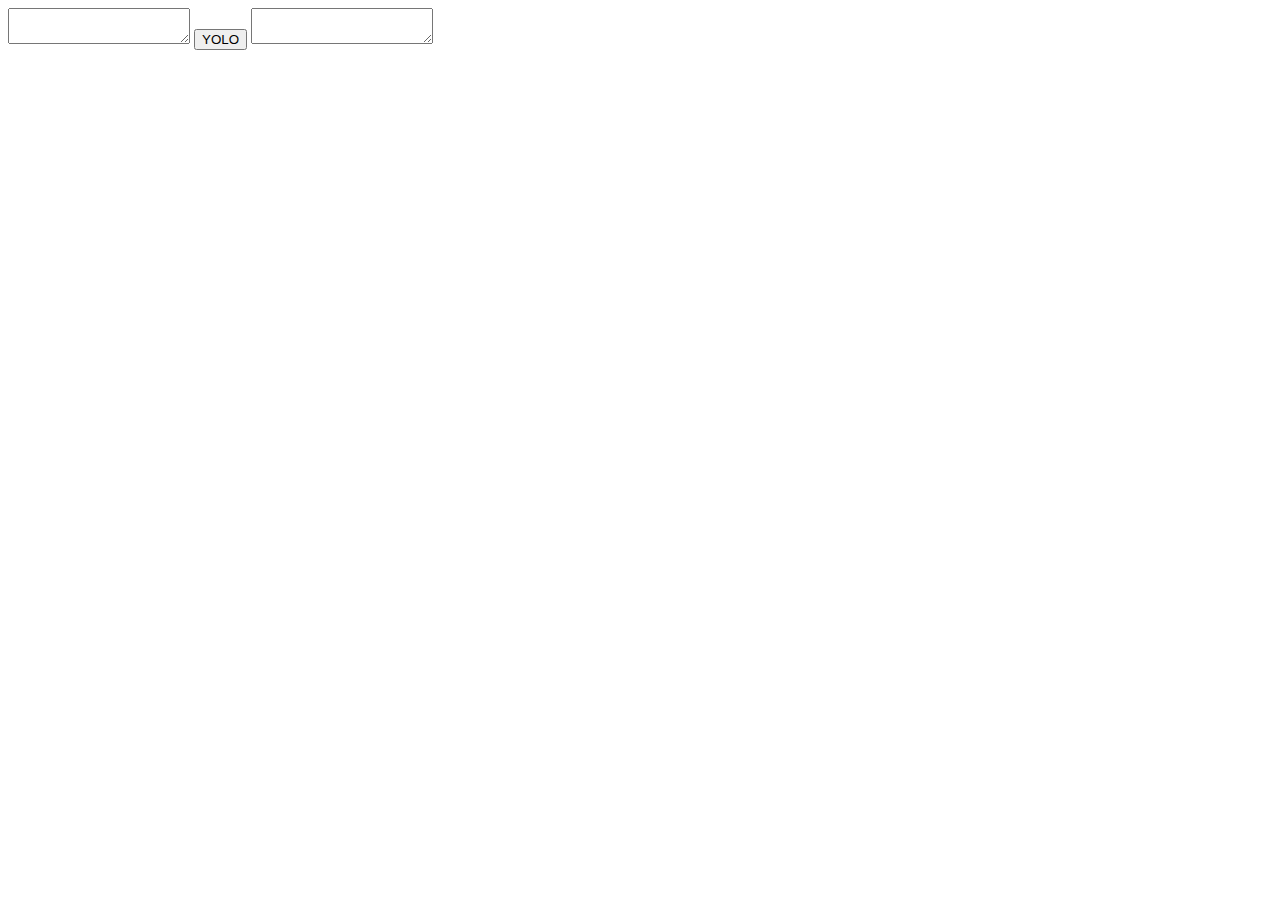
<file: ConverterTool/index.html>
<html>
<head>
	<title>Converter</title>
	<script type="text/javascript" src="../js/jquery.js"></script>
	<script type="text/javascript" src="jack.js"></script>
</head>
<body>
	<textarea id="theSwag1">

	</textarea>

	<button id="YOLOPAD">
		YOLO
	</button>

	<textarea id="theSwag2">

	</textarea>

</body>
</html>
</file>
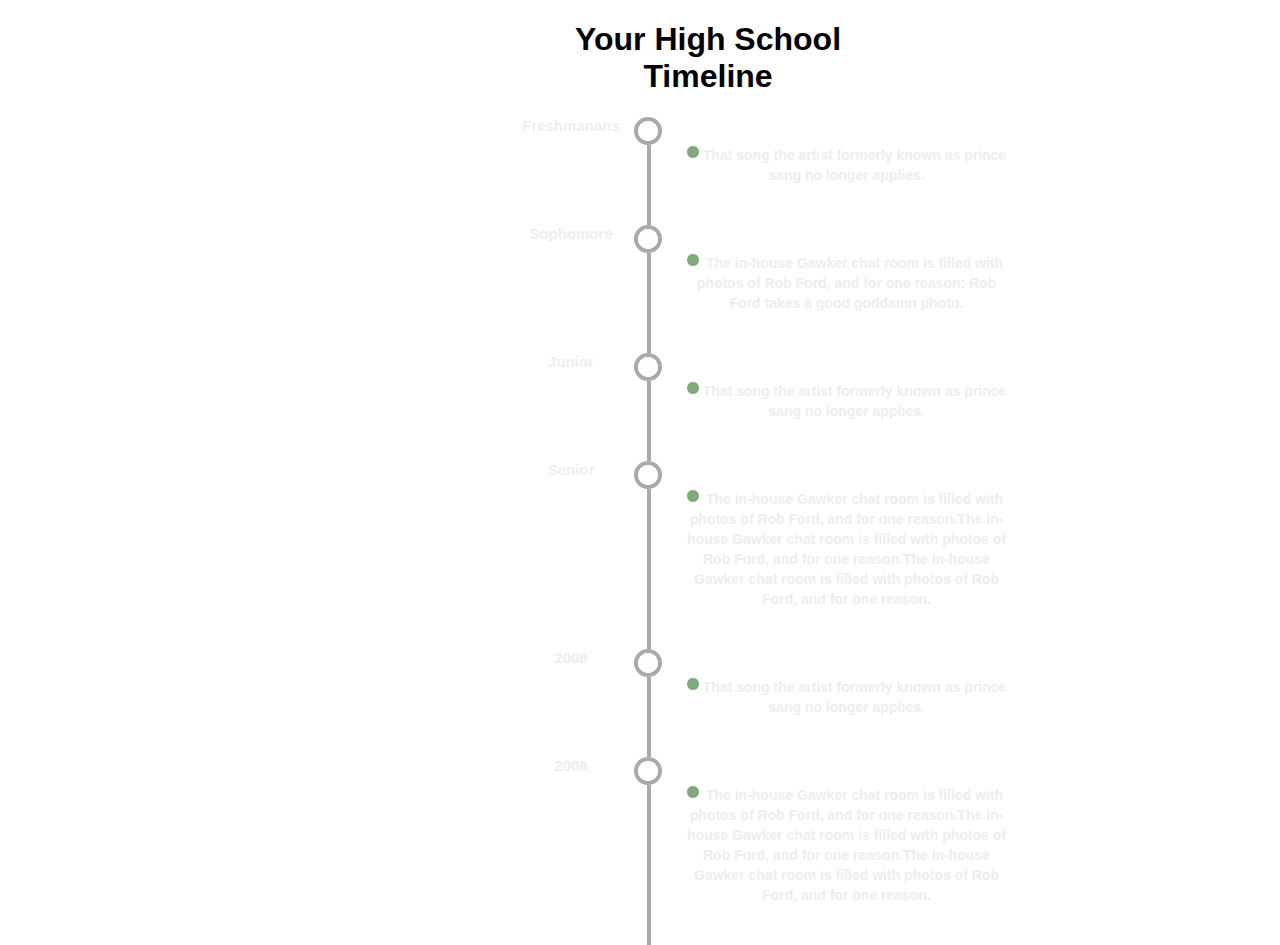
<file: Resources/timeline.html>
<!DOCTYPE html>
<html>

<body>

<style>
div {
    font-family: Helvetica, Arial, sans-serif;
    box-sizing: border-box;
}
.timeline {
    width: 400px;
}
.timeline .timeline-item {
    width: 100%;
}
.timeline .timeline-item .info, .timeline .timeline-item .year {
    color: #eee;
    float:left;
    -webkit-transition: all 1s ease;
    -moz-transition: all 1s ease;
    transition: all 1s ease;
}
.timeline .timeline-item.close .info, .timeline .timeline-item.close .year {
    color: #ccc;
    -webkit-transition: all 1s ease;
    -moz-transition: all 1s ease;
    transition: all 1s ease;
}
.timeline .timeline-item .year {
    font-size: 15px;
    font-weight: bold;
    width: 35%;
}

.timeline .timeline-item .info {
    width: 100%;
    width: 90%;
    margin-left: 139px;
    padding: 0 0 40px 35px;
    border-left: 4px solid #aaa;
    font-size: 14px;
    line-height: 20px;
}
.timeline .timeline-item .marker {
    background-color: #fff;
    border: 4px solid #aaa;
    height: 20px;
    width: 20px;
    border-radius: 100px;
    float: right;
    margin-right: -14px;
    z-index: 2000;
    position: relative;
}
.timeline .timeline-item.active .info, .timeline .timeline-item:hover .info {
    color: #444;
    -webkit-transition: all 1s ease;
    -moz-transition: all 1s ease;
    transition: all 1s ease;
}
.timeline .timeline-item.active .year, .timeline .timeline-item:hover .year {
    color: #c83d34;
}
.timeline .timeline-item .marker .dot {
    background-color: white;
    -webkit-transition: all 1s ease;
    -moz-transition: all 1s ease;
    transition: all 1s ease;
    border: 4px solid white;
    height: 12px;
    width: 12px;
    border-radius: 100px;
    float: right;
    z-index: 2000;
}

.timeline .badge {
    background-color: #5F955F;
    border: 1px solid white;
    height: 12px;
    width: 12px;
    border-radius: 100px;
    margin-right: 2px;
    float: left;
    z-index: 3;
    opacity: 0.8;
}



.timeline .timeline-item.active .marker .dot, .timeline .timeline-item:hover .marker .dot {
    -webkit-transition: all 1s ease;
    -moz-transition: all 1s ease;
    transition: all 1s ease;
    background-color: #c83d34;
    box-shadow: inset 1px 1px 2px rgba(0, 0, 0, 0.2);
}
.center {
    margin: auto;
}
html, body {
    height: 0;
    width: 0;
    text-align: center;
}
h1 {
    text-align: center;
}
</style>


<script>
$(".timeline-item").hover(function () {
    $(".timeline-item").removeClass("active");
    $(this).toggleClass("active");
    $(this).prev(".timeline-item").toggleClass("close");
    $(this).next(".timeline-item").toggleClass("close");
});
</script>


<div class="timeline" style="margin-left: 500px; margin-right:auto;">
<h1>Your High School Timeline<h1>
    <div class="timeline-item ">
        <div class="year">Freshmanans<span class="marker"><span class="dot"></span></span>
        </div>
        <div class="info"><span class="badge" style="color:blue"></span>That song the artist formerly known as prince sang no longer applies.</div>
    </div>
    <div class="timeline-item">
        <div class="year">Sophomore<span class="marker"><span class="dot"></span></span>
        </div>
        <div class="info"><span class="badge" style="color:#00B8E6"></span>The in-house Gawker chat room is filled with photos of Rob Ford, and for one reason: Rob Ford takes a good goddamn photo.</div>
    </div>
    <div class="timeline-item">
        <div class="year">Junior<span class="marker"><span class="dot"></span></span>
        </div>
        <div class="info"><span class="badge" style="color:#B80000"></span>That song the artist formerly known as prince sang no longer applies.</div>
    </div>
    <div class="timeline-item">
        <div class="year">Senior<span class="marker"><span class="dot"></span></span>
        </div>
        <div class="info"><span class="badge" style="color:#E66916"></span>The in-house Gawker chat room is filled with photos of Rob Ford, and for one reason.The in-house Gawker chat room is filled with photos of Rob Ford, and for one reason.The in-house Gawker chat room is filled with photos of Rob Ford, and for one reason.</div>
    </div>
    <div class="timeline-item">
        <div class="year">2008 <span class="marker"><span class="dot"></span></span>
        </div>
        <div class="info"><span class="badge" style="color:#FFDB4D"></span>That song the artist formerly known as prince sang no longer applies.</div>
    </div>
    <div class="timeline-item">
        <div class="year">2008 <span class="marker"><span class="dot"></span></span>
        </div>
        <div class="info"><span class="badge" style="color:#f56773 "></span>The in-house Gawker chat room is filled with photos of Rob Ford, and for one reason.The in-house Gawker chat room is filled with photos of Rob Ford, and for one reason.The in-house Gawker chat room is filled with photos of Rob Ford, and for one reason.</div>
    </div>
</div>

</body>
</html>
</file>
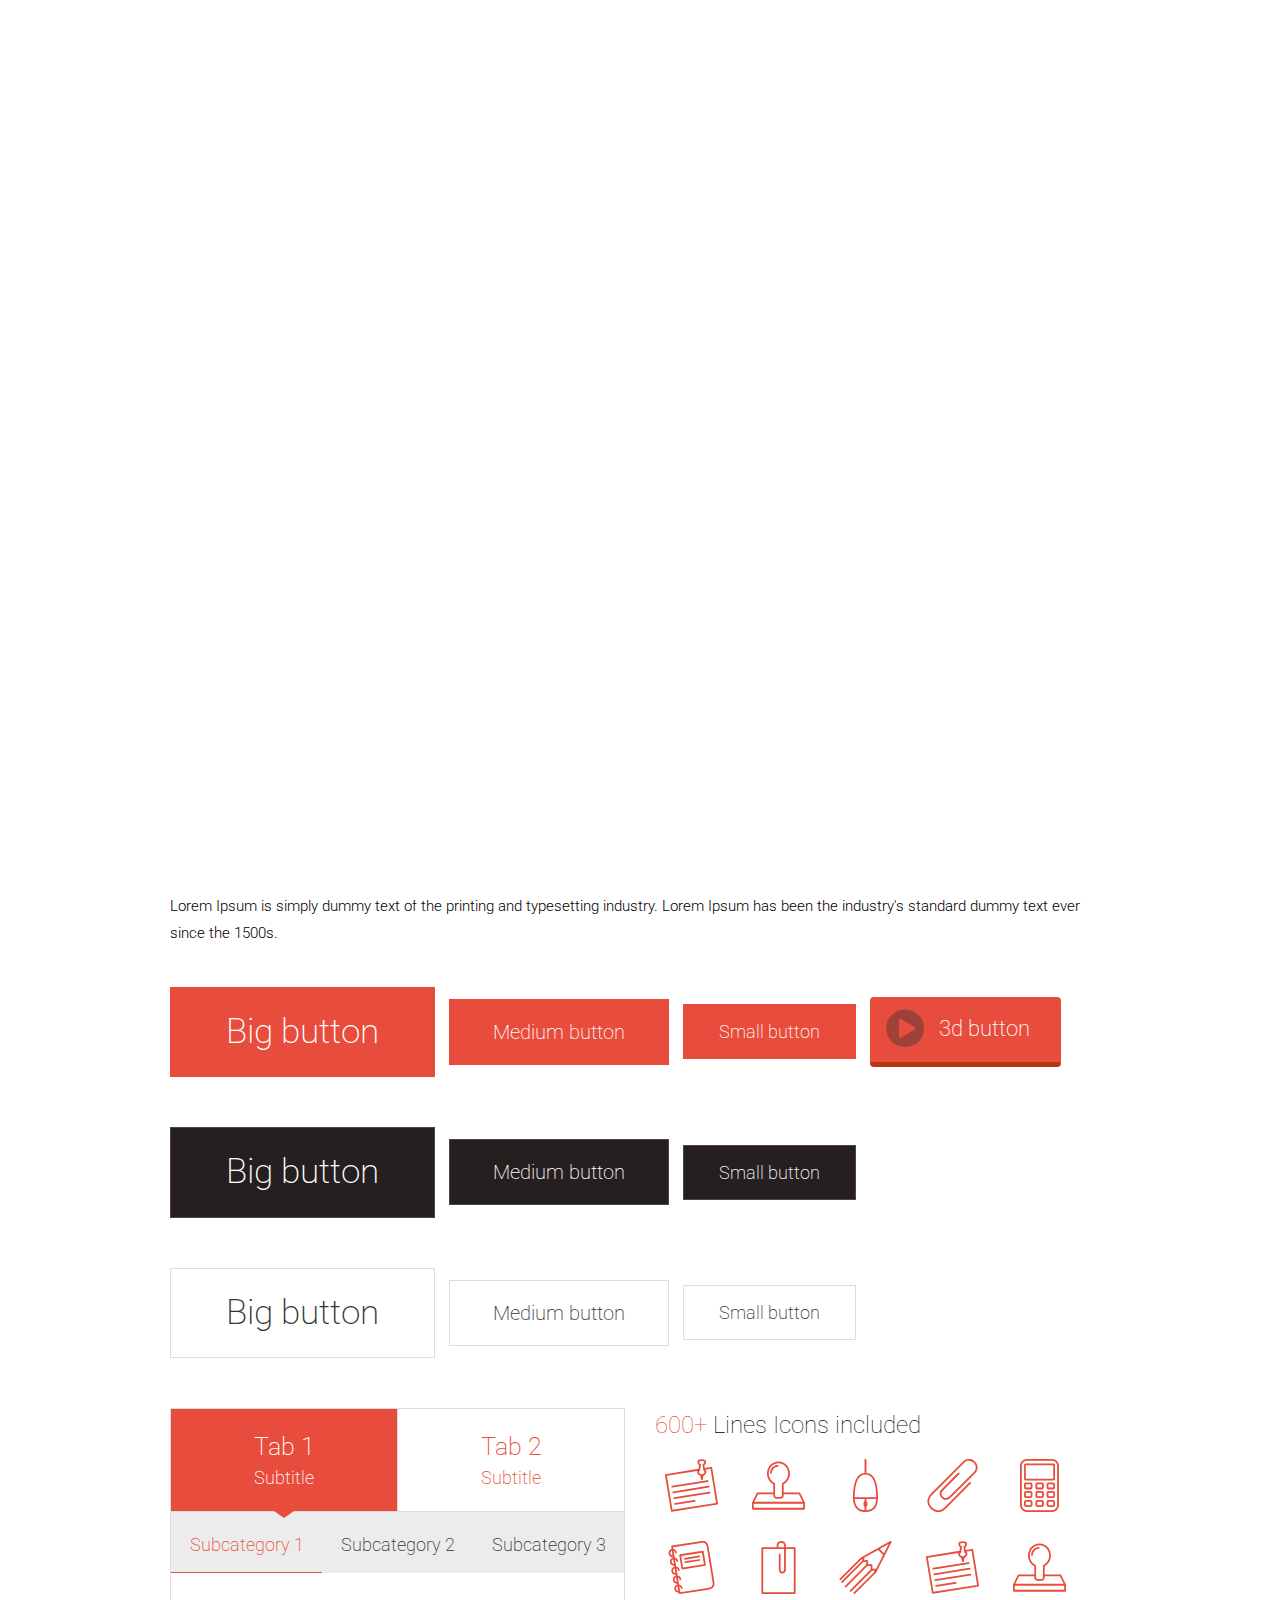
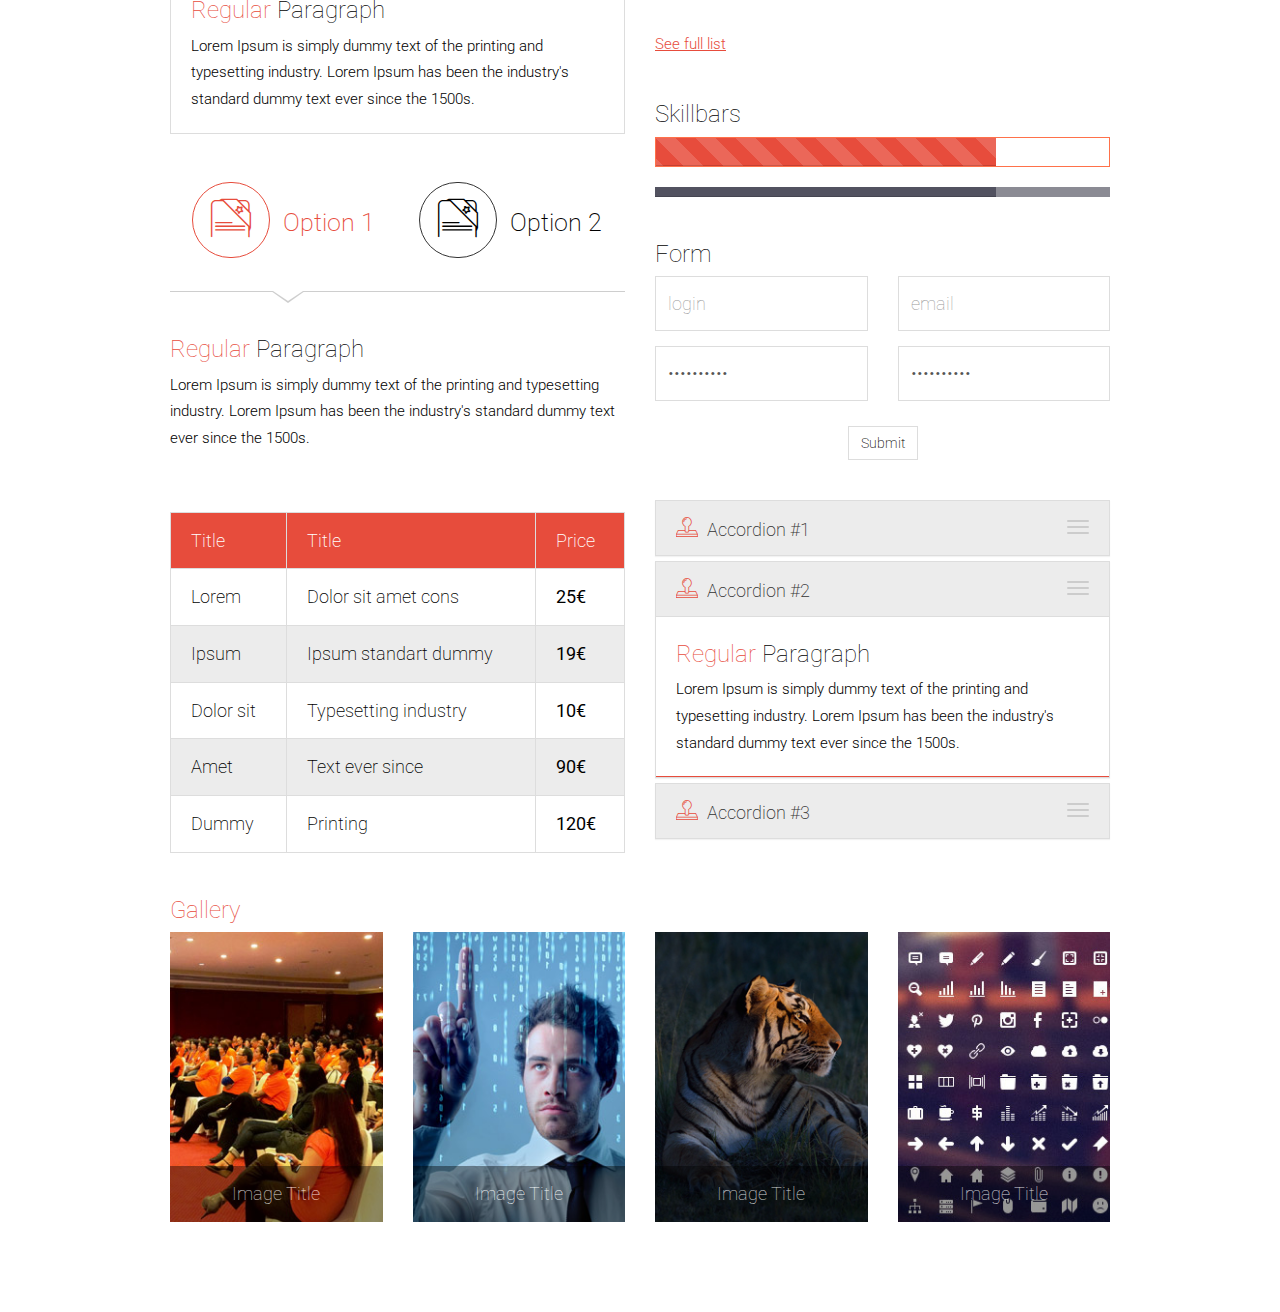
<file: Resources/PioneerHacks-gh-pages 2/elements.html>
<!doctype html>
<html lang="en">
<head>

    <meta charset="utf-8">
    <!--[if IE]><meta http-equiv="X-UA-Compatible" content="IE=edge"><![endif]-->
    <meta name="viewport" content="width=device-width, initial-scale=1.0, maximum-scale=1.0, user-scalable=0" />
    <title>Home</title>
    <meta name="description" content="PSD to HTML5+CSS3 conversion.">
    <meta name="keywords" content="PSD, HTML5, CSS3">
    <meta name="author" content="Erwin Kaddy">

    <link rel="shortcut icon" href="assets/img/favicon.ico">
    <link rel="apple-touch-icon" href="assets/img/apple-touch-icon.jpg">
    <link rel="apple-touch-icon" sizes="72x72" href="assets/img/apple-touch-icon-72x72.jpg">
    <link rel="apple-touch-icon" sizes="114x114" href="assets/img/apple-touch-icon-114x114.jpg">

    <link href='http://fonts.googleapis.com/css?family=Ubuntu:700' rel='stylesheet' type='text/css'>
    <link href='http://fonts.googleapis.com/css?family=Roboto:100,300,700' rel='stylesheet' type='text/css'>
    
    <link rel="stylesheet" href="assets/css/bootstrap.min.css" type="text/css" media="all" />
    <link rel="stylesheet" href="assets/css/animate.css" type="text/css" media="all" />
    <link rel="stylesheet" href="assets/css/font-awesome.min.css" type="text/css" media="all" />
    <link rel="stylesheet" href="assets/css/font-lineicons.css" type="text/css" media="all" />
    <link rel="stylesheet" href="assets/css/jquery.fancybox.css" type="text/css" media="all" />
    <link rel="stylesheet" href="assets/css/style.css" type="text/css" media="all" />
    
    <!--[if lt IE 9]>
        <script src="assets/js/html5.js"></script>
        <script src="assets/js/respond.min.js"></script>
    <![endif]-->
</head>

<body id="index">
    <!-- Preloader -->
    <div id="mask">
        <div id="loader"></div>
    </div>
    <header id="mobileheader" class="navigation-bar-header light visible-xs"></header>
   
    <!-- Element Section -->
    <section id="elements" class="section dark">
      <div class="container">
        <section class="vc-example text-center">
          <h1>H1 <span class="highlight">Highlighted</span> text</h1>
          <h2>H2 <span class="highlight">Highlighted</span> text</h2>
          <h3>H3 <span class="highlight">Highlighted</span> text</h3>
          <h4>H4 <span class="highlight">Highlighted</span> text</h4>
          <h5>H5 <span class="highlight">Highlighted</span> text</h5>
          <h6>H6 <span class="highlight">Highlighted</span> text</h6>
          <div class="h7">H7 <span class="highlight">Highlighted</span> text</div>
          <div class="h8">H8 <span class="highlight">Highlighted</span> text</div>
        </section>
        
        <section class="vc-example">
          <article class="article-big">
            <h5>Big <span class="highlight">Paragraph</span></h5>
            <p class="big">Lorem Ipsum is simply dummy text of the <strong>printing and typesetting</strong> industry. Lorem Ipsum has been the industry's standard dummy text <a href="#">ever since</a> the 1500s, when an unknown printer took a galley of type and scrambled it to make a type specimen book.</p>
          </article>
        </section>
        
        <section class="vc-example">
          <article>
            <div class="h7"><span class="highlight">Regular</span> Paragraph</div>
            <p>Lorem Ipsum is simply dummy text of the printing and typesetting industry. Lorem Ipsum has been the industry's standard dummy text ever since the 1500s.</p>
          </article>
        </section>
        
		<section class="vc-example">
          <ul class="buttons list-inline">
            <li>
              <a href="#" class="btn btn-lg btn-primary">Big button</a>
            </li>
            <li>
              <a href="#" class="btn btn-sm btn-primary">Medium button</a>
            </li>
            <li>
              <a href="#" class="btn btn-xs btn-primary">Small button</a>
            </li>
			<li>
              <a href="#" class="btn btn-sm btn-3d"><i class="fa fa-play-circle fa-2x"></i> <span>3d button</span></a>
            </li>
          </ul>
        </section>	
		
		<section class="vc-example">
          <ul class="buttons list-inline">
            <li>
              <a href="#" class="btn btn-lg btn-secondary">Big button</a>
            </li>
            <li>
              <a href="#" class="btn btn-sm btn-secondary">Medium button</a>
            </li>
            <li>
              <a href="#" class="btn btn-xs btn-secondary">Small button</a>
            </li>
          </ul>
        </section>
		
		<section class="vc-example">
          <ul class="buttons list-inline">
            <li>
              <a href="#" class="btn btn-lg btn-default">Big button</a>
            </li>
            <li>
              <a href="#" class="btn btn-sm btn-default">Medium button</a>
            </li>
            <li>
              <a href="#" class="btn btn-xs btn-default">Small button</a>
            </li>
          </ul>
        </section>     
        
        <div class="row">
          <div class="col-md-6 col-sm-6 col-xs-12">
          
            <section class="vc-example nav-tabs-default hidden-xs">
              <!-- Parent Nav Tabs -->
              <ul class="nav nav-tabs nav-justified">
                <li class="active"><a href="#tab-1" data-toggle="tab">
                  <div class="title">Tab 1</div>
                  <div class="subtitle">Subtitle</div>
                </a></li>
                <li><a href="#tab-2" data-toggle="tab">
                  <div class="title">Tab 2</div>
                  <div class="subtitle">Subtitle</div>
                </a></li>
              </ul>
              
              <!-- Parent Tab panes -->
              <div class="tab-content">
                <div class="tab-pane fade in active" id="tab-1">
                    
                    <!-- Child 1 Nav Tabs -->
                    <ul class="nav nav-tabs nav-justified">
                      <li class="active"><a href="#tab-1-1" data-toggle="tab">Subcategory 1</a></li>
                      <li><a href="#tab-1-2" data-toggle="tab">Subcategory 2</a></li>
                      <li><a href="#tab-1-3" data-toggle="tab">Subcategory 3</a></li>
                    </ul>
                    
                    <!-- Child 1 Tab panes -->
                    <div class="tab-content">
                      <div class="tab-pane fade in active" id="tab-1-1">
                        <article>
                          <div class="h7"><span class="highlight">Regular</span> Paragraph</div>
                          <p>Lorem Ipsum is simply dummy text of the printing and typesetting industry. Lorem Ipsum has been the industry's standard dummy text ever since the 1500s.</p>
                        </article>
                      </div>
                      <div class="tab-pane fade" id="tab-1-2">
                        <article>
                          <div class="h7"><span class="highlight">Regular</span> Paragraph</div>
                          <p>Lorem Ipsum is simply dummy text of the printing and typesetting industry. Lorem Ipsum has been the industry's standard dummy text ever since the 1500s.</p>
                        </article>
                      </div>
                      <div class="tab-pane fade" id="tab-1-3">
                        <article>
                          <div class="h7"><span class="highlight">Regular</span> Paragraph</div>
                          <p>Lorem Ipsum is simply dummy text of the printing and typesetting industry. Lorem Ipsum has been the industry's standard dummy text ever since the 1500s.</p>
                        </article>
                      </div>
                    </div>
                    
                </div>
                <div class="tab-pane fade" id="tab-2">
                  
                    <!-- Child 2 Nav Tabs -->
                    <ul class="nav nav-tabs nav-justified">
                      <li class="active"><a href="#tab-2-1" data-toggle="tab">Home</a></li>
                      <li><a href="#tab-2-2" data-toggle="tab">Profile</a></li>
                      <li><a href="#tab-2-3" data-toggle="tab">Profile</a></li>
                    </ul>
                    
                    <!-- Child 2 Tab panes -->
                    <div class="tab-content">
                      <div class="tab-pane fade in active" id="tab-2-1">
                        <article>
                          <div class="h7"><span class="highlight">Regular</span> Paragraph</div>
                          <p>Lorem Ipsum is simply dummy text of the printing and typesetting industry. Lorem Ipsum has been the industry's standard dummy text ever since the 1500s.</p>
                        </article>
                      </div>
                      <div class="tab-pane fade" id="tab-2-2">
                        <article>
                          <div class="h7"><span class="highlight">Regular</span> Paragraph</div>
                          <p>Lorem Ipsum is simply dummy text of the printing and typesetting industry. Lorem Ipsum has been the industry's standard dummy text ever since the 1500s.</p>
                        </article>
                      </div>
                      <div class="tab-pane fade" id="tab-2-3">
                        <article>
                          <div class="h7"><span class="highlight">Regular</span> Paragraph</div>
                          <p>Lorem Ipsum is simply dummy text of the printing and typesetting industry. Lorem Ipsum has been the industry's standard dummy text ever since the 1500s.</p>
                        </article>
                      </div>
                    </div>
                  
                </div>
              </div>
            </section>
            
            <section class="vc-example nav-tabs-simple">
              <!-- Nav tabs -->
              <ul class="nav nav-tabs nav-justified">
                <li class="active"><a href="#simple-tab-1" data-toggle="tab"><i class="icon icon-documents-bookmarks-16"></i> Option 1</a></li>
                <li><a href="#simple-tab-2" data-toggle="tab"><i class="icon icon-documents-bookmarks-16"></i> Option 2</a></li>
              </ul>
              
              <!-- Tab panes -->
              <div class="tab-content">
                <div class="tab-pane fade in active" id="simple-tab-1">
                  <article>
                    <div class="h7"><span class="highlight">Regular</span> Paragraph</div>
                    <p>Lorem Ipsum is simply dummy text of the printing and typesetting industry. Lorem Ipsum has been the industry's standard dummy text ever since the 1500s.</p>
                  </article>
                </div>
                <div class="tab-pane fade" id="simple-tab-2">
                  <article>
                    <div class="h7"><span class="highlight">Regular</span> Paragraph</div>
                    <p>Lorem Ipsum is simply dummy text of the printing and typesetting industry. Lorem Ipsum has been the industry's standard dummy text ever since the 1500s.</p>
                  </article>
                </div>
              </div>
            </section>
            
            <section class="vc-example">
              <table class="table table-striped table-bordered">
                <thead>
                  <tr>
                    <th>Title</th>
                    <th>Title</th>
                    <th>Price</th>
                  </tr>
                </thead>
                <tbody>
                  <tr>
                    <td>Lorem</td>
                    <td>Dolor sit amet cons</td>
                    <td><strong>25&euro;</strong></td>
                  </tr>
                  <tr>
                    <td>Ipsum</td>
                    <td>Ipsum standart dummy</td>
                    <td><strong>19&euro;</strong></td>
                  </tr>
                  <tr>
                    <td>Dolor sit</td>
                    <td>Typesetting industry</td>
                    <td><strong>10&euro;</strong></td>
                  </tr>
                  <tr>
                    <td>Amet</td>
                    <td>Text ever since</td>
                    <td><strong>90&euro;</strong></td>
                  </tr>
                  <tr>
                    <td>Dummy</td>
                    <td>Printing</td>
                    <td><strong>120&euro;</strong></td>
                  </tr>
                </tbody>
              </table>
            </section>
            
          </div>
          
          <div class="col-md-6 col-sm-6 col-xs-12">
            <section class="vc-example icon-example">
              <div class="h7"><span class="highlight">600+</span> Lines Icons included</div>
              <ul class="list-inline">
                <li><i class="icon icon-office-04 icon-active"></i></li>
                <li><i class="icon icon-office-11 icon-active"></i></li>
                <li><i class="icon icon-office-10 icon-active"></i></li>
                <li><i class="icon icon-office-09 icon-active"></i></li>
                <li><i class="icon icon-office-08 icon-active"></i></li>
                <li><i class="icon icon-office-07 icon-active"></i></li>
                <li><i class="icon icon-office-06 icon-active"></i></li>
                <li><i class="icon icon-office-05 icon-active"></i></li>
                <li><i class="icon icon-office-04 icon-active"></i></li>
                <li><i class="icon icon-office-11 icon-active"></i></li>
              </ul>
              <p><a href="icons-reference.html">See full list</a></p>
            </section>
            
            <section class="vc-example">
              <div class="h7">Skillbars</div>
              <div class="progress progress-striped active">
                <div class="progress-bar" role="progressbar" aria-valuenow="75" aria-valuemin="0" aria-valuemax="100" style="width: 75%">
                  <span class="sr-only">75% Complete (success)</span>
                </div>
              </div>
              
              <div class="progress progress-small">
                <div class="progress-bar" role="progressbar" aria-valuenow="75" aria-valuemin="0" aria-valuemax="100" style="width: 75%">
                  <span class="sr-only">75% Complete (success)</span>
                </div>
              </div>
            </section>
            
            <section class="vc-example">
              <div class="h7">Form</div>
              <form class="form">
                <div class="form-group row">
                  <div class="col-xs-6">
                    <input type="text" class="form-control col-md-6" placeholder="login" />
                  </div>
                  <div class="col-xs-6">
                    <input type="email" class="form-control col-md-6" placeholder="email" />
                  </div>
                </div>
                <div class="form-group row">
                  <div class="col-xs-6">
                    <input type="password" class="form-control" value="samplepass" />
                  </div>
                  <div class="col-xs-6">
                    <input type="password" class="form-control" value="samplepass" />
                  </div>
                </div>
                <div class="text-center">
                  <input type="button" class="btn" value="Submit" />
                </div>
              </form>
            </section>
        
            <section class="vc-example"> 
              <div class="panel-group" id="accordion">
                <div class="panel panel-default">
                  <div class="panel-heading">
                    <h4 class="panel-title">
                      <a data-toggle="collapse" data-parent="#accordion" href="#collapseOne">
                        <i class="icon icon-office-11 icon-active"></i> Accordion #1
                      </a>
                      <a data-toggle="collapse" data-parent="#accordion" href="#collapseOne" class="icon-bars pull-right">
                        <span class="icon-bar"></span>
                        <span class="icon-bar"></span>
                        <span class="icon-bar"></span>
                      </a>
                    </h4>
                  </div>
                  <div id="collapseOne" class="panel-collapse collapse">
                    <div class="panel-body">
                      <article>
                        <div class="h7"><span class="highlight">Regular</span> Paragraph</div>
                        <p>Lorem Ipsum is simply dummy text of the printing and typesetting industry. Lorem Ipsum has been the industry's standard dummy text ever since the 1500s.</p>
                      </article>
                    </div>
                  </div>
                </div>
                <div class="panel panel-default">
                  <div class="panel-heading">
                    <h4 class="panel-title">
                      <a data-toggle="collapse" data-parent="#accordion" href="#collapseTwo">
                        <i class="icon icon-office-11 icon-active"></i> Accordion #2
                      </a>
                      <a data-toggle="collapse" data-parent="#accordion" href="#collapseTwo" class="icon-bars pull-right">
                        <span class="icon-bar"></span>
                        <span class="icon-bar"></span>
                        <span class="icon-bar"></span>
                      </a>
                    </h4>
                  </div>
                  <div id="collapseTwo" class="panel-collapse collapse in">
                    <div class="panel-body">
                      <article>
                        <div class="h7"><span class="highlight">Regular</span> Paragraph</div>
                        <p>Lorem Ipsum is simply dummy text of the printing and typesetting industry. Lorem Ipsum has been the industry's standard dummy text ever since the 1500s.</p>
                      </article>
                    </div>
                  </div>
                </div>
                <div class="panel panel-default">
                  <div class="panel-heading">
                    <h4 class="panel-title">
                      <a data-toggle="collapse" data-parent="#accordion" href="#collapseThree">
                        <i class="icon icon-office-11 icon-active"></i> Accordion #3
                      </a>
                      <a data-toggle="collapse" data-parent="#accordion" href="#collapseThree" class="icon-bars pull-right">
                        <span class="icon-bar"></span>
                        <span class="icon-bar"></span>
                        <span class="icon-bar"></span>
                      </a>
                    </h4>
                  </div>
                  <div id="collapseThree" class="panel-collapse collapse">
                    <div class="panel-body">
                      <article>
                        <div class="h7"><span class="highlight">Regular</span> Paragraph</div>
                        <p>Lorem Ipsum is simply dummy text of the printing and typesetting industry. Lorem Ipsum has been the industry's standard dummy text ever since the 1500s.</p>
                      </article>
                    </div>
                  </div>
                </div>
              </div>
            </section>
            
          </div>
        </div>
        
        <section class="vc-example"> 
          <div class="h7"><span class="highlight">Gallery</span></div>
          <div class="row">
            <div class="col-md-3 col-sm-3 col-xs-6">
              <a href="assets/img/gallery/thumb-1.jpg" class="thumb-wrapper fancybox" data-fancybox-group="gallery">
                <div class="overlay">Image Title</div>
                <img src="assets/img/gallery/thumb-1.jpg" class="img-responsive" alt="thumb-1" />
              </a>
            </div>
            <div class="col-md-3 col-sm-3 col-xs-6">
              <a href="assets/img/gallery/thumb-2.jpg" class="thumb-wrapper fancybox" data-fancybox-group="gallery">
                <div class="overlay">Image Title</div>
                <img src="assets/img/gallery/thumb-2.jpg" class="img-responsive" alt="thumb-2" />
              </a>
            </div>
            <div class="col-md-3 col-sm-3 col-xs-6">
              <a href="assets/img/gallery/thumb-3.jpg" class="thumb-wrapper fancybox" data-fancybox-group="gallery">
                <div class="overlay">Image Title</div>
                <img src="assets/img/gallery/thumb-3.jpg" class="img-responsive" alt="thumb-3" />
              </a>
            </div>
            <div class="col-md-3 col-sm-3 col-xs-6">
              <a href="assets/img/gallery/thumb-4.jpg" class="thumb-wrapper fancybox" data-fancybox-group="gallery">
                <div class="overlay">Image Title</div>
                <img src="assets/img/gallery/thumb-4.jpg" class="img-responsive" alt="thumb-4" />
              </a>
            </div>
          </div>
        </section>
        
      </div>
    </section>
    <!-- End Elements Section -->
    
    <div class="back-to-top"><i class="fa fa-angle-up fa-3x"></i></div>

    <!--[if lt IE 9]>
        <script type="text/javascript" src="assets/js/jquery-1.11.0.min.js?ver=1"></script>
    <![endif]-->  
    <!--[if (gte IE 9) | (!IE)]><!-->  
        <script type="text/javascript" src="assets/js/jquery-2.1.0.min.js?ver=1"></script>
    <!--<![endif]-->  
    
    <script type="text/javascript" src="assets/js/bootstrap.min.js"></script>
    <script type="text/javascript" src="assets/js/jquery.nav.js"></script>
    <script type="text/javascript" src="assets/js/jquery.appear.js"></script>
    <script type="text/javascript" src="assets/js/jquery.countTo.js"></script>
    <script type="text/javascript" src="assets/js/waypoints.min.js"></script>
    <script type="text/javascript" src="assets/js/waypoints-sticky.min.js"></script>
    <script type="text/javascript" src="assets/js/jquery.validate.js"></script>
    <script type="text/javascript" src="assets/js/jquery.fancybox.js"></script>
    <script type="text/javascript" src="assets/js/scripts.js"></script>

</body>
</html>
<!-- Localized -->
</file>
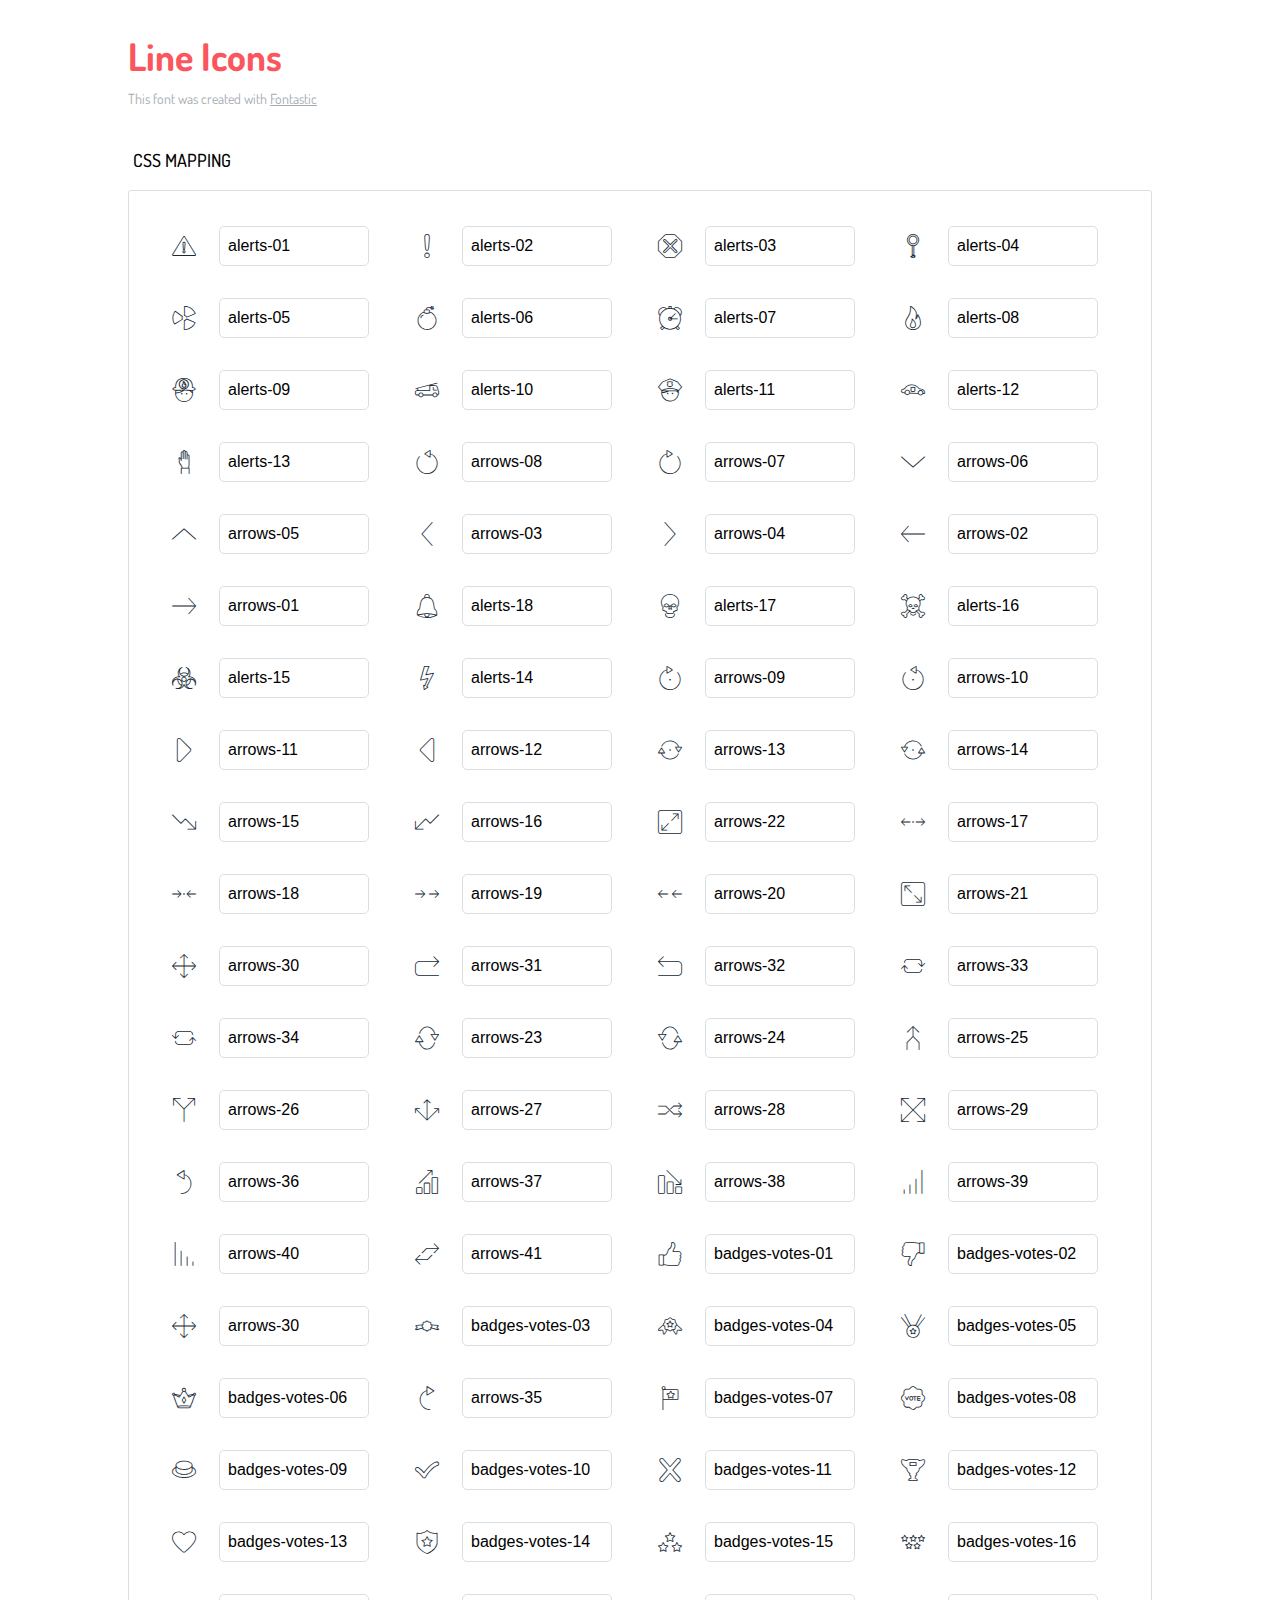
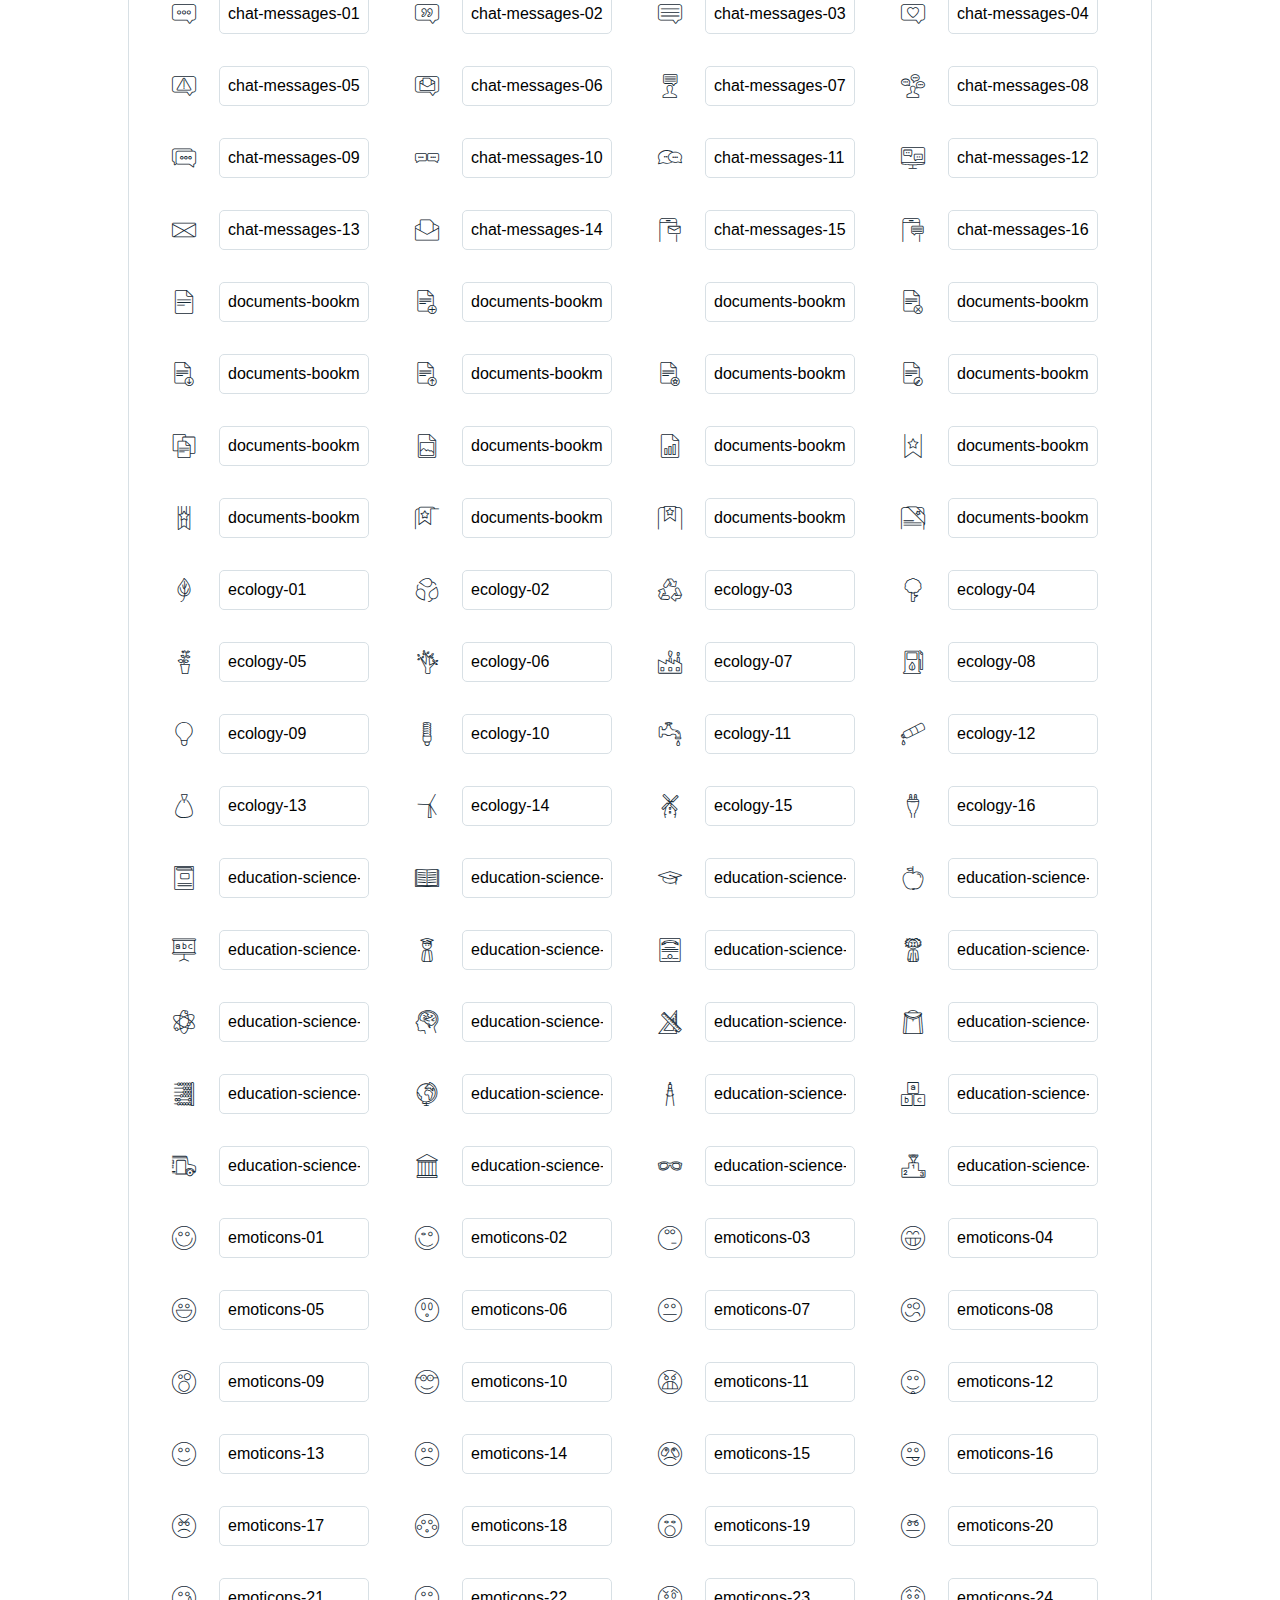
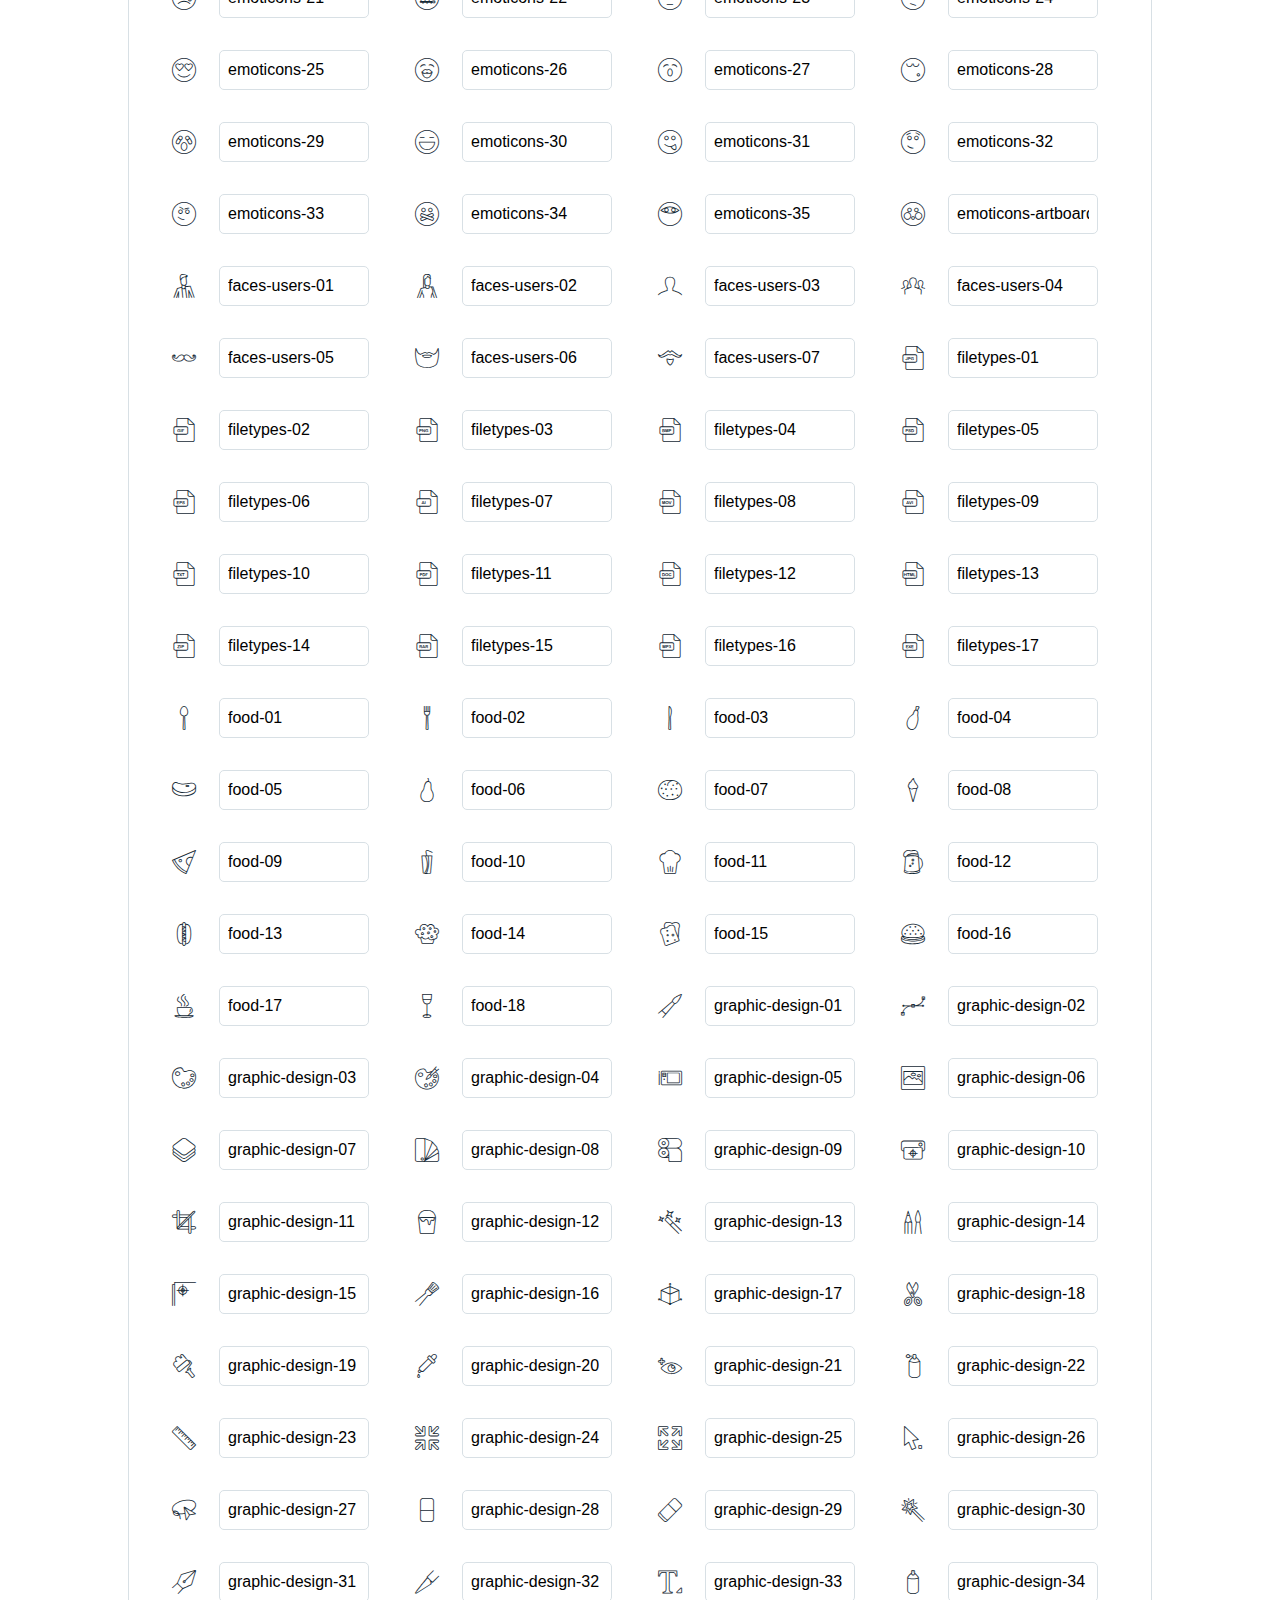
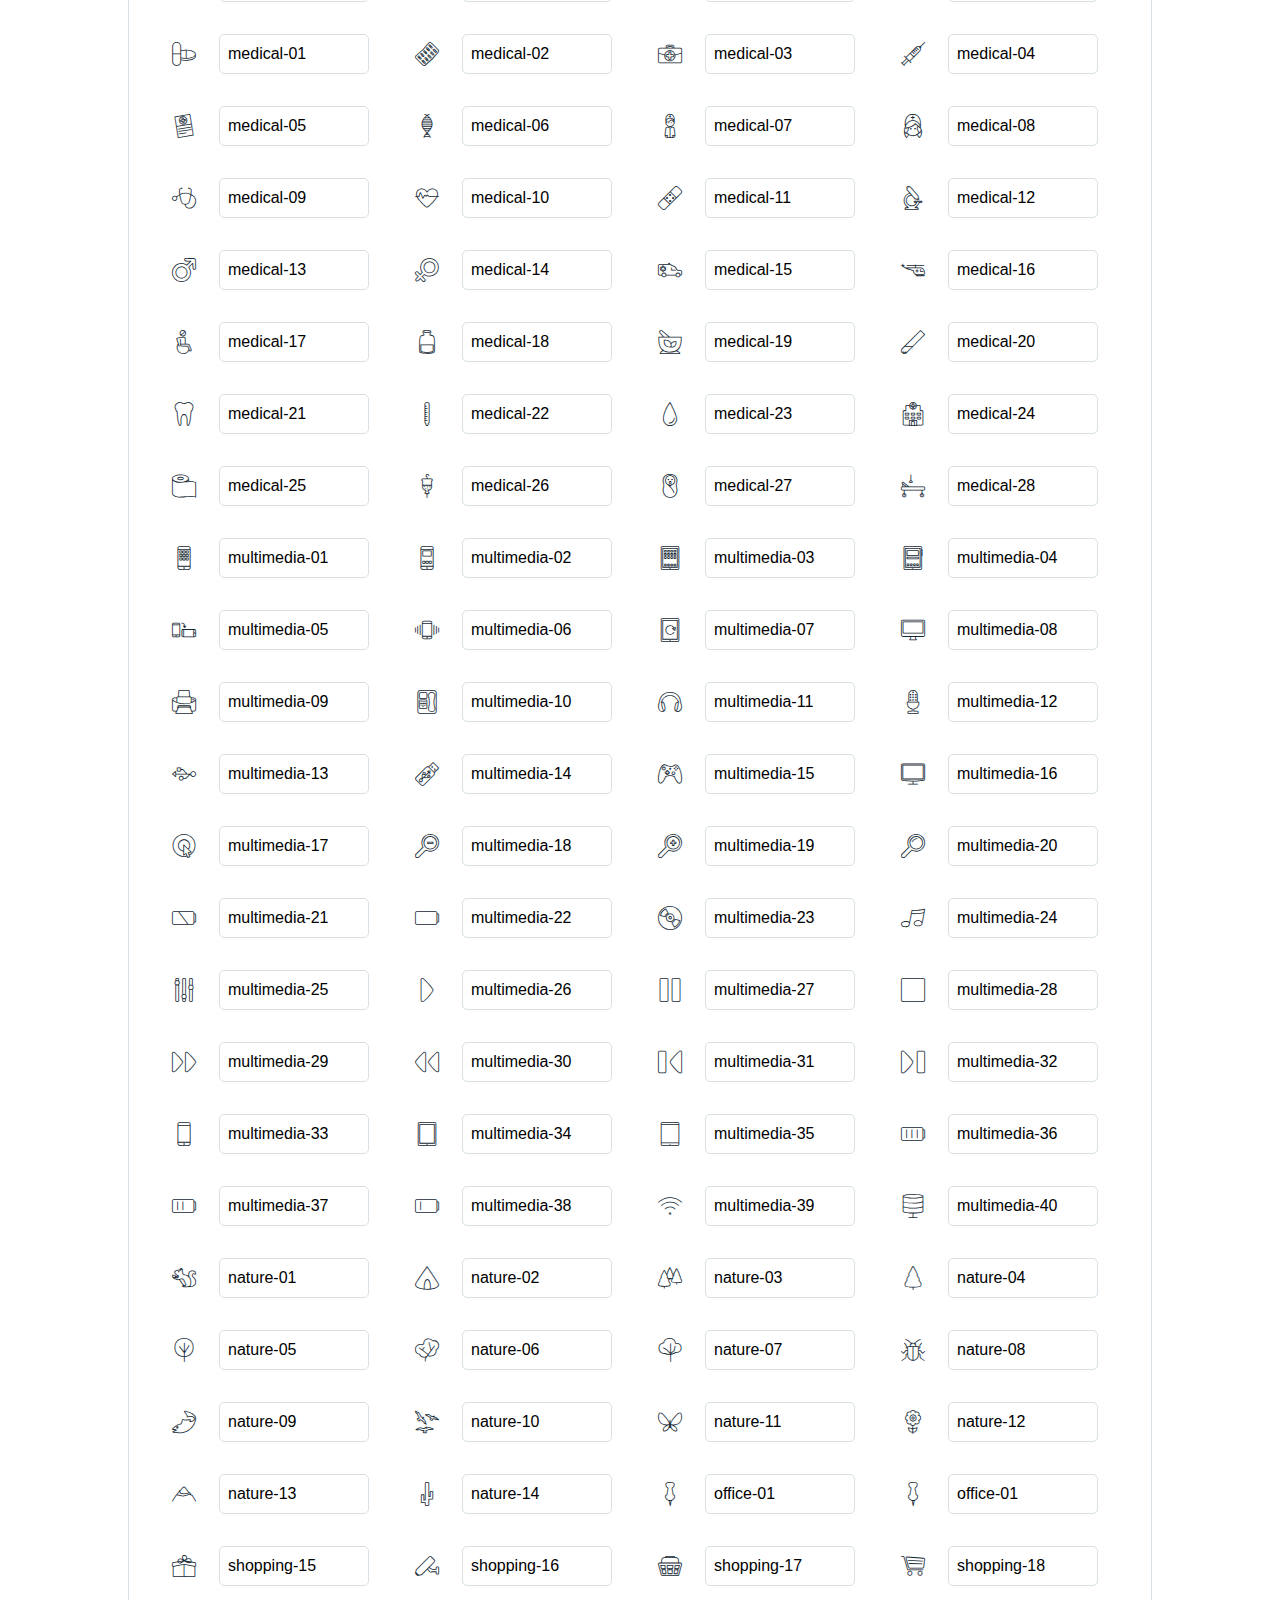
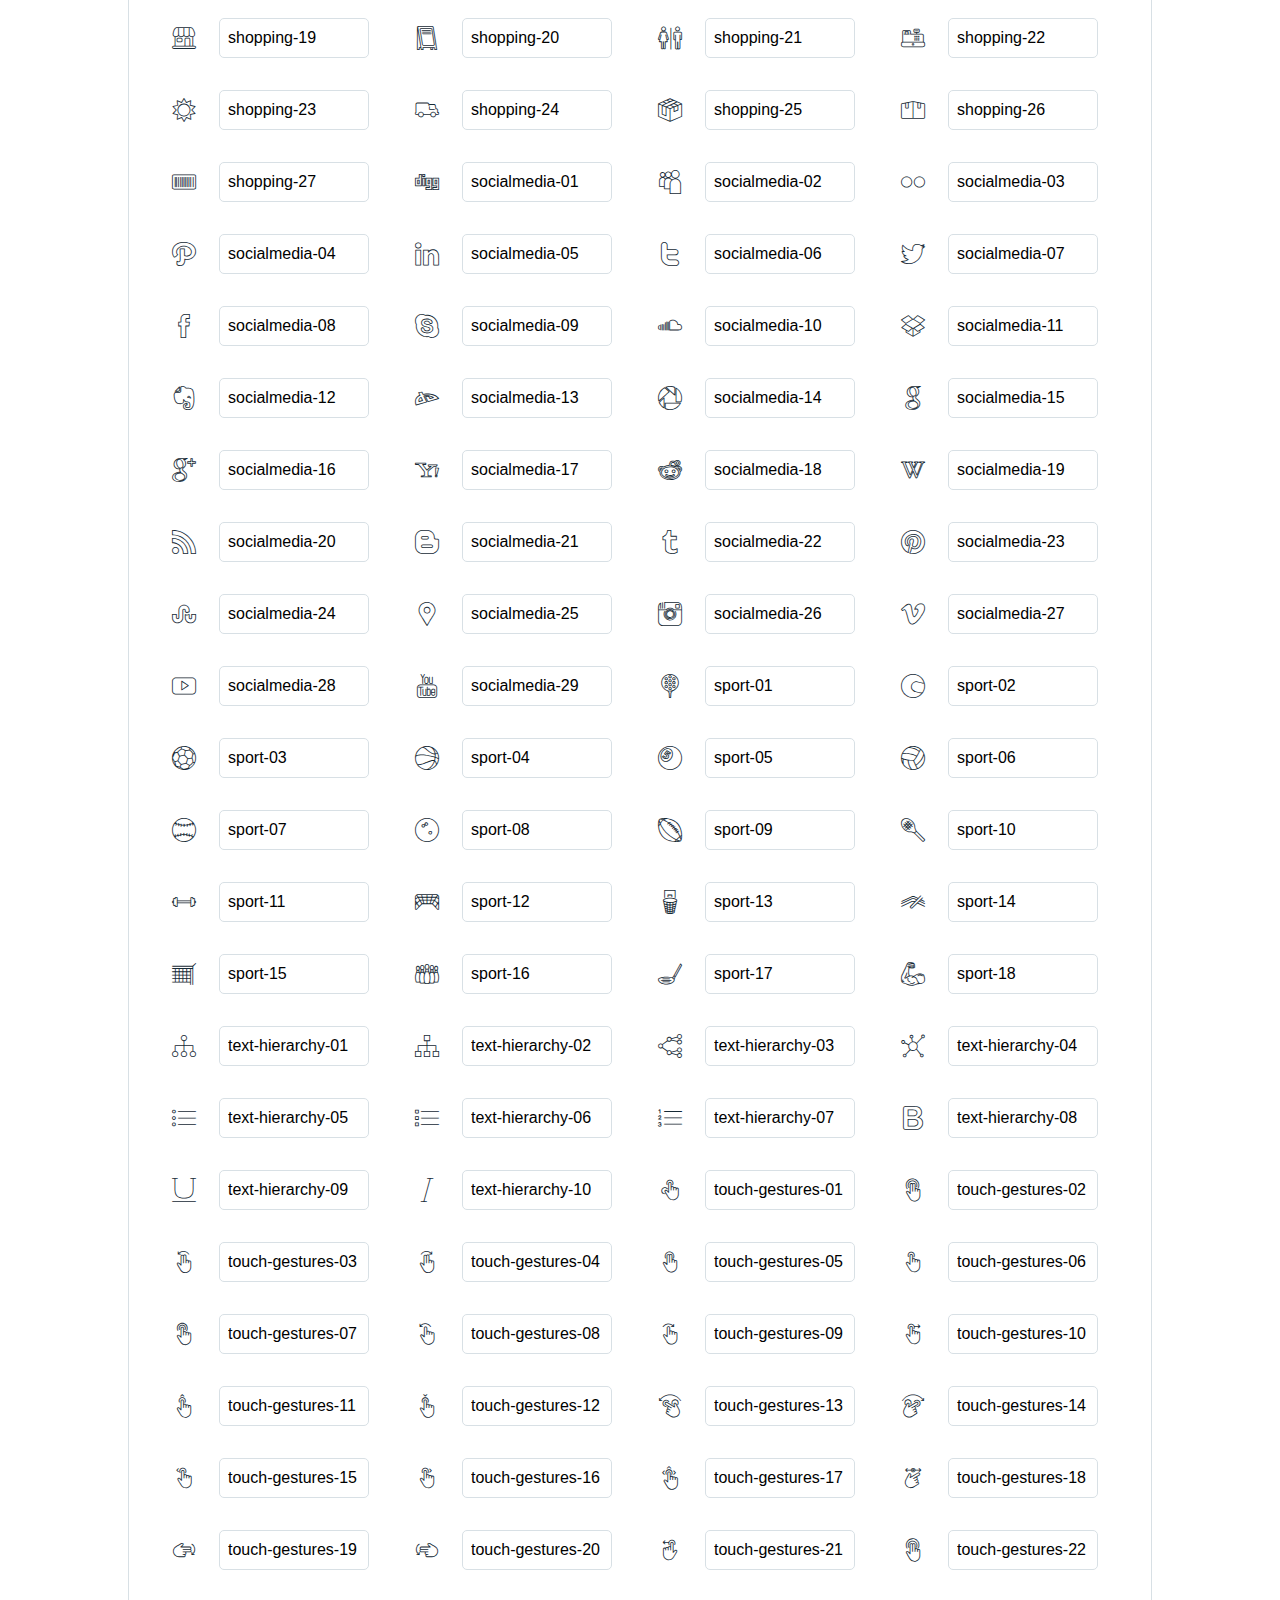
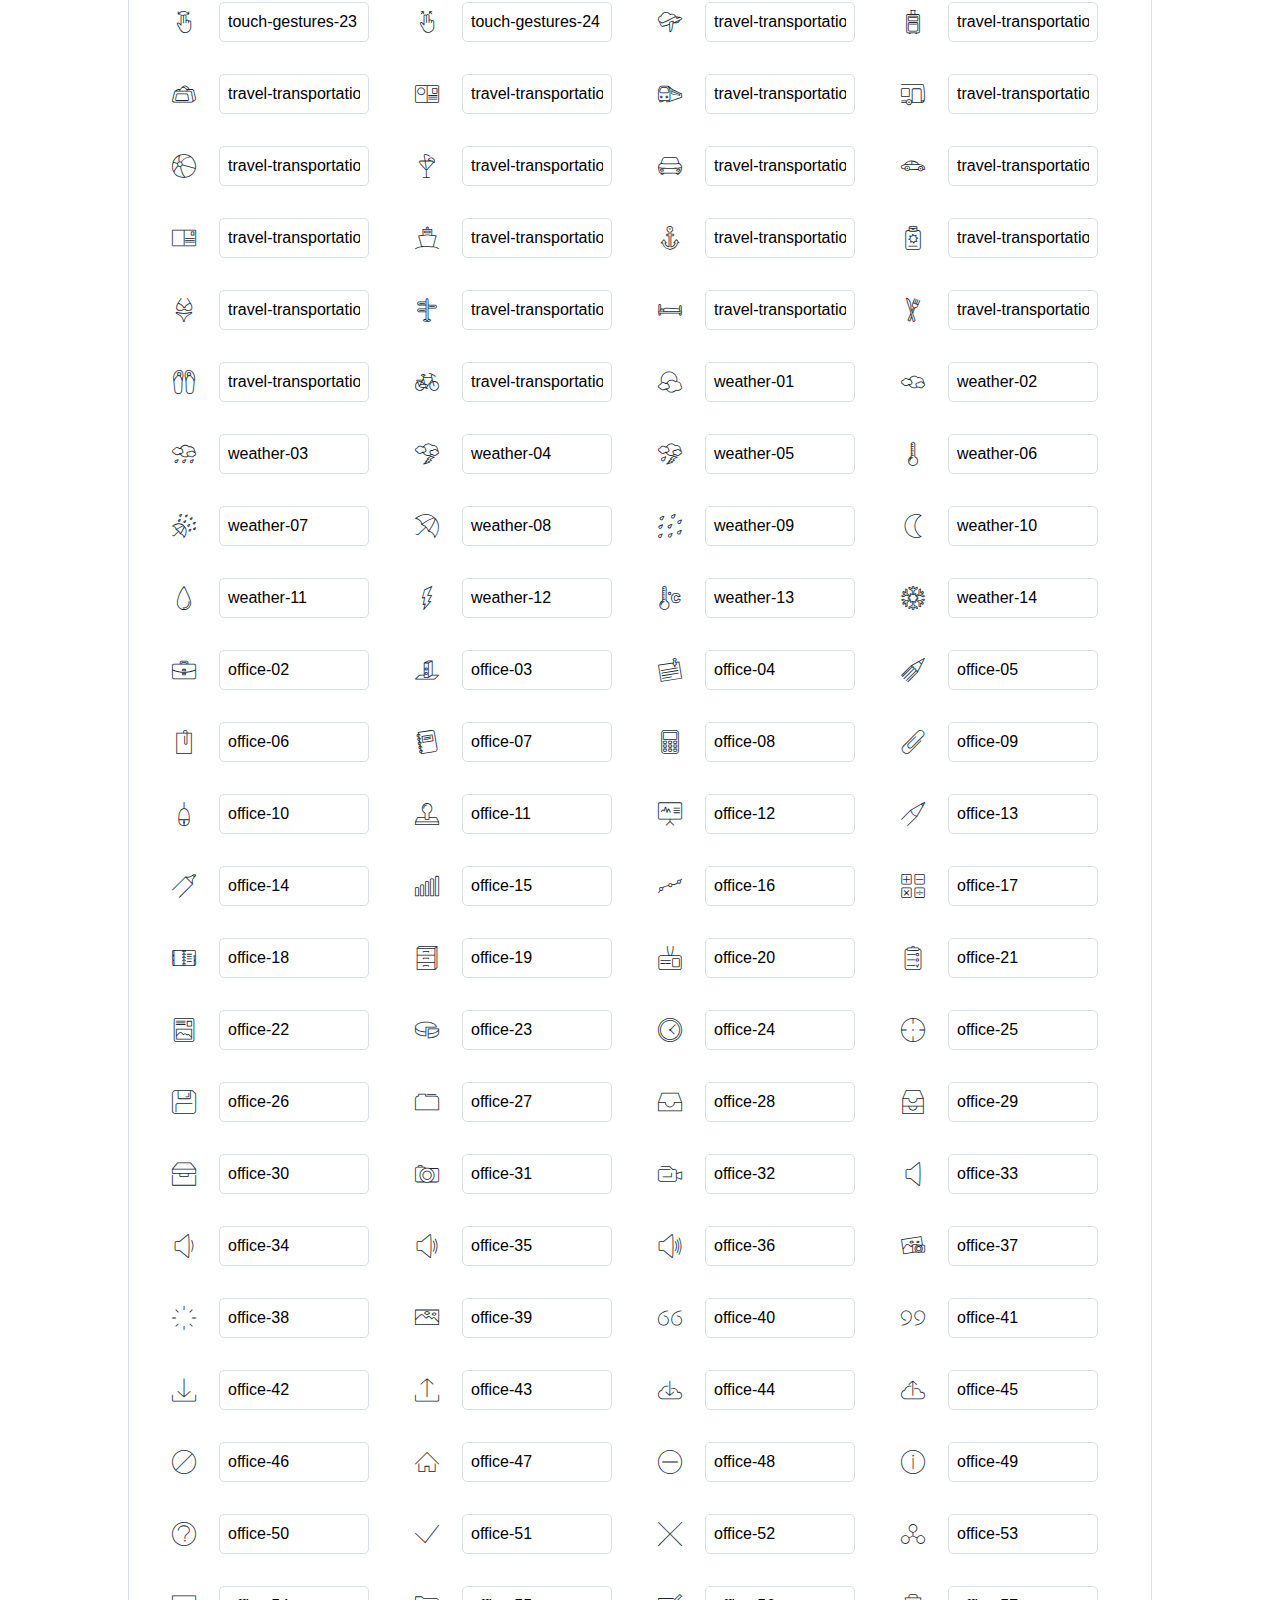
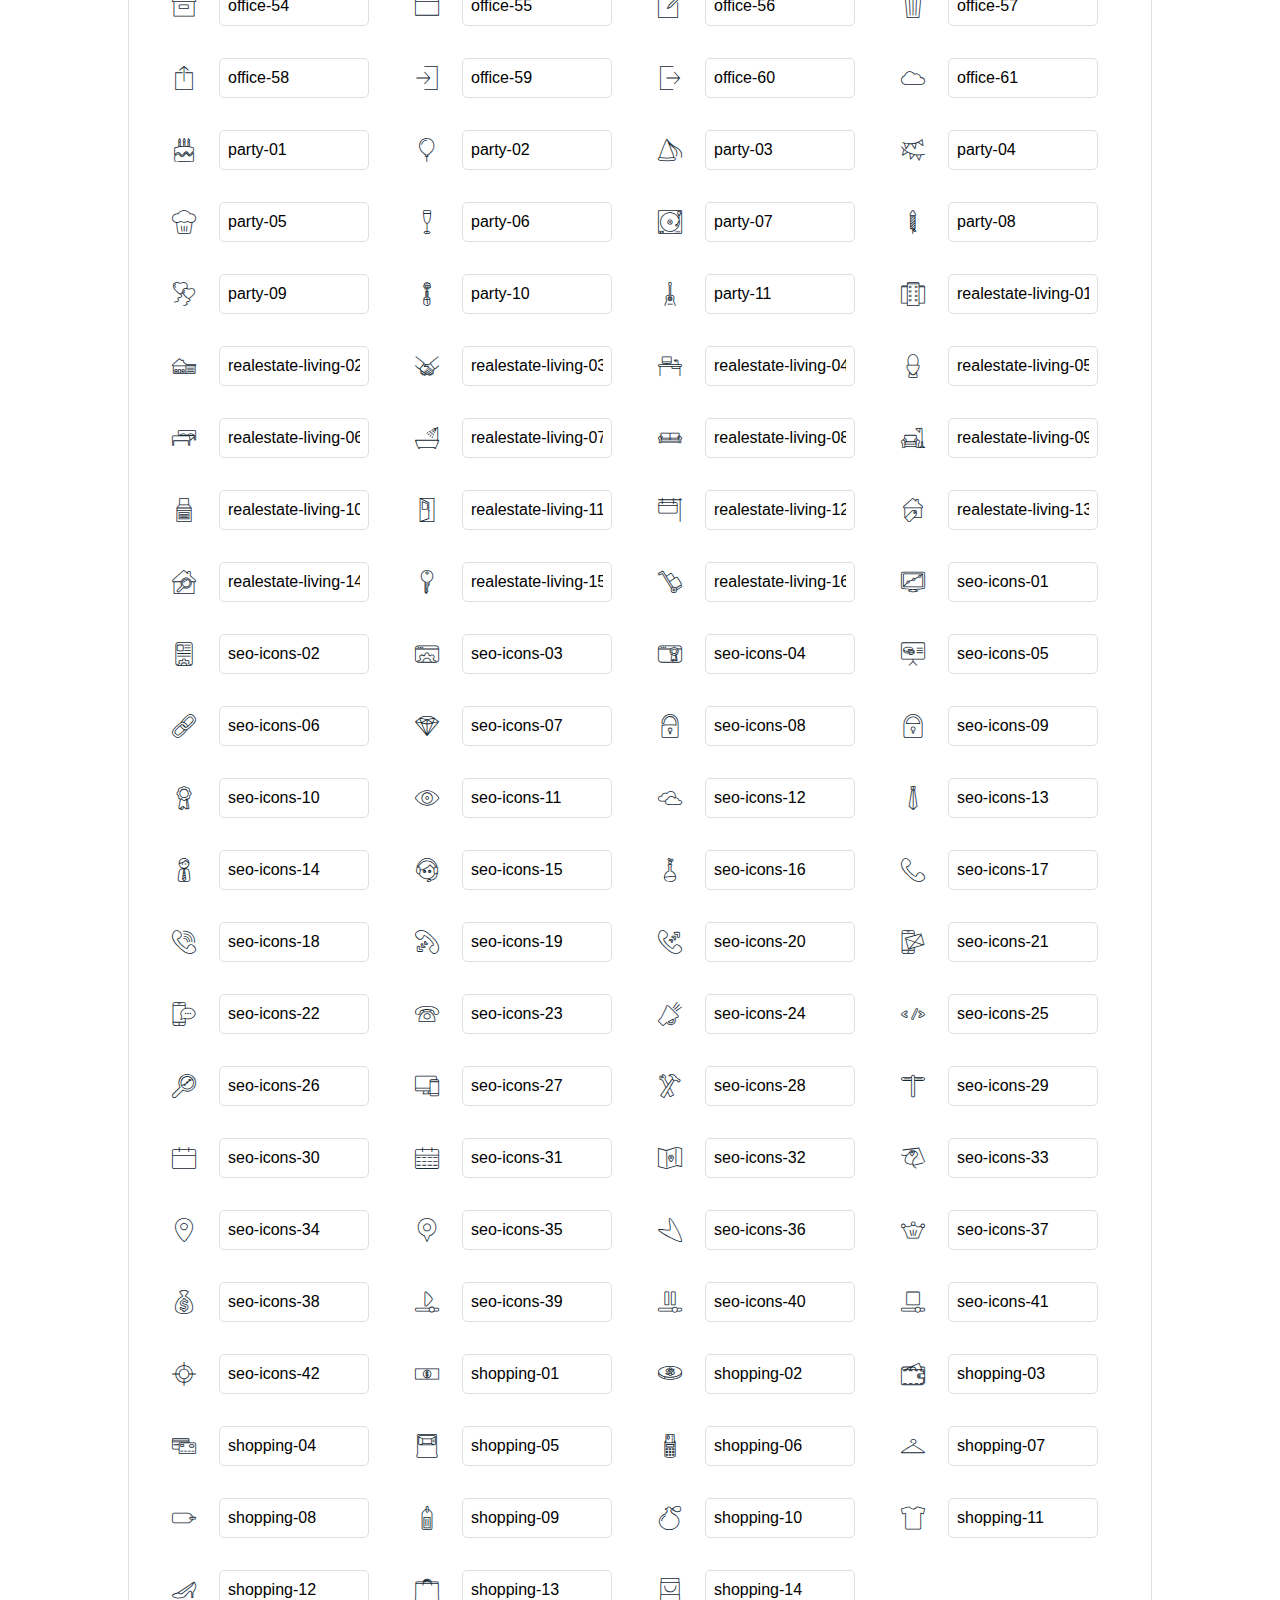
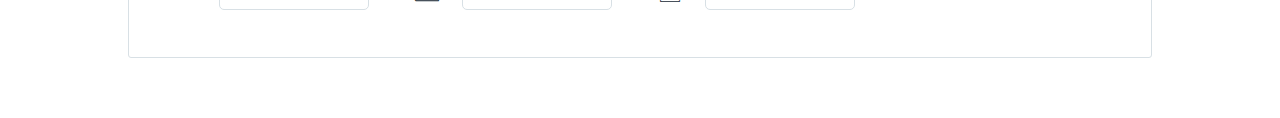
<file: Resources/PioneerHacks-gh-pages 2/icons-reference.html>
<!DOCTYPE html>
<html lang="en">
  <head>
    <meta charset="utf-8">
    <meta http-equiv="X-UA-Compatible" content="IE=edge,chrome=1">
    <meta name="viewport" content="width=device-width,initial-scale=1">
    <title>Font Reference - Line Icons </title>
    <link href="http://fonts.googleapis.com/css?family=Dosis:400,500,700" rel="stylesheet" type="text/css">
    <link rel="stylesheet" href="assets/fonts/styles.css">
    <style type="text/css">
      html,body,div,span,applet,object,iframe,h1,h2,h3,h4,h5,h6,p,blockquote,pre,a,abbr,acronym,address,big,cite,code,del,dfn,em,img,ins,kbd,q,s,samp,small,strike,strong,sub,sup,tt,var,dl,dt,dd,ol,ul,li,fieldset,form,label,legend,table,caption,tbody,tfoot,thead,tr,th,td{margin:0;padding:0;border:0;outline:0;font-weight:inherit;font-style:inherit;font-family:inherit;font-size:100%;vertical-align:baseline}
body{line-height:1;color:#000;background:#fff}
ol,ul{list-style:none}
table{border-collapse:separate;border-spacing:0;vertical-align:middle}
caption,th,td{text-align:left;font-weight:normal;vertical-align:middle}
a img{border:none}
*{-webkit-box-sizing:border-box;-moz-box-sizing:border-box;box-sizing:border-box}
body{font-family:'Dosis','Tahoma',sans-serif}
.container{margin:15px auto;width:80%}
h1{margin:40px 0 20px;font-weight:700;font-size:38px;line-height:32px;color:#fb565e}
h2{font-size:18px;padding:0 0 21px 5px;margin:45px 0 0 0;text-transform:uppercase;font-weight:500}
.small{font-size:14px;color:#a5adb4;}
.small a{color:#a5adb4;}
.small a:hover{color:#fb565e}
.glyphs.character-mapping{margin:0 0 20px 0;padding:20px 0 20px 30px;color:rgba(0,0,0,0.5);border:1px solid #d8e0e5;-webkit-border-radius:3px;border-radius:3px;}
.glyphs.character-mapping li{margin:0 30px 20px 0;display:inline-block;width:90px}
.glyphs.character-mapping .icon{margin:10px 0 10px 15px;padding:15px;position:relative;width:55px;height:55px;color:#162a36 !important;overflow:hidden;-webkit-border-radius:3px;border-radius:3px;font-size:32px;}
.glyphs.character-mapping .icon svg{fill:#000}
.glyphs.character-mapping input{margin:0;padding:5px 0;line-height:12px;font-size:12px;display:block;width:100%;border:1px solid #d8e0e5;-webkit-border-radius:5px;border-radius:5px;text-align:center;outline:0;}
.glyphs.character-mapping input:focus{border:1px solid #fbde4a;-webkit-box-shadow:inset 0 0 3px #fbde4a;box-shadow:inset 0 0 3px #fbde4a}
.glyphs.character-mapping input:hover{-webkit-box-shadow:inset 0 0 3px #fbde4a;box-shadow:inset 0 0 3px #fbde4a}
.glyphs.css-mapping{margin:0 0 60px 0;padding:30px 0 20px 30px;color:rgba(0,0,0,0.5);border:1px solid #d8e0e5;-webkit-border-radius:3px;border-radius:3px;}
.glyphs.css-mapping li{margin:0 30px 20px 0;padding:0;display:inline-block;overflow:hidden}
.glyphs.css-mapping .icon{margin:0;margin-right:10px;padding:13px;height:50px;width:50px;color:#162a36 !important;overflow:hidden;float:left;font-size:24px}
.glyphs.css-mapping input{margin:0;margin-top:5px;padding:8px;line-height:16px;font-size:16px;display:block;width:150px;height:40px;border:1px solid #d8e0e5;-webkit-border-radius:5px;border-radius:5px;background:#fff;outline:0;float:right;}
.glyphs.css-mapping input:focus{border:1px solid #fbde4a;-webkit-box-shadow:inset 0 0 3px #fbde4a;box-shadow:inset 0 0 3px #fbde4a}
.glyphs.css-mapping input:hover{-webkit-box-shadow:inset 0 0 3px #fbde4a;box-shadow:inset 0 0 3px #fbde4a}

      
    </style>
  </head>
  <body>
    <div class="container">
      <h1>Line Icons</h1>
      <p class="small">This font was created with <a href="http://fontastic.me/">Fontastic</a></p>
      <h2>CSS mapping</h2>
      <ul class="glyphs css-mapping">
        <li>
          <div class="icon icon-alerts-01"></div>
          <input type="text" readonly="readonly" value="alerts-01">
        </li>
        <li>
          <div class="icon icon-alerts-02"></div>
          <input type="text" readonly="readonly" value="alerts-02">
        </li>
        <li>
          <div class="icon icon-alerts-03"></div>
          <input type="text" readonly="readonly" value="alerts-03">
        </li>
        <li>
          <div class="icon icon-alerts-04"></div>
          <input type="text" readonly="readonly" value="alerts-04">
        </li>
        <li>
          <div class="icon icon-alerts-05"></div>
          <input type="text" readonly="readonly" value="alerts-05">
        </li>
        <li>
          <div class="icon icon-alerts-06"></div>
          <input type="text" readonly="readonly" value="alerts-06">
        </li>
        <li>
          <div class="icon icon-alerts-07"></div>
          <input type="text" readonly="readonly" value="alerts-07">
        </li>
        <li>
          <div class="icon icon-alerts-08"></div>
          <input type="text" readonly="readonly" value="alerts-08">
        </li>
        <li>
          <div class="icon icon-alerts-09"></div>
          <input type="text" readonly="readonly" value="alerts-09">
        </li>
        <li>
          <div class="icon icon-alerts-10"></div>
          <input type="text" readonly="readonly" value="alerts-10">
        </li>
        <li>
          <div class="icon icon-alerts-11"></div>
          <input type="text" readonly="readonly" value="alerts-11">
        </li>
        <li>
          <div class="icon icon-alerts-12"></div>
          <input type="text" readonly="readonly" value="alerts-12">
        </li>
        <li>
          <div class="icon icon-alerts-13"></div>
          <input type="text" readonly="readonly" value="alerts-13">
        </li>
        <li>
          <div class="icon icon-arrows-08"></div>
          <input type="text" readonly="readonly" value="arrows-08">
        </li>
        <li>
          <div class="icon icon-arrows-07"></div>
          <input type="text" readonly="readonly" value="arrows-07">
        </li>
        <li>
          <div class="icon icon-arrows-06"></div>
          <input type="text" readonly="readonly" value="arrows-06">
        </li>
        <li>
          <div class="icon icon-arrows-05"></div>
          <input type="text" readonly="readonly" value="arrows-05">
        </li>
        <li>
          <div class="icon icon-arrows-03"></div>
          <input type="text" readonly="readonly" value="arrows-03">
        </li>
        <li>
          <div class="icon icon-arrows-04"></div>
          <input type="text" readonly="readonly" value="arrows-04">
        </li>
        <li>
          <div class="icon icon-arrows-02"></div>
          <input type="text" readonly="readonly" value="arrows-02">
        </li>
        <li>
          <div class="icon icon-arrows-01"></div>
          <input type="text" readonly="readonly" value="arrows-01">
        </li>
        <li>
          <div class="icon icon-alerts-18"></div>
          <input type="text" readonly="readonly" value="alerts-18">
        </li>
        <li>
          <div class="icon icon-alerts-17"></div>
          <input type="text" readonly="readonly" value="alerts-17">
        </li>
        <li>
          <div class="icon icon-alerts-16"></div>
          <input type="text" readonly="readonly" value="alerts-16">
        </li>
        <li>
          <div class="icon icon-alerts-15"></div>
          <input type="text" readonly="readonly" value="alerts-15">
        </li>
        <li>
          <div class="icon icon-alerts-14"></div>
          <input type="text" readonly="readonly" value="alerts-14">
        </li>
        <li>
          <div class="icon icon-arrows-09"></div>
          <input type="text" readonly="readonly" value="arrows-09">
        </li>
        <li>
          <div class="icon icon-arrows-10"></div>
          <input type="text" readonly="readonly" value="arrows-10">
        </li>
        <li>
          <div class="icon icon-arrows-11"></div>
          <input type="text" readonly="readonly" value="arrows-11">
        </li>
        <li>
          <div class="icon icon-arrows-12"></div>
          <input type="text" readonly="readonly" value="arrows-12">
        </li>
        <li>
          <div class="icon icon-arrows-13"></div>
          <input type="text" readonly="readonly" value="arrows-13">
        </li>
        <li>
          <div class="icon icon-arrows-14"></div>
          <input type="text" readonly="readonly" value="arrows-14">
        </li>
        <li>
          <div class="icon icon-arrows-15"></div>
          <input type="text" readonly="readonly" value="arrows-15">
        </li>
        <li>
          <div class="icon icon-arrows-16"></div>
          <input type="text" readonly="readonly" value="arrows-16">
        </li>
        <li>
          <div class="icon icon-arrows-22"></div>
          <input type="text" readonly="readonly" value="arrows-22">
        </li>
        <li>
          <div class="icon icon-arrows-17"></div>
          <input type="text" readonly="readonly" value="arrows-17">
        </li>
        <li>
          <div class="icon icon-arrows-18"></div>
          <input type="text" readonly="readonly" value="arrows-18">
        </li>
        <li>
          <div class="icon icon-arrows-19"></div>
          <input type="text" readonly="readonly" value="arrows-19">
        </li>
        <li>
          <div class="icon icon-arrows-20"></div>
          <input type="text" readonly="readonly" value="arrows-20">
        </li>
        <li>
          <div class="icon icon-arrows-21"></div>
          <input type="text" readonly="readonly" value="arrows-21">
        </li>
        <li>
          <div class="icon icon-arrows-30"></div>
          <input type="text" readonly="readonly" value="arrows-30">
        </li>
        <li>
          <div class="icon icon-arrows-31"></div>
          <input type="text" readonly="readonly" value="arrows-31">
        </li>
        <li>
          <div class="icon icon-arrows-32"></div>
          <input type="text" readonly="readonly" value="arrows-32">
        </li>
        <li>
          <div class="icon icon-arrows-33"></div>
          <input type="text" readonly="readonly" value="arrows-33">
        </li>
        <li>
          <div class="icon icon-arrows-34"></div>
          <input type="text" readonly="readonly" value="arrows-34">
        </li>
        <li>
          <div class="icon icon-arrows-23"></div>
          <input type="text" readonly="readonly" value="arrows-23">
        </li>
        <li>
          <div class="icon icon-arrows-24"></div>
          <input type="text" readonly="readonly" value="arrows-24">
        </li>
        <li>
          <div class="icon icon-arrows-25"></div>
          <input type="text" readonly="readonly" value="arrows-25">
        </li>
        <li>
          <div class="icon icon-arrows-26"></div>
          <input type="text" readonly="readonly" value="arrows-26">
        </li>
        <li>
          <div class="icon icon-arrows-27"></div>
          <input type="text" readonly="readonly" value="arrows-27">
        </li>
        <li>
          <div class="icon icon-arrows-28"></div>
          <input type="text" readonly="readonly" value="arrows-28">
        </li>
        <li>
          <div class="icon icon-arrows-29"></div>
          <input type="text" readonly="readonly" value="arrows-29">
        </li>
        <li>
          <div class="icon icon-arrows-36"></div>
          <input type="text" readonly="readonly" value="arrows-36">
        </li>
        <li>
          <div class="icon icon-arrows-37"></div>
          <input type="text" readonly="readonly" value="arrows-37">
        </li>
        <li>
          <div class="icon icon-arrows-38"></div>
          <input type="text" readonly="readonly" value="arrows-38">
        </li>
        <li>
          <div class="icon icon-arrows-39"></div>
          <input type="text" readonly="readonly" value="arrows-39">
        </li>
        <li>
          <div class="icon icon-arrows-40"></div>
          <input type="text" readonly="readonly" value="arrows-40">
        </li>
        <li>
          <div class="icon icon-arrows-41"></div>
          <input type="text" readonly="readonly" value="arrows-41">
        </li>
        <li>
          <div class="icon icon-badges-votes-01"></div>
          <input type="text" readonly="readonly" value="badges-votes-01">
        </li>
        <li>
          <div class="icon icon-badges-votes-02"></div>
          <input type="text" readonly="readonly" value="badges-votes-02">
        </li>
        <li>
          <div class="icon icon-arrows-30"></div>
          <input type="text" readonly="readonly" value="arrows-30">
        </li>
        <li>
          <div class="icon icon-badges-votes-03"></div>
          <input type="text" readonly="readonly" value="badges-votes-03">
        </li>
        <li>
          <div class="icon icon-badges-votes-04"></div>
          <input type="text" readonly="readonly" value="badges-votes-04">
        </li>
        <li>
          <div class="icon icon-badges-votes-05"></div>
          <input type="text" readonly="readonly" value="badges-votes-05">
        </li>
        <li>
          <div class="icon icon-badges-votes-06"></div>
          <input type="text" readonly="readonly" value="badges-votes-06">
        </li>
        <li>
          <div class="icon icon-arrows-35"></div>
          <input type="text" readonly="readonly" value="arrows-35">
        </li>
        <li>
          <div class="icon icon-badges-votes-07"></div>
          <input type="text" readonly="readonly" value="badges-votes-07">
        </li>
        <li>
          <div class="icon icon-badges-votes-08"></div>
          <input type="text" readonly="readonly" value="badges-votes-08">
        </li>
        <li>
          <div class="icon icon-badges-votes-09"></div>
          <input type="text" readonly="readonly" value="badges-votes-09">
        </li>
        <li>
          <div class="icon icon-badges-votes-10"></div>
          <input type="text" readonly="readonly" value="badges-votes-10">
        </li>
        <li>
          <div class="icon icon-badges-votes-11"></div>
          <input type="text" readonly="readonly" value="badges-votes-11">
        </li>
        <li>
          <div class="icon icon-badges-votes-12"></div>
          <input type="text" readonly="readonly" value="badges-votes-12">
        </li>
        <li>
          <div class="icon icon-badges-votes-13"></div>
          <input type="text" readonly="readonly" value="badges-votes-13">
        </li>
        <li>
          <div class="icon icon-badges-votes-14"></div>
          <input type="text" readonly="readonly" value="badges-votes-14">
        </li>
        <li>
          <div class="icon icon-badges-votes-15"></div>
          <input type="text" readonly="readonly" value="badges-votes-15">
        </li>
        <li>
          <div class="icon icon-badges-votes-16"></div>
          <input type="text" readonly="readonly" value="badges-votes-16">
        </li>
        <li>
          <div class="icon icon-chat-messages-01"></div>
          <input type="text" readonly="readonly" value="chat-messages-01">
        </li>
        <li>
          <div class="icon icon-chat-messages-02"></div>
          <input type="text" readonly="readonly" value="chat-messages-02">
        </li>
        <li>
          <div class="icon icon-chat-messages-03"></div>
          <input type="text" readonly="readonly" value="chat-messages-03">
        </li>
        <li>
          <div class="icon icon-chat-messages-04"></div>
          <input type="text" readonly="readonly" value="chat-messages-04">
        </li>
        <li>
          <div class="icon icon-chat-messages-05"></div>
          <input type="text" readonly="readonly" value="chat-messages-05">
        </li>
        <li>
          <div class="icon icon-chat-messages-06"></div>
          <input type="text" readonly="readonly" value="chat-messages-06">
        </li>
        <li>
          <div class="icon icon-chat-messages-07"></div>
          <input type="text" readonly="readonly" value="chat-messages-07">
        </li>
        <li>
          <div class="icon icon-chat-messages-08"></div>
          <input type="text" readonly="readonly" value="chat-messages-08">
        </li>
        <li>
          <div class="icon icon-chat-messages-09"></div>
          <input type="text" readonly="readonly" value="chat-messages-09">
        </li>
        <li>
          <div class="icon icon-chat-messages-10"></div>
          <input type="text" readonly="readonly" value="chat-messages-10">
        </li>
        <li>
          <div class="icon icon-chat-messages-11"></div>
          <input type="text" readonly="readonly" value="chat-messages-11">
        </li>
        <li>
          <div class="icon icon-chat-messages-12"></div>
          <input type="text" readonly="readonly" value="chat-messages-12">
        </li>
        <li>
          <div class="icon icon-chat-messages-13"></div>
          <input type="text" readonly="readonly" value="chat-messages-13">
        </li>
        <li>
          <div class="icon icon-chat-messages-14"></div>
          <input type="text" readonly="readonly" value="chat-messages-14">
        </li>
        <li>
          <div class="icon icon-chat-messages-15"></div>
          <input type="text" readonly="readonly" value="chat-messages-15">
        </li>
        <li>
          <div class="icon icon-chat-messages-16"></div>
          <input type="text" readonly="readonly" value="chat-messages-16">
        </li>
        <li>
          <div class="icon icon-documents-bookmarks-01"></div>
          <input type="text" readonly="readonly" value="documents-bookmarks-01">
        </li>
        <li>
          <div class="icon icon-documents-bookmarks-02"></div>
          <input type="text" readonly="readonly" value="documents-bookmarks-02">
        </li>
        <li>
          <div class="icon icon-documents-bookmarks-03"></div>
          <input type="text" readonly="readonly" value="documents-bookmarks-03">
        </li>
        <li>
          <div class="icon icon-documents-bookmarks-04"></div>
          <input type="text" readonly="readonly" value="documents-bookmarks-04">
        </li>
        <li>
          <div class="icon icon-documents-bookmarks-05"></div>
          <input type="text" readonly="readonly" value="documents-bookmarks-05">
        </li>
        <li>
          <div class="icon icon-documents-bookmarks-06"></div>
          <input type="text" readonly="readonly" value="documents-bookmarks-06">
        </li>
        <li>
          <div class="icon icon-documents-bookmarks-07"></div>
          <input type="text" readonly="readonly" value="documents-bookmarks-07">
        </li>
        <li>
          <div class="icon icon-documents-bookmarks-08"></div>
          <input type="text" readonly="readonly" value="documents-bookmarks-08">
        </li>
        <li>
          <div class="icon icon-documents-bookmarks-09"></div>
          <input type="text" readonly="readonly" value="documents-bookmarks-09">
        </li>
        <li>
          <div class="icon icon-documents-bookmarks-10"></div>
          <input type="text" readonly="readonly" value="documents-bookmarks-10">
        </li>
        <li>
          <div class="icon icon-documents-bookmarks-11"></div>
          <input type="text" readonly="readonly" value="documents-bookmarks-11">
        </li>
        <li>
          <div class="icon icon-documents-bookmarks-12"></div>
          <input type="text" readonly="readonly" value="documents-bookmarks-12">
        </li>
        <li>
          <div class="icon icon-documents-bookmarks-13"></div>
          <input type="text" readonly="readonly" value="documents-bookmarks-13">
        </li>
        <li>
          <div class="icon icon-documents-bookmarks-14"></div>
          <input type="text" readonly="readonly" value="documents-bookmarks-14">
        </li>
        <li>
          <div class="icon icon-documents-bookmarks-15"></div>
          <input type="text" readonly="readonly" value="documents-bookmarks-15">
        </li>
        <li>
          <div class="icon icon-documents-bookmarks-16"></div>
          <input type="text" readonly="readonly" value="documents-bookmarks-16">
        </li>
        <li>
          <div class="icon icon-ecology-01"></div>
          <input type="text" readonly="readonly" value="ecology-01">
        </li>
        <li>
          <div class="icon icon-ecology-02"></div>
          <input type="text" readonly="readonly" value="ecology-02">
        </li>
        <li>
          <div class="icon icon-ecology-03"></div>
          <input type="text" readonly="readonly" value="ecology-03">
        </li>
        <li>
          <div class="icon icon-ecology-04"></div>
          <input type="text" readonly="readonly" value="ecology-04">
        </li>
        <li>
          <div class="icon icon-ecology-05"></div>
          <input type="text" readonly="readonly" value="ecology-05">
        </li>
        <li>
          <div class="icon icon-ecology-06"></div>
          <input type="text" readonly="readonly" value="ecology-06">
        </li>
        <li>
          <div class="icon icon-ecology-07"></div>
          <input type="text" readonly="readonly" value="ecology-07">
        </li>
        <li>
          <div class="icon icon-ecology-08"></div>
          <input type="text" readonly="readonly" value="ecology-08">
        </li>
        <li>
          <div class="icon icon-ecology-09"></div>
          <input type="text" readonly="readonly" value="ecology-09">
        </li>
        <li>
          <div class="icon icon-ecology-10"></div>
          <input type="text" readonly="readonly" value="ecology-10">
        </li>
        <li>
          <div class="icon icon-ecology-11"></div>
          <input type="text" readonly="readonly" value="ecology-11">
        </li>
        <li>
          <div class="icon icon-ecology-12"></div>
          <input type="text" readonly="readonly" value="ecology-12">
        </li>
        <li>
          <div class="icon icon-ecology-13"></div>
          <input type="text" readonly="readonly" value="ecology-13">
        </li>
        <li>
          <div class="icon icon-ecology-14"></div>
          <input type="text" readonly="readonly" value="ecology-14">
        </li>
        <li>
          <div class="icon icon-ecology-15"></div>
          <input type="text" readonly="readonly" value="ecology-15">
        </li>
        <li>
          <div class="icon icon-ecology-16"></div>
          <input type="text" readonly="readonly" value="ecology-16">
        </li>
        <li>
          <div class="icon icon-education-science-01"></div>
          <input type="text" readonly="readonly" value="education-science-01">
        </li>
        <li>
          <div class="icon icon-education-science-02"></div>
          <input type="text" readonly="readonly" value="education-science-02">
        </li>
        <li>
          <div class="icon icon-education-science-03"></div>
          <input type="text" readonly="readonly" value="education-science-03">
        </li>
        <li>
          <div class="icon icon-education-science-04"></div>
          <input type="text" readonly="readonly" value="education-science-04">
        </li>
        <li>
          <div class="icon icon-education-science-05"></div>
          <input type="text" readonly="readonly" value="education-science-05">
        </li>
        <li>
          <div class="icon icon-education-science-06"></div>
          <input type="text" readonly="readonly" value="education-science-06">
        </li>
        <li>
          <div class="icon icon-education-science-07"></div>
          <input type="text" readonly="readonly" value="education-science-07">
        </li>
        <li>
          <div class="icon icon-education-science-08"></div>
          <input type="text" readonly="readonly" value="education-science-08">
        </li>
        <li>
          <div class="icon icon-education-science-09"></div>
          <input type="text" readonly="readonly" value="education-science-09">
        </li>
        <li>
          <div class="icon icon-education-science-10"></div>
          <input type="text" readonly="readonly" value="education-science-10">
        </li>
        <li>
          <div class="icon icon-education-science-11"></div>
          <input type="text" readonly="readonly" value="education-science-11">
        </li>
        <li>
          <div class="icon icon-education-science-12"></div>
          <input type="text" readonly="readonly" value="education-science-12">
        </li>
        <li>
          <div class="icon icon-education-science-13"></div>
          <input type="text" readonly="readonly" value="education-science-13">
        </li>
        <li>
          <div class="icon icon-education-science-14"></div>
          <input type="text" readonly="readonly" value="education-science-14">
        </li>
        <li>
          <div class="icon icon-education-science-15"></div>
          <input type="text" readonly="readonly" value="education-science-15">
        </li>
        <li>
          <div class="icon icon-education-science-16"></div>
          <input type="text" readonly="readonly" value="education-science-16">
        </li>
        <li>
          <div class="icon icon-education-science-17"></div>
          <input type="text" readonly="readonly" value="education-science-17">
        </li>
        <li>
          <div class="icon icon-education-science-18"></div>
          <input type="text" readonly="readonly" value="education-science-18">
        </li>
        <li>
          <div class="icon icon-education-science-19"></div>
          <input type="text" readonly="readonly" value="education-science-19">
        </li>
        <li>
          <div class="icon icon-education-science-20"></div>
          <input type="text" readonly="readonly" value="education-science-20">
        </li>
        <li>
          <div class="icon icon-emoticons-01"></div>
          <input type="text" readonly="readonly" value="emoticons-01">
        </li>
        <li>
          <div class="icon icon-emoticons-02"></div>
          <input type="text" readonly="readonly" value="emoticons-02">
        </li>
        <li>
          <div class="icon icon-emoticons-03"></div>
          <input type="text" readonly="readonly" value="emoticons-03">
        </li>
        <li>
          <div class="icon icon-emoticons-04"></div>
          <input type="text" readonly="readonly" value="emoticons-04">
        </li>
        <li>
          <div class="icon icon-emoticons-05"></div>
          <input type="text" readonly="readonly" value="emoticons-05">
        </li>
        <li>
          <div class="icon icon-emoticons-06"></div>
          <input type="text" readonly="readonly" value="emoticons-06">
        </li>
        <li>
          <div class="icon icon-emoticons-07"></div>
          <input type="text" readonly="readonly" value="emoticons-07">
        </li>
        <li>
          <div class="icon icon-emoticons-08"></div>
          <input type="text" readonly="readonly" value="emoticons-08">
        </li>
        <li>
          <div class="icon icon-emoticons-09"></div>
          <input type="text" readonly="readonly" value="emoticons-09">
        </li>
        <li>
          <div class="icon icon-emoticons-10"></div>
          <input type="text" readonly="readonly" value="emoticons-10">
        </li>
        <li>
          <div class="icon icon-emoticons-11"></div>
          <input type="text" readonly="readonly" value="emoticons-11">
        </li>
        <li>
          <div class="icon icon-emoticons-12"></div>
          <input type="text" readonly="readonly" value="emoticons-12">
        </li>
        <li>
          <div class="icon icon-emoticons-13"></div>
          <input type="text" readonly="readonly" value="emoticons-13">
        </li>
        <li>
          <div class="icon icon-emoticons-14"></div>
          <input type="text" readonly="readonly" value="emoticons-14">
        </li>
        <li>
          <div class="icon icon-emoticons-15"></div>
          <input type="text" readonly="readonly" value="emoticons-15">
        </li>
        <li>
          <div class="icon icon-emoticons-16"></div>
          <input type="text" readonly="readonly" value="emoticons-16">
        </li>
        <li>
          <div class="icon icon-emoticons-17"></div>
          <input type="text" readonly="readonly" value="emoticons-17">
        </li>
        <li>
          <div class="icon icon-emoticons-18"></div>
          <input type="text" readonly="readonly" value="emoticons-18">
        </li>
        <li>
          <div class="icon icon-emoticons-19"></div>
          <input type="text" readonly="readonly" value="emoticons-19">
        </li>
        <li>
          <div class="icon icon-emoticons-20"></div>
          <input type="text" readonly="readonly" value="emoticons-20">
        </li>
        <li>
          <div class="icon icon-emoticons-21"></div>
          <input type="text" readonly="readonly" value="emoticons-21">
        </li>
        <li>
          <div class="icon icon-emoticons-22"></div>
          <input type="text" readonly="readonly" value="emoticons-22">
        </li>
        <li>
          <div class="icon icon-emoticons-23"></div>
          <input type="text" readonly="readonly" value="emoticons-23">
        </li>
        <li>
          <div class="icon icon-emoticons-24"></div>
          <input type="text" readonly="readonly" value="emoticons-24">
        </li>
        <li>
          <div class="icon icon-emoticons-25"></div>
          <input type="text" readonly="readonly" value="emoticons-25">
        </li>
        <li>
          <div class="icon icon-emoticons-26"></div>
          <input type="text" readonly="readonly" value="emoticons-26">
        </li>
        <li>
          <div class="icon icon-emoticons-27"></div>
          <input type="text" readonly="readonly" value="emoticons-27">
        </li>
        <li>
          <div class="icon icon-emoticons-28"></div>
          <input type="text" readonly="readonly" value="emoticons-28">
        </li>
        <li>
          <div class="icon icon-emoticons-29"></div>
          <input type="text" readonly="readonly" value="emoticons-29">
        </li>
        <li>
          <div class="icon icon-emoticons-30"></div>
          <input type="text" readonly="readonly" value="emoticons-30">
        </li>
        <li>
          <div class="icon icon-emoticons-31"></div>
          <input type="text" readonly="readonly" value="emoticons-31">
        </li>
        <li>
          <div class="icon icon-emoticons-32"></div>
          <input type="text" readonly="readonly" value="emoticons-32">
        </li>
        <li>
          <div class="icon icon-emoticons-33"></div>
          <input type="text" readonly="readonly" value="emoticons-33">
        </li>
        <li>
          <div class="icon icon-emoticons-34"></div>
          <input type="text" readonly="readonly" value="emoticons-34">
        </li>
        <li>
          <div class="icon icon-emoticons-35"></div>
          <input type="text" readonly="readonly" value="emoticons-35">
        </li>
        <li>
          <div class="icon icon-emoticons-artboard-80"></div>
          <input type="text" readonly="readonly" value="emoticons-artboard-80">
        </li>
        <li>
          <div class="icon icon-faces-users-01"></div>
          <input type="text" readonly="readonly" value="faces-users-01">
        </li>
        <li>
          <div class="icon icon-faces-users-02"></div>
          <input type="text" readonly="readonly" value="faces-users-02">
        </li>
        <li>
          <div class="icon icon-faces-users-03"></div>
          <input type="text" readonly="readonly" value="faces-users-03">
        </li>
        <li>
          <div class="icon icon-faces-users-04"></div>
          <input type="text" readonly="readonly" value="faces-users-04">
        </li>
        <li>
          <div class="icon icon-faces-users-05"></div>
          <input type="text" readonly="readonly" value="faces-users-05">
        </li>
        <li>
          <div class="icon icon-faces-users-06"></div>
          <input type="text" readonly="readonly" value="faces-users-06">
        </li>
        <li>
          <div class="icon icon-faces-users-07"></div>
          <input type="text" readonly="readonly" value="faces-users-07">
        </li>
        <li>
          <div class="icon icon-filetypes-01"></div>
          <input type="text" readonly="readonly" value="filetypes-01">
        </li>
        <li>
          <div class="icon icon-filetypes-02"></div>
          <input type="text" readonly="readonly" value="filetypes-02">
        </li>
        <li>
          <div class="icon icon-filetypes-03"></div>
          <input type="text" readonly="readonly" value="filetypes-03">
        </li>
        <li>
          <div class="icon icon-filetypes-04"></div>
          <input type="text" readonly="readonly" value="filetypes-04">
        </li>
        <li>
          <div class="icon icon-filetypes-05"></div>
          <input type="text" readonly="readonly" value="filetypes-05">
        </li>
        <li>
          <div class="icon icon-filetypes-06"></div>
          <input type="text" readonly="readonly" value="filetypes-06">
        </li>
        <li>
          <div class="icon icon-filetypes-07"></div>
          <input type="text" readonly="readonly" value="filetypes-07">
        </li>
        <li>
          <div class="icon icon-filetypes-08"></div>
          <input type="text" readonly="readonly" value="filetypes-08">
        </li>
        <li>
          <div class="icon icon-filetypes-09"></div>
          <input type="text" readonly="readonly" value="filetypes-09">
        </li>
        <li>
          <div class="icon icon-filetypes-10"></div>
          <input type="text" readonly="readonly" value="filetypes-10">
        </li>
        <li>
          <div class="icon icon-filetypes-11"></div>
          <input type="text" readonly="readonly" value="filetypes-11">
        </li>
        <li>
          <div class="icon icon-filetypes-12"></div>
          <input type="text" readonly="readonly" value="filetypes-12">
        </li>
        <li>
          <div class="icon icon-filetypes-13"></div>
          <input type="text" readonly="readonly" value="filetypes-13">
        </li>
        <li>
          <div class="icon icon-filetypes-14"></div>
          <input type="text" readonly="readonly" value="filetypes-14">
        </li>
        <li>
          <div class="icon icon-filetypes-15"></div>
          <input type="text" readonly="readonly" value="filetypes-15">
        </li>
        <li>
          <div class="icon icon-filetypes-16"></div>
          <input type="text" readonly="readonly" value="filetypes-16">
        </li>
        <li>
          <div class="icon icon-filetypes-17"></div>
          <input type="text" readonly="readonly" value="filetypes-17">
        </li>
        <li>
          <div class="icon icon-food-01"></div>
          <input type="text" readonly="readonly" value="food-01">
        </li>
        <li>
          <div class="icon icon-food-02"></div>
          <input type="text" readonly="readonly" value="food-02">
        </li>
        <li>
          <div class="icon icon-food-03"></div>
          <input type="text" readonly="readonly" value="food-03">
        </li>
        <li>
          <div class="icon icon-food-04"></div>
          <input type="text" readonly="readonly" value="food-04">
        </li>
        <li>
          <div class="icon icon-food-05"></div>
          <input type="text" readonly="readonly" value="food-05">
        </li>
        <li>
          <div class="icon icon-food-06"></div>
          <input type="text" readonly="readonly" value="food-06">
        </li>
        <li>
          <div class="icon icon-food-07"></div>
          <input type="text" readonly="readonly" value="food-07">
        </li>
        <li>
          <div class="icon icon-food-08"></div>
          <input type="text" readonly="readonly" value="food-08">
        </li>
        <li>
          <div class="icon icon-food-09"></div>
          <input type="text" readonly="readonly" value="food-09">
        </li>
        <li>
          <div class="icon icon-food-10"></div>
          <input type="text" readonly="readonly" value="food-10">
        </li>
        <li>
          <div class="icon icon-food-11"></div>
          <input type="text" readonly="readonly" value="food-11">
        </li>
        <li>
          <div class="icon icon-food-12"></div>
          <input type="text" readonly="readonly" value="food-12">
        </li>
        <li>
          <div class="icon icon-food-13"></div>
          <input type="text" readonly="readonly" value="food-13">
        </li>
        <li>
          <div class="icon icon-food-14"></div>
          <input type="text" readonly="readonly" value="food-14">
        </li>
        <li>
          <div class="icon icon-food-15"></div>
          <input type="text" readonly="readonly" value="food-15">
        </li>
        <li>
          <div class="icon icon-food-16"></div>
          <input type="text" readonly="readonly" value="food-16">
        </li>
        <li>
          <div class="icon icon-food-17"></div>
          <input type="text" readonly="readonly" value="food-17">
        </li>
        <li>
          <div class="icon icon-food-18"></div>
          <input type="text" readonly="readonly" value="food-18">
        </li>
        <li>
          <div class="icon icon-graphic-design-01"></div>
          <input type="text" readonly="readonly" value="graphic-design-01">
        </li>
        <li>
          <div class="icon icon-graphic-design-02"></div>
          <input type="text" readonly="readonly" value="graphic-design-02">
        </li>
        <li>
          <div class="icon icon-graphic-design-03"></div>
          <input type="text" readonly="readonly" value="graphic-design-03">
        </li>
        <li>
          <div class="icon icon-graphic-design-04"></div>
          <input type="text" readonly="readonly" value="graphic-design-04">
        </li>
        <li>
          <div class="icon icon-graphic-design-05"></div>
          <input type="text" readonly="readonly" value="graphic-design-05">
        </li>
        <li>
          <div class="icon icon-graphic-design-06"></div>
          <input type="text" readonly="readonly" value="graphic-design-06">
        </li>
        <li>
          <div class="icon icon-graphic-design-07"></div>
          <input type="text" readonly="readonly" value="graphic-design-07">
        </li>
        <li>
          <div class="icon icon-graphic-design-08"></div>
          <input type="text" readonly="readonly" value="graphic-design-08">
        </li>
        <li>
          <div class="icon icon-graphic-design-09"></div>
          <input type="text" readonly="readonly" value="graphic-design-09">
        </li>
        <li>
          <div class="icon icon-graphic-design-10"></div>
          <input type="text" readonly="readonly" value="graphic-design-10">
        </li>
        <li>
          <div class="icon icon-graphic-design-11"></div>
          <input type="text" readonly="readonly" value="graphic-design-11">
        </li>
        <li>
          <div class="icon icon-graphic-design-12"></div>
          <input type="text" readonly="readonly" value="graphic-design-12">
        </li>
        <li>
          <div class="icon icon-graphic-design-13"></div>
          <input type="text" readonly="readonly" value="graphic-design-13">
        </li>
        <li>
          <div class="icon icon-graphic-design-14"></div>
          <input type="text" readonly="readonly" value="graphic-design-14">
        </li>
        <li>
          <div class="icon icon-graphic-design-15"></div>
          <input type="text" readonly="readonly" value="graphic-design-15">
        </li>
        <li>
          <div class="icon icon-graphic-design-16"></div>
          <input type="text" readonly="readonly" value="graphic-design-16">
        </li>
        <li>
          <div class="icon icon-graphic-design-17"></div>
          <input type="text" readonly="readonly" value="graphic-design-17">
        </li>
        <li>
          <div class="icon icon-graphic-design-18"></div>
          <input type="text" readonly="readonly" value="graphic-design-18">
        </li>
        <li>
          <div class="icon icon-graphic-design-19"></div>
          <input type="text" readonly="readonly" value="graphic-design-19">
        </li>
        <li>
          <div class="icon icon-graphic-design-20"></div>
          <input type="text" readonly="readonly" value="graphic-design-20">
        </li>
        <li>
          <div class="icon icon-graphic-design-21"></div>
          <input type="text" readonly="readonly" value="graphic-design-21">
        </li>
        <li>
          <div class="icon icon-graphic-design-22"></div>
          <input type="text" readonly="readonly" value="graphic-design-22">
        </li>
        <li>
          <div class="icon icon-graphic-design-23"></div>
          <input type="text" readonly="readonly" value="graphic-design-23">
        </li>
        <li>
          <div class="icon icon-graphic-design-24"></div>
          <input type="text" readonly="readonly" value="graphic-design-24">
        </li>
        <li>
          <div class="icon icon-graphic-design-25"></div>
          <input type="text" readonly="readonly" value="graphic-design-25">
        </li>
        <li>
          <div class="icon icon-graphic-design-26"></div>
          <input type="text" readonly="readonly" value="graphic-design-26">
        </li>
        <li>
          <div class="icon icon-graphic-design-27"></div>
          <input type="text" readonly="readonly" value="graphic-design-27">
        </li>
        <li>
          <div class="icon icon-graphic-design-28"></div>
          <input type="text" readonly="readonly" value="graphic-design-28">
        </li>
        <li>
          <div class="icon icon-graphic-design-29"></div>
          <input type="text" readonly="readonly" value="graphic-design-29">
        </li>
        <li>
          <div class="icon icon-graphic-design-30"></div>
          <input type="text" readonly="readonly" value="graphic-design-30">
        </li>
        <li>
          <div class="icon icon-graphic-design-31"></div>
          <input type="text" readonly="readonly" value="graphic-design-31">
        </li>
        <li>
          <div class="icon icon-graphic-design-32"></div>
          <input type="text" readonly="readonly" value="graphic-design-32">
        </li>
        <li>
          <div class="icon icon-graphic-design-33"></div>
          <input type="text" readonly="readonly" value="graphic-design-33">
        </li>
        <li>
          <div class="icon icon-graphic-design-34"></div>
          <input type="text" readonly="readonly" value="graphic-design-34">
        </li>
        <li>
          <div class="icon icon-medical-01"></div>
          <input type="text" readonly="readonly" value="medical-01">
        </li>
        <li>
          <div class="icon icon-medical-02"></div>
          <input type="text" readonly="readonly" value="medical-02">
        </li>
        <li>
          <div class="icon icon-medical-03"></div>
          <input type="text" readonly="readonly" value="medical-03">
        </li>
        <li>
          <div class="icon icon-medical-04"></div>
          <input type="text" readonly="readonly" value="medical-04">
        </li>
        <li>
          <div class="icon icon-medical-05"></div>
          <input type="text" readonly="readonly" value="medical-05">
        </li>
        <li>
          <div class="icon icon-medical-06"></div>
          <input type="text" readonly="readonly" value="medical-06">
        </li>
        <li>
          <div class="icon icon-medical-07"></div>
          <input type="text" readonly="readonly" value="medical-07">
        </li>
        <li>
          <div class="icon icon-medical-08"></div>
          <input type="text" readonly="readonly" value="medical-08">
        </li>
        <li>
          <div class="icon icon-medical-09"></div>
          <input type="text" readonly="readonly" value="medical-09">
        </li>
        <li>
          <div class="icon icon-medical-10"></div>
          <input type="text" readonly="readonly" value="medical-10">
        </li>
        <li>
          <div class="icon icon-medical-11"></div>
          <input type="text" readonly="readonly" value="medical-11">
        </li>
        <li>
          <div class="icon icon-medical-12"></div>
          <input type="text" readonly="readonly" value="medical-12">
        </li>
        <li>
          <div class="icon icon-medical-13"></div>
          <input type="text" readonly="readonly" value="medical-13">
        </li>
        <li>
          <div class="icon icon-medical-14"></div>
          <input type="text" readonly="readonly" value="medical-14">
        </li>
        <li>
          <div class="icon icon-medical-15"></div>
          <input type="text" readonly="readonly" value="medical-15">
        </li>
        <li>
          <div class="icon icon-medical-16"></div>
          <input type="text" readonly="readonly" value="medical-16">
        </li>
        <li>
          <div class="icon icon-medical-17"></div>
          <input type="text" readonly="readonly" value="medical-17">
        </li>
        <li>
          <div class="icon icon-medical-18"></div>
          <input type="text" readonly="readonly" value="medical-18">
        </li>
        <li>
          <div class="icon icon-medical-19"></div>
          <input type="text" readonly="readonly" value="medical-19">
        </li>
        <li>
          <div class="icon icon-medical-20"></div>
          <input type="text" readonly="readonly" value="medical-20">
        </li>
        <li>
          <div class="icon icon-medical-21"></div>
          <input type="text" readonly="readonly" value="medical-21">
        </li>
        <li>
          <div class="icon icon-medical-22"></div>
          <input type="text" readonly="readonly" value="medical-22">
        </li>
        <li>
          <div class="icon icon-medical-23"></div>
          <input type="text" readonly="readonly" value="medical-23">
        </li>
        <li>
          <div class="icon icon-medical-24"></div>
          <input type="text" readonly="readonly" value="medical-24">
        </li>
        <li>
          <div class="icon icon-medical-25"></div>
          <input type="text" readonly="readonly" value="medical-25">
        </li>
        <li>
          <div class="icon icon-medical-26"></div>
          <input type="text" readonly="readonly" value="medical-26">
        </li>
        <li>
          <div class="icon icon-medical-27"></div>
          <input type="text" readonly="readonly" value="medical-27">
        </li>
        <li>
          <div class="icon icon-medical-28"></div>
          <input type="text" readonly="readonly" value="medical-28">
        </li>
        <li>
          <div class="icon icon-multimedia-01"></div>
          <input type="text" readonly="readonly" value="multimedia-01">
        </li>
        <li>
          <div class="icon icon-multimedia-02"></div>
          <input type="text" readonly="readonly" value="multimedia-02">
        </li>
        <li>
          <div class="icon icon-multimedia-03"></div>
          <input type="text" readonly="readonly" value="multimedia-03">
        </li>
        <li>
          <div class="icon icon-multimedia-04"></div>
          <input type="text" readonly="readonly" value="multimedia-04">
        </li>
        <li>
          <div class="icon icon-multimedia-05"></div>
          <input type="text" readonly="readonly" value="multimedia-05">
        </li>
        <li>
          <div class="icon icon-multimedia-06"></div>
          <input type="text" readonly="readonly" value="multimedia-06">
        </li>
        <li>
          <div class="icon icon-multimedia-07"></div>
          <input type="text" readonly="readonly" value="multimedia-07">
        </li>
        <li>
          <div class="icon icon-multimedia-08"></div>
          <input type="text" readonly="readonly" value="multimedia-08">
        </li>
        <li>
          <div class="icon icon-multimedia-09"></div>
          <input type="text" readonly="readonly" value="multimedia-09">
        </li>
        <li>
          <div class="icon icon-multimedia-10"></div>
          <input type="text" readonly="readonly" value="multimedia-10">
        </li>
        <li>
          <div class="icon icon-multimedia-11"></div>
          <input type="text" readonly="readonly" value="multimedia-11">
        </li>
        <li>
          <div class="icon icon-multimedia-12"></div>
          <input type="text" readonly="readonly" value="multimedia-12">
        </li>
        <li>
          <div class="icon icon-multimedia-13"></div>
          <input type="text" readonly="readonly" value="multimedia-13">
        </li>
        <li>
          <div class="icon icon-multimedia-14"></div>
          <input type="text" readonly="readonly" value="multimedia-14">
        </li>
        <li>
          <div class="icon icon-multimedia-15"></div>
          <input type="text" readonly="readonly" value="multimedia-15">
        </li>
        <li>
          <div class="icon icon-multimedia-16"></div>
          <input type="text" readonly="readonly" value="multimedia-16">
        </li>
        <li>
          <div class="icon icon-multimedia-17"></div>
          <input type="text" readonly="readonly" value="multimedia-17">
        </li>
        <li>
          <div class="icon icon-multimedia-18"></div>
          <input type="text" readonly="readonly" value="multimedia-18">
        </li>
        <li>
          <div class="icon icon-multimedia-19"></div>
          <input type="text" readonly="readonly" value="multimedia-19">
        </li>
        <li>
          <div class="icon icon-multimedia-20"></div>
          <input type="text" readonly="readonly" value="multimedia-20">
        </li>
        <li>
          <div class="icon icon-multimedia-21"></div>
          <input type="text" readonly="readonly" value="multimedia-21">
        </li>
        <li>
          <div class="icon icon-multimedia-22"></div>
          <input type="text" readonly="readonly" value="multimedia-22">
        </li>
        <li>
          <div class="icon icon-multimedia-23"></div>
          <input type="text" readonly="readonly" value="multimedia-23">
        </li>
        <li>
          <div class="icon icon-multimedia-24"></div>
          <input type="text" readonly="readonly" value="multimedia-24">
        </li>
        <li>
          <div class="icon icon-multimedia-25"></div>
          <input type="text" readonly="readonly" value="multimedia-25">
        </li>
        <li>
          <div class="icon icon-multimedia-26"></div>
          <input type="text" readonly="readonly" value="multimedia-26">
        </li>
        <li>
          <div class="icon icon-multimedia-27"></div>
          <input type="text" readonly="readonly" value="multimedia-27">
        </li>
        <li>
          <div class="icon icon-multimedia-28"></div>
          <input type="text" readonly="readonly" value="multimedia-28">
        </li>
        <li>
          <div class="icon icon-multimedia-29"></div>
          <input type="text" readonly="readonly" value="multimedia-29">
        </li>
        <li>
          <div class="icon icon-multimedia-30"></div>
          <input type="text" readonly="readonly" value="multimedia-30">
        </li>
        <li>
          <div class="icon icon-multimedia-31"></div>
          <input type="text" readonly="readonly" value="multimedia-31">
        </li>
        <li>
          <div class="icon icon-multimedia-32"></div>
          <input type="text" readonly="readonly" value="multimedia-32">
        </li>
        <li>
          <div class="icon icon-multimedia-33"></div>
          <input type="text" readonly="readonly" value="multimedia-33">
        </li>
        <li>
          <div class="icon icon-multimedia-34"></div>
          <input type="text" readonly="readonly" value="multimedia-34">
        </li>
        <li>
          <div class="icon icon-multimedia-35"></div>
          <input type="text" readonly="readonly" value="multimedia-35">
        </li>
        <li>
          <div class="icon icon-multimedia-36"></div>
          <input type="text" readonly="readonly" value="multimedia-36">
        </li>
        <li>
          <div class="icon icon-multimedia-37"></div>
          <input type="text" readonly="readonly" value="multimedia-37">
        </li>
        <li>
          <div class="icon icon-multimedia-38"></div>
          <input type="text" readonly="readonly" value="multimedia-38">
        </li>
        <li>
          <div class="icon icon-multimedia-39"></div>
          <input type="text" readonly="readonly" value="multimedia-39">
        </li>
        <li>
          <div class="icon icon-multimedia-40"></div>
          <input type="text" readonly="readonly" value="multimedia-40">
        </li>
        <li>
          <div class="icon icon-nature-01"></div>
          <input type="text" readonly="readonly" value="nature-01">
        </li>
        <li>
          <div class="icon icon-nature-02"></div>
          <input type="text" readonly="readonly" value="nature-02">
        </li>
        <li>
          <div class="icon icon-nature-03"></div>
          <input type="text" readonly="readonly" value="nature-03">
        </li>
        <li>
          <div class="icon icon-nature-04"></div>
          <input type="text" readonly="readonly" value="nature-04">
        </li>
        <li>
          <div class="icon icon-nature-05"></div>
          <input type="text" readonly="readonly" value="nature-05">
        </li>
        <li>
          <div class="icon icon-nature-06"></div>
          <input type="text" readonly="readonly" value="nature-06">
        </li>
        <li>
          <div class="icon icon-nature-07"></div>
          <input type="text" readonly="readonly" value="nature-07">
        </li>
        <li>
          <div class="icon icon-nature-08"></div>
          <input type="text" readonly="readonly" value="nature-08">
        </li>
        <li>
          <div class="icon icon-nature-09"></div>
          <input type="text" readonly="readonly" value="nature-09">
        </li>
        <li>
          <div class="icon icon-nature-10"></div>
          <input type="text" readonly="readonly" value="nature-10">
        </li>
        <li>
          <div class="icon icon-nature-11"></div>
          <input type="text" readonly="readonly" value="nature-11">
        </li>
        <li>
          <div class="icon icon-nature-12"></div>
          <input type="text" readonly="readonly" value="nature-12">
        </li>
        <li>
          <div class="icon icon-nature-13"></div>
          <input type="text" readonly="readonly" value="nature-13">
        </li>
        <li>
          <div class="icon icon-nature-14"></div>
          <input type="text" readonly="readonly" value="nature-14">
        </li>
        <li>
          <div class="icon icon-office-01"></div>
          <input type="text" readonly="readonly" value="office-01">
        </li>
        <li>
          <div class="icon icon-office-01"></div>
          <input type="text" readonly="readonly" value="office-01">
        </li>
        <li>
          <div class="icon icon-shopping-15"></div>
          <input type="text" readonly="readonly" value="shopping-15">
        </li>
        <li>
          <div class="icon icon-shopping-16"></div>
          <input type="text" readonly="readonly" value="shopping-16">
        </li>
        <li>
          <div class="icon icon-shopping-17"></div>
          <input type="text" readonly="readonly" value="shopping-17">
        </li>
        <li>
          <div class="icon icon-shopping-18"></div>
          <input type="text" readonly="readonly" value="shopping-18">
        </li>
        <li>
          <div class="icon icon-shopping-19"></div>
          <input type="text" readonly="readonly" value="shopping-19">
        </li>
        <li>
          <div class="icon icon-shopping-20"></div>
          <input type="text" readonly="readonly" value="shopping-20">
        </li>
        <li>
          <div class="icon icon-shopping-21"></div>
          <input type="text" readonly="readonly" value="shopping-21">
        </li>
        <li>
          <div class="icon icon-shopping-22"></div>
          <input type="text" readonly="readonly" value="shopping-22">
        </li>
        <li>
          <div class="icon icon-shopping-23"></div>
          <input type="text" readonly="readonly" value="shopping-23">
        </li>
        <li>
          <div class="icon icon-shopping-24"></div>
          <input type="text" readonly="readonly" value="shopping-24">
        </li>
        <li>
          <div class="icon icon-shopping-25"></div>
          <input type="text" readonly="readonly" value="shopping-25">
        </li>
        <li>
          <div class="icon icon-shopping-26"></div>
          <input type="text" readonly="readonly" value="shopping-26">
        </li>
        <li>
          <div class="icon icon-shopping-27"></div>
          <input type="text" readonly="readonly" value="shopping-27">
        </li>
        <li>
          <div class="icon icon-socialmedia-01"></div>
          <input type="text" readonly="readonly" value="socialmedia-01">
        </li>
        <li>
          <div class="icon icon-socialmedia-02"></div>
          <input type="text" readonly="readonly" value="socialmedia-02">
        </li>
        <li>
          <div class="icon icon-socialmedia-03"></div>
          <input type="text" readonly="readonly" value="socialmedia-03">
        </li>
        <li>
          <div class="icon icon-socialmedia-04"></div>
          <input type="text" readonly="readonly" value="socialmedia-04">
        </li>
        <li>
          <div class="icon icon-socialmedia-05"></div>
          <input type="text" readonly="readonly" value="socialmedia-05">
        </li>
        <li>
          <div class="icon icon-socialmedia-06"></div>
          <input type="text" readonly="readonly" value="socialmedia-06">
        </li>
        <li>
          <div class="icon icon-socialmedia-07"></div>
          <input type="text" readonly="readonly" value="socialmedia-07">
        </li>
        <li>
          <div class="icon icon-socialmedia-08"></div>
          <input type="text" readonly="readonly" value="socialmedia-08">
        </li>
        <li>
          <div class="icon icon-socialmedia-09"></div>
          <input type="text" readonly="readonly" value="socialmedia-09">
        </li>
        <li>
          <div class="icon icon-socialmedia-10"></div>
          <input type="text" readonly="readonly" value="socialmedia-10">
        </li>
        <li>
          <div class="icon icon-socialmedia-11"></div>
          <input type="text" readonly="readonly" value="socialmedia-11">
        </li>
        <li>
          <div class="icon icon-socialmedia-12"></div>
          <input type="text" readonly="readonly" value="socialmedia-12">
        </li>
        <li>
          <div class="icon icon-socialmedia-13"></div>
          <input type="text" readonly="readonly" value="socialmedia-13">
        </li>
        <li>
          <div class="icon icon-socialmedia-14"></div>
          <input type="text" readonly="readonly" value="socialmedia-14">
        </li>
        <li>
          <div class="icon icon-socialmedia-15"></div>
          <input type="text" readonly="readonly" value="socialmedia-15">
        </li>
        <li>
          <div class="icon icon-socialmedia-16"></div>
          <input type="text" readonly="readonly" value="socialmedia-16">
        </li>
        <li>
          <div class="icon icon-socialmedia-17"></div>
          <input type="text" readonly="readonly" value="socialmedia-17">
        </li>
        <li>
          <div class="icon icon-socialmedia-18"></div>
          <input type="text" readonly="readonly" value="socialmedia-18">
        </li>
        <li>
          <div class="icon icon-socialmedia-19"></div>
          <input type="text" readonly="readonly" value="socialmedia-19">
        </li>
        <li>
          <div class="icon icon-socialmedia-20"></div>
          <input type="text" readonly="readonly" value="socialmedia-20">
        </li>
        <li>
          <div class="icon icon-socialmedia-21"></div>
          <input type="text" readonly="readonly" value="socialmedia-21">
        </li>
        <li>
          <div class="icon icon-socialmedia-22"></div>
          <input type="text" readonly="readonly" value="socialmedia-22">
        </li>
        <li>
          <div class="icon icon-socialmedia-23"></div>
          <input type="text" readonly="readonly" value="socialmedia-23">
        </li>
        <li>
          <div class="icon icon-socialmedia-24"></div>
          <input type="text" readonly="readonly" value="socialmedia-24">
        </li>
        <li>
          <div class="icon icon-socialmedia-25"></div>
          <input type="text" readonly="readonly" value="socialmedia-25">
        </li>
        <li>
          <div class="icon icon-socialmedia-26"></div>
          <input type="text" readonly="readonly" value="socialmedia-26">
        </li>
        <li>
          <div class="icon icon-socialmedia-27"></div>
          <input type="text" readonly="readonly" value="socialmedia-27">
        </li>
        <li>
          <div class="icon icon-socialmedia-28"></div>
          <input type="text" readonly="readonly" value="socialmedia-28">
        </li>
        <li>
          <div class="icon icon-socialmedia-29"></div>
          <input type="text" readonly="readonly" value="socialmedia-29">
        </li>
        <li>
          <div class="icon icon-sport-01"></div>
          <input type="text" readonly="readonly" value="sport-01">
        </li>
        <li>
          <div class="icon icon-sport-02"></div>
          <input type="text" readonly="readonly" value="sport-02">
        </li>
        <li>
          <div class="icon icon-sport-03"></div>
          <input type="text" readonly="readonly" value="sport-03">
        </li>
        <li>
          <div class="icon icon-sport-04"></div>
          <input type="text" readonly="readonly" value="sport-04">
        </li>
        <li>
          <div class="icon icon-sport-05"></div>
          <input type="text" readonly="readonly" value="sport-05">
        </li>
        <li>
          <div class="icon icon-sport-06"></div>
          <input type="text" readonly="readonly" value="sport-06">
        </li>
        <li>
          <div class="icon icon-sport-07"></div>
          <input type="text" readonly="readonly" value="sport-07">
        </li>
        <li>
          <div class="icon icon-sport-08"></div>
          <input type="text" readonly="readonly" value="sport-08">
        </li>
        <li>
          <div class="icon icon-sport-09"></div>
          <input type="text" readonly="readonly" value="sport-09">
        </li>
        <li>
          <div class="icon icon-sport-10"></div>
          <input type="text" readonly="readonly" value="sport-10">
        </li>
        <li>
          <div class="icon icon-sport-11"></div>
          <input type="text" readonly="readonly" value="sport-11">
        </li>
        <li>
          <div class="icon icon-sport-12"></div>
          <input type="text" readonly="readonly" value="sport-12">
        </li>
        <li>
          <div class="icon icon-sport-13"></div>
          <input type="text" readonly="readonly" value="sport-13">
        </li>
        <li>
          <div class="icon icon-sport-14"></div>
          <input type="text" readonly="readonly" value="sport-14">
        </li>
        <li>
          <div class="icon icon-sport-15"></div>
          <input type="text" readonly="readonly" value="sport-15">
        </li>
        <li>
          <div class="icon icon-sport-16"></div>
          <input type="text" readonly="readonly" value="sport-16">
        </li>
        <li>
          <div class="icon icon-sport-17"></div>
          <input type="text" readonly="readonly" value="sport-17">
        </li>
        <li>
          <div class="icon icon-sport-18"></div>
          <input type="text" readonly="readonly" value="sport-18">
        </li>
        <li>
          <div class="icon icon-text-hierarchy-01"></div>
          <input type="text" readonly="readonly" value="text-hierarchy-01">
        </li>
        <li>
          <div class="icon icon-text-hierarchy-02"></div>
          <input type="text" readonly="readonly" value="text-hierarchy-02">
        </li>
        <li>
          <div class="icon icon-text-hierarchy-03"></div>
          <input type="text" readonly="readonly" value="text-hierarchy-03">
        </li>
        <li>
          <div class="icon icon-text-hierarchy-04"></div>
          <input type="text" readonly="readonly" value="text-hierarchy-04">
        </li>
        <li>
          <div class="icon icon-text-hierarchy-05"></div>
          <input type="text" readonly="readonly" value="text-hierarchy-05">
        </li>
        <li>
          <div class="icon icon-text-hierarchy-06"></div>
          <input type="text" readonly="readonly" value="text-hierarchy-06">
        </li>
        <li>
          <div class="icon icon-text-hierarchy-07"></div>
          <input type="text" readonly="readonly" value="text-hierarchy-07">
        </li>
        <li>
          <div class="icon icon-text-hierarchy-08"></div>
          <input type="text" readonly="readonly" value="text-hierarchy-08">
        </li>
        <li>
          <div class="icon icon-text-hierarchy-09"></div>
          <input type="text" readonly="readonly" value="text-hierarchy-09">
        </li>
        <li>
          <div class="icon icon-text-hierarchy-10"></div>
          <input type="text" readonly="readonly" value="text-hierarchy-10">
        </li>
        <li>
          <div class="icon icon-touch-gestures-01"></div>
          <input type="text" readonly="readonly" value="touch-gestures-01">
        </li>
        <li>
          <div class="icon icon-touch-gestures-02"></div>
          <input type="text" readonly="readonly" value="touch-gestures-02">
        </li>
        <li>
          <div class="icon icon-touch-gestures-03"></div>
          <input type="text" readonly="readonly" value="touch-gestures-03">
        </li>
        <li>
          <div class="icon icon-touch-gestures-04"></div>
          <input type="text" readonly="readonly" value="touch-gestures-04">
        </li>
        <li>
          <div class="icon icon-touch-gestures-05"></div>
          <input type="text" readonly="readonly" value="touch-gestures-05">
        </li>
        <li>
          <div class="icon icon-touch-gestures-06"></div>
          <input type="text" readonly="readonly" value="touch-gestures-06">
        </li>
        <li>
          <div class="icon icon-touch-gestures-07"></div>
          <input type="text" readonly="readonly" value="touch-gestures-07">
        </li>
        <li>
          <div class="icon icon-touch-gestures-08"></div>
          <input type="text" readonly="readonly" value="touch-gestures-08">
        </li>
        <li>
          <div class="icon icon-touch-gestures-09"></div>
          <input type="text" readonly="readonly" value="touch-gestures-09">
        </li>
        <li>
          <div class="icon icon-touch-gestures-10"></div>
          <input type="text" readonly="readonly" value="touch-gestures-10">
        </li>
        <li>
          <div class="icon icon-touch-gestures-11"></div>
          <input type="text" readonly="readonly" value="touch-gestures-11">
        </li>
        <li>
          <div class="icon icon-touch-gestures-12"></div>
          <input type="text" readonly="readonly" value="touch-gestures-12">
        </li>
        <li>
          <div class="icon icon-touch-gestures-13"></div>
          <input type="text" readonly="readonly" value="touch-gestures-13">
        </li>
        <li>
          <div class="icon icon-touch-gestures-14"></div>
          <input type="text" readonly="readonly" value="touch-gestures-14">
        </li>
        <li>
          <div class="icon icon-touch-gestures-15"></div>
          <input type="text" readonly="readonly" value="touch-gestures-15">
        </li>
        <li>
          <div class="icon icon-touch-gestures-16"></div>
          <input type="text" readonly="readonly" value="touch-gestures-16">
        </li>
        <li>
          <div class="icon icon-touch-gestures-17"></div>
          <input type="text" readonly="readonly" value="touch-gestures-17">
        </li>
        <li>
          <div class="icon icon-touch-gestures-18"></div>
          <input type="text" readonly="readonly" value="touch-gestures-18">
        </li>
        <li>
          <div class="icon icon-touch-gestures-19"></div>
          <input type="text" readonly="readonly" value="touch-gestures-19">
        </li>
        <li>
          <div class="icon icon-touch-gestures-20"></div>
          <input type="text" readonly="readonly" value="touch-gestures-20">
        </li>
        <li>
          <div class="icon icon-touch-gestures-21"></div>
          <input type="text" readonly="readonly" value="touch-gestures-21">
        </li>
        <li>
          <div class="icon icon-touch-gestures-22"></div>
          <input type="text" readonly="readonly" value="touch-gestures-22">
        </li>
        <li>
          <div class="icon icon-touch-gestures-23"></div>
          <input type="text" readonly="readonly" value="touch-gestures-23">
        </li>
        <li>
          <div class="icon icon-touch-gestures-24"></div>
          <input type="text" readonly="readonly" value="touch-gestures-24">
        </li>
        <li>
          <div class="icon icon-travel-transportation-01"></div>
          <input type="text" readonly="readonly" value="travel-transportation-01">
        </li>
        <li>
          <div class="icon icon-travel-transportation-02"></div>
          <input type="text" readonly="readonly" value="travel-transportation-02">
        </li>
        <li>
          <div class="icon icon-travel-transportation-03"></div>
          <input type="text" readonly="readonly" value="travel-transportation-03">
        </li>
        <li>
          <div class="icon icon-travel-transportation-04"></div>
          <input type="text" readonly="readonly" value="travel-transportation-04">
        </li>
        <li>
          <div class="icon icon-travel-transportation-05"></div>
          <input type="text" readonly="readonly" value="travel-transportation-05">
        </li>
        <li>
          <div class="icon icon-travel-transportation-06"></div>
          <input type="text" readonly="readonly" value="travel-transportation-06">
        </li>
        <li>
          <div class="icon icon-travel-transportation-07"></div>
          <input type="text" readonly="readonly" value="travel-transportation-07">
        </li>
        <li>
          <div class="icon icon-travel-transportation-08"></div>
          <input type="text" readonly="readonly" value="travel-transportation-08">
        </li>
        <li>
          <div class="icon icon-travel-transportation-09"></div>
          <input type="text" readonly="readonly" value="travel-transportation-09">
        </li>
        <li>
          <div class="icon icon-travel-transportation-10"></div>
          <input type="text" readonly="readonly" value="travel-transportation-10">
        </li>
        <li>
          <div class="icon icon-travel-transportation-11"></div>
          <input type="text" readonly="readonly" value="travel-transportation-11">
        </li>
        <li>
          <div class="icon icon-travel-transportation-12"></div>
          <input type="text" readonly="readonly" value="travel-transportation-12">
        </li>
        <li>
          <div class="icon icon-travel-transportation-13"></div>
          <input type="text" readonly="readonly" value="travel-transportation-13">
        </li>
        <li>
          <div class="icon icon-travel-transportation-14"></div>
          <input type="text" readonly="readonly" value="travel-transportation-14">
        </li>
        <li>
          <div class="icon icon-travel-transportation-15"></div>
          <input type="text" readonly="readonly" value="travel-transportation-15">
        </li>
        <li>
          <div class="icon icon-travel-transportation-16"></div>
          <input type="text" readonly="readonly" value="travel-transportation-16">
        </li>
        <li>
          <div class="icon icon-travel-transportation-17"></div>
          <input type="text" readonly="readonly" value="travel-transportation-17">
        </li>
        <li>
          <div class="icon icon-travel-transportation-18"></div>
          <input type="text" readonly="readonly" value="travel-transportation-18">
        </li>
        <li>
          <div class="icon icon-travel-transportation-19"></div>
          <input type="text" readonly="readonly" value="travel-transportation-19">
        </li>
        <li>
          <div class="icon icon-travel-transportation-20"></div>
          <input type="text" readonly="readonly" value="travel-transportation-20">
        </li>
        <li>
          <div class="icon icon-weather-01"></div>
          <input type="text" readonly="readonly" value="weather-01">
        </li>
        <li>
          <div class="icon icon-weather-02"></div>
          <input type="text" readonly="readonly" value="weather-02">
        </li>
        <li>
          <div class="icon icon-weather-03"></div>
          <input type="text" readonly="readonly" value="weather-03">
        </li>
        <li>
          <div class="icon icon-weather-04"></div>
          <input type="text" readonly="readonly" value="weather-04">
        </li>
        <li>
          <div class="icon icon-weather-05"></div>
          <input type="text" readonly="readonly" value="weather-05">
        </li>
        <li>
          <div class="icon icon-weather-06"></div>
          <input type="text" readonly="readonly" value="weather-06">
        </li>
        <li>
          <div class="icon icon-weather-07"></div>
          <input type="text" readonly="readonly" value="weather-07">
        </li>
        <li>
          <div class="icon icon-weather-08"></div>
          <input type="text" readonly="readonly" value="weather-08">
        </li>
        <li>
          <div class="icon icon-weather-09"></div>
          <input type="text" readonly="readonly" value="weather-09">
        </li>
        <li>
          <div class="icon icon-weather-10"></div>
          <input type="text" readonly="readonly" value="weather-10">
        </li>
        <li>
          <div class="icon icon-weather-11"></div>
          <input type="text" readonly="readonly" value="weather-11">
        </li>
        <li>
          <div class="icon icon-weather-12"></div>
          <input type="text" readonly="readonly" value="weather-12">
        </li>
        <li>
          <div class="icon icon-weather-13"></div>
          <input type="text" readonly="readonly" value="weather-13">
        </li>
        <li>
          <div class="icon icon-weather-14"></div>
          <input type="text" readonly="readonly" value="weather-14">
        </li>
        <li>
          <div class="icon icon-office-02"></div>
          <input type="text" readonly="readonly" value="office-02">
        </li>
        <li>
          <div class="icon icon-office-03"></div>
          <input type="text" readonly="readonly" value="office-03">
        </li>
        <li>
          <div class="icon icon-office-04"></div>
          <input type="text" readonly="readonly" value="office-04">
        </li>
        <li>
          <div class="icon icon-office-05"></div>
          <input type="text" readonly="readonly" value="office-05">
        </li>
        <li>
          <div class="icon icon-office-06"></div>
          <input type="text" readonly="readonly" value="office-06">
        </li>
        <li>
          <div class="icon icon-office-07"></div>
          <input type="text" readonly="readonly" value="office-07">
        </li>
        <li>
          <div class="icon icon-office-08"></div>
          <input type="text" readonly="readonly" value="office-08">
        </li>
        <li>
          <div class="icon icon-office-09"></div>
          <input type="text" readonly="readonly" value="office-09">
        </li>
        <li>
          <div class="icon icon-office-10"></div>
          <input type="text" readonly="readonly" value="office-10">
        </li>
        <li>
          <div class="icon icon-office-11"></div>
          <input type="text" readonly="readonly" value="office-11">
        </li>
        <li>
          <div class="icon icon-office-12"></div>
          <input type="text" readonly="readonly" value="office-12">
        </li>
        <li>
          <div class="icon icon-office-13"></div>
          <input type="text" readonly="readonly" value="office-13">
        </li>
        <li>
          <div class="icon icon-office-14"></div>
          <input type="text" readonly="readonly" value="office-14">
        </li>
        <li>
          <div class="icon icon-office-15"></div>
          <input type="text" readonly="readonly" value="office-15">
        </li>
        <li>
          <div class="icon icon-office-16"></div>
          <input type="text" readonly="readonly" value="office-16">
        </li>
        <li>
          <div class="icon icon-office-17"></div>
          <input type="text" readonly="readonly" value="office-17">
        </li>
        <li>
          <div class="icon icon-office-18"></div>
          <input type="text" readonly="readonly" value="office-18">
        </li>
        <li>
          <div class="icon icon-office-19"></div>
          <input type="text" readonly="readonly" value="office-19">
        </li>
        <li>
          <div class="icon icon-office-20"></div>
          <input type="text" readonly="readonly" value="office-20">
        </li>
        <li>
          <div class="icon icon-office-21"></div>
          <input type="text" readonly="readonly" value="office-21">
        </li>
        <li>
          <div class="icon icon-office-22"></div>
          <input type="text" readonly="readonly" value="office-22">
        </li>
        <li>
          <div class="icon icon-office-23"></div>
          <input type="text" readonly="readonly" value="office-23">
        </li>
        <li>
          <div class="icon icon-office-24"></div>
          <input type="text" readonly="readonly" value="office-24">
        </li>
        <li>
          <div class="icon icon-office-25"></div>
          <input type="text" readonly="readonly" value="office-25">
        </li>
        <li>
          <div class="icon icon-office-26"></div>
          <input type="text" readonly="readonly" value="office-26">
        </li>
        <li>
          <div class="icon icon-office-27"></div>
          <input type="text" readonly="readonly" value="office-27">
        </li>
        <li>
          <div class="icon icon-office-28"></div>
          <input type="text" readonly="readonly" value="office-28">
        </li>
        <li>
          <div class="icon icon-office-29"></div>
          <input type="text" readonly="readonly" value="office-29">
        </li>
        <li>
          <div class="icon icon-office-30"></div>
          <input type="text" readonly="readonly" value="office-30">
        </li>
        <li>
          <div class="icon icon-office-31"></div>
          <input type="text" readonly="readonly" value="office-31">
        </li>
        <li>
          <div class="icon icon-office-32"></div>
          <input type="text" readonly="readonly" value="office-32">
        </li>
        <li>
          <div class="icon icon-office-33"></div>
          <input type="text" readonly="readonly" value="office-33">
        </li>
        <li>
          <div class="icon icon-office-34"></div>
          <input type="text" readonly="readonly" value="office-34">
        </li>
        <li>
          <div class="icon icon-office-35"></div>
          <input type="text" readonly="readonly" value="office-35">
        </li>
        <li>
          <div class="icon icon-office-36"></div>
          <input type="text" readonly="readonly" value="office-36">
        </li>
        <li>
          <div class="icon icon-office-37"></div>
          <input type="text" readonly="readonly" value="office-37">
        </li>
        <li>
          <div class="icon icon-office-38"></div>
          <input type="text" readonly="readonly" value="office-38">
        </li>
        <li>
          <div class="icon icon-office-39"></div>
          <input type="text" readonly="readonly" value="office-39">
        </li>
        <li>
          <div class="icon icon-office-40"></div>
          <input type="text" readonly="readonly" value="office-40">
        </li>
        <li>
          <div class="icon icon-office-41"></div>
          <input type="text" readonly="readonly" value="office-41">
        </li>
        <li>
          <div class="icon icon-office-42"></div>
          <input type="text" readonly="readonly" value="office-42">
        </li>
        <li>
          <div class="icon icon-office-43"></div>
          <input type="text" readonly="readonly" value="office-43">
        </li>
        <li>
          <div class="icon icon-office-44"></div>
          <input type="text" readonly="readonly" value="office-44">
        </li>
        <li>
          <div class="icon icon-office-45"></div>
          <input type="text" readonly="readonly" value="office-45">
        </li>
        <li>
          <div class="icon icon-office-46"></div>
          <input type="text" readonly="readonly" value="office-46">
        </li>
        <li>
          <div class="icon icon-office-47"></div>
          <input type="text" readonly="readonly" value="office-47">
        </li>
        <li>
          <div class="icon icon-office-48"></div>
          <input type="text" readonly="readonly" value="office-48">
        </li>
        <li>
          <div class="icon icon-office-49"></div>
          <input type="text" readonly="readonly" value="office-49">
        </li>
        <li>
          <div class="icon icon-office-50"></div>
          <input type="text" readonly="readonly" value="office-50">
        </li>
        <li>
          <div class="icon icon-office-51"></div>
          <input type="text" readonly="readonly" value="office-51">
        </li>
        <li>
          <div class="icon icon-office-52"></div>
          <input type="text" readonly="readonly" value="office-52">
        </li>
        <li>
          <div class="icon icon-office-53"></div>
          <input type="text" readonly="readonly" value="office-53">
        </li>
        <li>
          <div class="icon icon-office-54"></div>
          <input type="text" readonly="readonly" value="office-54">
        </li>
        <li>
          <div class="icon icon-office-55"></div>
          <input type="text" readonly="readonly" value="office-55">
        </li>
        <li>
          <div class="icon icon-office-56"></div>
          <input type="text" readonly="readonly" value="office-56">
        </li>
        <li>
          <div class="icon icon-office-57"></div>
          <input type="text" readonly="readonly" value="office-57">
        </li>
        <li>
          <div class="icon icon-office-58"></div>
          <input type="text" readonly="readonly" value="office-58">
        </li>
        <li>
          <div class="icon icon-office-59"></div>
          <input type="text" readonly="readonly" value="office-59">
        </li>
        <li>
          <div class="icon icon-office-60"></div>
          <input type="text" readonly="readonly" value="office-60">
        </li>
        <li>
          <div class="icon icon-office-61"></div>
          <input type="text" readonly="readonly" value="office-61">
        </li>
        <li>
          <div class="icon icon-party-01"></div>
          <input type="text" readonly="readonly" value="party-01">
        </li>
        <li>
          <div class="icon icon-party-02"></div>
          <input type="text" readonly="readonly" value="party-02">
        </li>
        <li>
          <div class="icon icon-party-03"></div>
          <input type="text" readonly="readonly" value="party-03">
        </li>
        <li>
          <div class="icon icon-party-04"></div>
          <input type="text" readonly="readonly" value="party-04">
        </li>
        <li>
          <div class="icon icon-party-05"></div>
          <input type="text" readonly="readonly" value="party-05">
        </li>
        <li>
          <div class="icon icon-party-06"></div>
          <input type="text" readonly="readonly" value="party-06">
        </li>
        <li>
          <div class="icon icon-party-07"></div>
          <input type="text" readonly="readonly" value="party-07">
        </li>
        <li>
          <div class="icon icon-party-08"></div>
          <input type="text" readonly="readonly" value="party-08">
        </li>
        <li>
          <div class="icon icon-party-09"></div>
          <input type="text" readonly="readonly" value="party-09">
        </li>
        <li>
          <div class="icon icon-party-10"></div>
          <input type="text" readonly="readonly" value="party-10">
        </li>
        <li>
          <div class="icon icon-party-11"></div>
          <input type="text" readonly="readonly" value="party-11">
        </li>
        <li>
          <div class="icon icon-realestate-living-01"></div>
          <input type="text" readonly="readonly" value="realestate-living-01">
        </li>
        <li>
          <div class="icon icon-realestate-living-02"></div>
          <input type="text" readonly="readonly" value="realestate-living-02">
        </li>
        <li>
          <div class="icon icon-realestate-living-03"></div>
          <input type="text" readonly="readonly" value="realestate-living-03">
        </li>
        <li>
          <div class="icon icon-realestate-living-04"></div>
          <input type="text" readonly="readonly" value="realestate-living-04">
        </li>
        <li>
          <div class="icon icon-realestate-living-05"></div>
          <input type="text" readonly="readonly" value="realestate-living-05">
        </li>
        <li>
          <div class="icon icon-realestate-living-06"></div>
          <input type="text" readonly="readonly" value="realestate-living-06">
        </li>
        <li>
          <div class="icon icon-realestate-living-07"></div>
          <input type="text" readonly="readonly" value="realestate-living-07">
        </li>
        <li>
          <div class="icon icon-realestate-living-08"></div>
          <input type="text" readonly="readonly" value="realestate-living-08">
        </li>
        <li>
          <div class="icon icon-realestate-living-09"></div>
          <input type="text" readonly="readonly" value="realestate-living-09">
        </li>
        <li>
          <div class="icon icon-realestate-living-10"></div>
          <input type="text" readonly="readonly" value="realestate-living-10">
        </li>
        <li>
          <div class="icon icon-realestate-living-11"></div>
          <input type="text" readonly="readonly" value="realestate-living-11">
        </li>
        <li>
          <div class="icon icon-realestate-living-12"></div>
          <input type="text" readonly="readonly" value="realestate-living-12">
        </li>
        <li>
          <div class="icon icon-realestate-living-13"></div>
          <input type="text" readonly="readonly" value="realestate-living-13">
        </li>
        <li>
          <div class="icon icon-realestate-living-14"></div>
          <input type="text" readonly="readonly" value="realestate-living-14">
        </li>
        <li>
          <div class="icon icon-realestate-living-15"></div>
          <input type="text" readonly="readonly" value="realestate-living-15">
        </li>
        <li>
          <div class="icon icon-realestate-living-16"></div>
          <input type="text" readonly="readonly" value="realestate-living-16">
        </li>
        <li>
          <div class="icon icon-seo-icons-01"></div>
          <input type="text" readonly="readonly" value="seo-icons-01">
        </li>
        <li>
          <div class="icon icon-seo-icons-02"></div>
          <input type="text" readonly="readonly" value="seo-icons-02">
        </li>
        <li>
          <div class="icon icon-seo-icons-03"></div>
          <input type="text" readonly="readonly" value="seo-icons-03">
        </li>
        <li>
          <div class="icon icon-seo-icons-04"></div>
          <input type="text" readonly="readonly" value="seo-icons-04">
        </li>
        <li>
          <div class="icon icon-seo-icons-05"></div>
          <input type="text" readonly="readonly" value="seo-icons-05">
        </li>
        <li>
          <div class="icon icon-seo-icons-06"></div>
          <input type="text" readonly="readonly" value="seo-icons-06">
        </li>
        <li>
          <div class="icon icon-seo-icons-07"></div>
          <input type="text" readonly="readonly" value="seo-icons-07">
        </li>
        <li>
          <div class="icon icon-seo-icons-08"></div>
          <input type="text" readonly="readonly" value="seo-icons-08">
        </li>
        <li>
          <div class="icon icon-seo-icons-09"></div>
          <input type="text" readonly="readonly" value="seo-icons-09">
        </li>
        <li>
          <div class="icon icon-seo-icons-10"></div>
          <input type="text" readonly="readonly" value="seo-icons-10">
        </li>
        <li>
          <div class="icon icon-seo-icons-11"></div>
          <input type="text" readonly="readonly" value="seo-icons-11">
        </li>
        <li>
          <div class="icon icon-seo-icons-12"></div>
          <input type="text" readonly="readonly" value="seo-icons-12">
        </li>
        <li>
          <div class="icon icon-seo-icons-13"></div>
          <input type="text" readonly="readonly" value="seo-icons-13">
        </li>
        <li>
          <div class="icon icon-seo-icons-14"></div>
          <input type="text" readonly="readonly" value="seo-icons-14">
        </li>
        <li>
          <div class="icon icon-seo-icons-15"></div>
          <input type="text" readonly="readonly" value="seo-icons-15">
        </li>
        <li>
          <div class="icon icon-seo-icons-16"></div>
          <input type="text" readonly="readonly" value="seo-icons-16">
        </li>
        <li>
          <div class="icon icon-seo-icons-17"></div>
          <input type="text" readonly="readonly" value="seo-icons-17">
        </li>
        <li>
          <div class="icon icon-seo-icons-18"></div>
          <input type="text" readonly="readonly" value="seo-icons-18">
        </li>
        <li>
          <div class="icon icon-seo-icons-19"></div>
          <input type="text" readonly="readonly" value="seo-icons-19">
        </li>
        <li>
          <div class="icon icon-seo-icons-20"></div>
          <input type="text" readonly="readonly" value="seo-icons-20">
        </li>
        <li>
          <div class="icon icon-seo-icons-21"></div>
          <input type="text" readonly="readonly" value="seo-icons-21">
        </li>
        <li>
          <div class="icon icon-seo-icons-22"></div>
          <input type="text" readonly="readonly" value="seo-icons-22">
        </li>
        <li>
          <div class="icon icon-seo-icons-23"></div>
          <input type="text" readonly="readonly" value="seo-icons-23">
        </li>
        <li>
          <div class="icon icon-seo-icons-24"></div>
          <input type="text" readonly="readonly" value="seo-icons-24">
        </li>
        <li>
          <div class="icon icon-seo-icons-25"></div>
          <input type="text" readonly="readonly" value="seo-icons-25">
        </li>
        <li>
          <div class="icon icon-seo-icons-26"></div>
          <input type="text" readonly="readonly" value="seo-icons-26">
        </li>
        <li>
          <div class="icon icon-seo-icons-27"></div>
          <input type="text" readonly="readonly" value="seo-icons-27">
        </li>
        <li>
          <div class="icon icon-seo-icons-28"></div>
          <input type="text" readonly="readonly" value="seo-icons-28">
        </li>
        <li>
          <div class="icon icon-seo-icons-29"></div>
          <input type="text" readonly="readonly" value="seo-icons-29">
        </li>
        <li>
          <div class="icon icon-seo-icons-30"></div>
          <input type="text" readonly="readonly" value="seo-icons-30">
        </li>
        <li>
          <div class="icon icon-seo-icons-31"></div>
          <input type="text" readonly="readonly" value="seo-icons-31">
        </li>
        <li>
          <div class="icon icon-seo-icons-32"></div>
          <input type="text" readonly="readonly" value="seo-icons-32">
        </li>
        <li>
          <div class="icon icon-seo-icons-33"></div>
          <input type="text" readonly="readonly" value="seo-icons-33">
        </li>
        <li>
          <div class="icon icon-seo-icons-34"></div>
          <input type="text" readonly="readonly" value="seo-icons-34">
        </li>
        <li>
          <div class="icon icon-seo-icons-35"></div>
          <input type="text" readonly="readonly" value="seo-icons-35">
        </li>
        <li>
          <div class="icon icon-seo-icons-36"></div>
          <input type="text" readonly="readonly" value="seo-icons-36">
        </li>
        <li>
          <div class="icon icon-seo-icons-37"></div>
          <input type="text" readonly="readonly" value="seo-icons-37">
        </li>
        <li>
          <div class="icon icon-seo-icons-38"></div>
          <input type="text" readonly="readonly" value="seo-icons-38">
        </li>
        <li>
          <div class="icon icon-seo-icons-39"></div>
          <input type="text" readonly="readonly" value="seo-icons-39">
        </li>
        <li>
          <div class="icon icon-seo-icons-40"></div>
          <input type="text" readonly="readonly" value="seo-icons-40">
        </li>
        <li>
          <div class="icon icon-seo-icons-41"></div>
          <input type="text" readonly="readonly" value="seo-icons-41">
        </li>
        <li>
          <div class="icon icon-seo-icons-42"></div>
          <input type="text" readonly="readonly" value="seo-icons-42">
        </li>
        <li>
          <div class="icon icon-shopping-01"></div>
          <input type="text" readonly="readonly" value="shopping-01">
        </li>
        <li>
          <div class="icon icon-shopping-02"></div>
          <input type="text" readonly="readonly" value="shopping-02">
        </li>
        <li>
          <div class="icon icon-shopping-03"></div>
          <input type="text" readonly="readonly" value="shopping-03">
        </li>
        <li>
          <div class="icon icon-shopping-04"></div>
          <input type="text" readonly="readonly" value="shopping-04">
        </li>
        <li>
          <div class="icon icon-shopping-05"></div>
          <input type="text" readonly="readonly" value="shopping-05">
        </li>
        <li>
          <div class="icon icon-shopping-06"></div>
          <input type="text" readonly="readonly" value="shopping-06">
        </li>
        <li>
          <div class="icon icon-shopping-07"></div>
          <input type="text" readonly="readonly" value="shopping-07">
        </li>
        <li>
          <div class="icon icon-shopping-08"></div>
          <input type="text" readonly="readonly" value="shopping-08">
        </li>
        <li>
          <div class="icon icon-shopping-09"></div>
          <input type="text" readonly="readonly" value="shopping-09">
        </li>
        <li>
          <div class="icon icon-shopping-10"></div>
          <input type="text" readonly="readonly" value="shopping-10">
        </li>
        <li>
          <div class="icon icon-shopping-11"></div>
          <input type="text" readonly="readonly" value="shopping-11">
        </li>
        <li>
          <div class="icon icon-shopping-12"></div>
          <input type="text" readonly="readonly" value="shopping-12">
        </li>
        <li>
          <div class="icon icon-shopping-13"></div>
          <input type="text" readonly="readonly" value="shopping-13">
        </li>
        <li>
          <div class="icon icon-shopping-14"></div>
          <input type="text" readonly="readonly" value="shopping-14">
        </li>
      </ul>
    </div><script type="text/javascript">
(function() {
  var glyphs, _i, _len, _ref;

  _ref = document.getElementsByClassName('glyphs');
  for (_i = 0, _len = _ref.length; _i < _len; _i++) {
    glyphs = _ref[_i];
    glyphs.addEventListener('click', function(event) {
      if (event.target.tagName === 'INPUT') {
        return event.target.select();
      }
    });
  }

}).call(this);
</script>
  </body>
</html>
<!-- Localized -->
</file>
<file: Resources/PioneerHacks-gh-pages 2/assets/css/style.css>
/* **	Ventcamp v1.0 custom styles**   http://themeforest.net/user/Vivaco***	Orange - #e74c3c*	Blue - #2da9ff*	Green - #57c2be*	Pink - #e74c3c*	Berry - #ff8208**//* FIX FONTS */@import url(http://fonts.googleapis.com/css?family=Roboto:400,400italic,500,500italic,700,700italic,900,300italic,300,100italic&subset=latin,cyrillic-ext);/* END */body,li.featured a { font-family: 'Roboto', sans-serif; font-weight: 100; font-style: normal; }.btn, .hero-txt,.navigation,.nav-tabs li a { font-family: 'Roboto', sans-serif; font-weight: 200; font-style: normal; }strong { font-family: 'Roboto', sans-serif; font-weight: 400; font-style: normal; }.hero-big { font-family: 'Ubuntu', sans-serif; }/* Global & Helper */body { color: #000; font-size: 11pt; background: #fff; margin: 0; }p {font-size:11pt; line-height: 20pt; font-weight:300;}h1 { font-size: 112px; } h2 { font-size: 78px; } h3 { font-size: 62px; } h4 { font-size: 50px; }h5 { font-size: 40px; }h6 { font-size: 30px; }h7,.h7 { font-size: 24px; }h8,.h8 { font-size: 22px; }h1,h2,h3,h4,h5,h6,h7,h8,.h7,.h8 { font-weight: 100; display: block; }h1, h2, h3 { margin-top: 10px; margin-bottom: 10px; }h4, h5, h6 { margin-top: 10px; margin-bottom: 20px; }h7, .h7, h8, .h8 { margin-top: 0; margin-bottom: 5px; }a { color: #e74c3c; text-decoration: none; }a:hover, a:active, a:focus { color: #e74c3c; text-decoration: underline; outline: none; }::selection { background-color: #e74c3c; color: #fff; }hr { width: 20px; border-top:1px solid #e74c3c; }hr.white { border-color: #F3AE9B; }#hero strong { font-weight: 500; }.light { color: #fff; }.dark { color: #000; }.highlight { color: #e74c3c; } .small {font-size:11pt;}.hiding { opacity: 0; }.visible { opacity: 1; }.big {font-size:14pt;}.center {text-align:center;}.btn { border: 1px solid #ddd; border-radius: 0; background: transparent; }.btn:Hover { opacity: 1; }.btn-lg { font-size: 28px; }.btn-3d { background: #e74c3c; color: #fff; border:1px solid transparent; border-bottom: 5px solid #BA3512; border-radius: 4px; }.btn-3d .fa { opacity: .4; color: #333; margin-right: 10px; }.btn-3d span { position: relative; top:-8px; }.btn-3d:Hover { border: 1px solid #ddd; background: #fff; color: #e74c3c !important; border-bottom: 5px solid #ddd; }.btn-3d:Hover .fa { opacity: 1; color: #e74c3c; }.color .btn-3d { color: #e74c3c !important;  background: #fff; border-color: #ddd; }.color .btn-3d .fa { color: #e74c3c !important; }.btn-primary { opacity: 1; background: #e74c3c; color: #fff; border-color:#e74c3c;}.btn-primary:hover, .btn-primary:focus, .btn-primary:active, .btn-primary.active, .open .dropdown-toggle.btn-primary { background: #f2613a; color: #fff; border-color:#e74c3c; }.btn-primary:active, .btn-primary.active, .open .dropdown-toggle.btn-primary { color: #fff; background-color: #f2613a !important; border-color: #e74c3c !important; }.btn-secondary { opacity: 1; background: #25201f; color: #fff; border-color:#4d4645;}.btn-secondary:Hover { background: #4d4645; color: #fff; border-color:#4d4645; }.btn-tertiary { opacity: 1; background: transparent; }.btn-tertiary:Hover { background: #fff; color: #e74c3c !important; border-color:#fff; }.btn-default { opacity: 1; background: transparent; }.btn-default:Hover { background: #e74c3c; color: #fff; border-color:#e74c3c; }.btn-default:hover, .btn-default:focus, .btn-default:active, .btn-default.active, .open .dropdown-toggle.btn-default { background: #e74c3c; color: #fff; border-color:#e74c3c; }.btn-default:active, .btn-default.active, .open .dropdown-toggle.btn-default { color: #fff; background-color: #e74c3c !important; border-color: #e74c3c !important; }.color .btn-default { opacity: 1; background: transparent; color: #fff; border-color:#fff;}.color .btn-default:Hover { background: #fff; color: #e74c3c; border-color:#fff; }.btn-lg { font-size: 35px; padding:21px 55px; }.btn-sm { font-size: 20px; padding:17px 43px; }.btn-xs { font-size: 18px; padding:13px 35px; }.btn-3d { padding-left: 15px; padding-right: 30px; font-size: 22px; padding-top: 9px; padding-bottom: 9px; }.light .btn { color: #fff; }.icon { display: inline-block; background-repeat: no-repeat; overflow: hidden; }.icon-docs { background: url('../img/icons/icon-docs.png'); width: 90px; height: 90px; margin-right: 15px; }.active .icon-docs { background: url('../img/icons/icon-docs-active.png'); }.icon-active { color: #e74c3c; }.icon-light { color: #fff; }.section { min-height: 350px; background-color: #fff; padding-bottom: 50px; padding-top: 50px; overflow: hidden; position: relative; text-align: center; }.sub-title { font-size: 20px; }.overlay { background: #25201f; opacity: .8; position: absolute; z-index: 0; top:0; left: 0; bottom: 0; right: 0; }.overlay.color { background: #e74c3c; opacity: .95;}.container { z-index: 1; position: relative; }.icon-wrap { font-size: 46px; line-height: 46px; margin-bottom: -10px; }.article-big h5 { margin-bottom: 20px; }.article-big p { margin-bottom: 20px; }/* Content */#hero { background: url('../img/header-bg.jpg') center center no-repeat;-webkit-background-size: cover; -moz-background-size: cover; -o-background-size: cover; background-size: cover; background-attachment: fixed; min-height: 500px; position: relative; overflow:hidden;}#hero .container { position: static; }#hero .hero-content { position: absolute; top: 50%; left: 0; right: 0; margin-top: -195px; }#hero hr { width: 12%; border: 0; border-top: 1px solid #FFF; display: inline-block; }#hero .hero-small span  { font-size: 18pt; font-weight:300; display: inline-block; margin: 0 20px 15px; position: relative; top: -12px; }#hero .hero-small .sep  { width: 15px; display: inline-block; }#hero .hero-small span.fa  { margin: 0px 10px 0px 0px; font-size: 20pt; top: -3px; }#hero .hero-big  { font-size: 75pt; text-transform: uppercase; line-height: 100px; margin-bottom: 25px;}#hero .hero-normal { font-size: 22pt; margin: 15px 0px 40px 0px; }#hero .btn-3d { padding: 10px 27px 10px 17px; margin:0px 25px 0px 0px;}#hero video {bottom: 0px;   right: 0px;   min-width: 100%;   min-height: 100%;   width: auto;   height: auto;   z-index: -1000;   overflow: hidden;}.navigation-bar-header { background: rgba(37, 37, 37, 1); position: relative; z-index: 1; }.navigation-bar-header.sticky { position: fixed; top:0; display: block; width: 100%; z-index: 9; }.sticky-wrapper { margin-top: 0px; height: 90px; }.navigation { margin-left: -15px; margin-right: -15px; }.navigation-bar { margin: 0 auto; padding: 0; list-style: none; text-align: left; display: table; }.navigation-bar-left { float: left; width: 100%;}.navigation-bar-right { float: right; }.navigation-bar:after { content: ''; clear: both; }.navigation-bar > li { display: inline-block; padding-bottom: 20px; padding-top: 20px; }.navigation-bar > li a {   font-size: 18px;   color: #fff;   display: inline-block;   padding-left: 15px;   padding-right: 15px;   padding-bottom: 10px;   padding-top: 10px; }.navigation-bar > li a:Hover,.navigation-bar > li a.active { color: #e74c3c; text-decoration: none; }.navigation-bar > li.active a { color: #e74c3c; }.navigation-bar > li.featured {opacity:0;  -webkit-transition: all .5s linear;-moz-transition: all .5s linear; transition: all .5s linear;}.sticky .navigation-bar > li.featured {opacity:1;}.navigation-bar > li.featured {padding-bottom: 22px; padding-top: 22px; margin-right: 25px; float: right; }.navigation-bar > li.featured i{ padding-right: 10px;}.navigation-bar > li.featured a {   background:#e74c3c;   outline: 1px solid #e74c3c;   text-decoration: none;   padding-left: 10px;   padding-right: 15px;  margin-left: 15px;  font-size: 14px; }.navigation-bar > li.featured a:hover {background:#e74c3c; color:#fff; outline:1px solid #e74c3c;} .navigation-social li { padding-top: 45px; padding-bottom: 15px; }.navigation-social li a { font-size:15pt; padding-left: 20px; padding-right: 20px; }.navigation-social { z-index: 100; position: relative; }.navigation-toggle {  position: relative;  float: right;  margin-right: 15px;  padding: 9px 10px;  margin-top: 8px;  margin-bottom: 8px;  background-color: transparent;  background-image: none;  border: 1px solid transparent;  border-radius: 4px;  z-index: 1;  border: 1px solid; }.navigation-toggle .icon-bar {  display: block;  width: 22px;  height: 2px;  border-radius: 1px;  background: #fff; }.navigation-toggle .icon-bar+.icon-bar { margin-top: 4px; }#stat, #newsletter { background: url('../img/stat-bg.jpg') center bottom no-repeat; background-attachment: fixed; -webkit-background-size: cover; -moz-background-size: cover; -o-background-size: cover; background-size: cover;}#stat .stat-info { font-size: 17pt; }#stat .stat { font-size: 100px; color: #e74c3c; }#stat .icon-wrap { font-size: 38px; line-height: 38px; margin-bottom: -10px; }#register { background: url('../img/register-bg.jpg') center top no-repeat; background-attachment: fixed; -webkit-background-size: cover; -moz-background-size: cover; -o-background-size: cover; background-size: cover;}#register .overlay { background: #e74c3c; opacity: .8; }#register.section, #newsletter.section { padding-top: 60px; }#elements { text-align: left; }.vc-example { margin-bottom: 40px; }.buttons li { margin-bottom: 10px; }.sub-list {list-style:none; padding-left:0; padding-top:5px;}.sub-list i {vertical-align: middle; padding-right:25px; color:#e74c3c; font-size: 21px;}.sub-list li {margin: 15px 0px; font-weight: 300;}.nav-tabs-default { border: 1px solid #ddd; }.nav-tabs-default .nav-tabs { border-bottom: none; }.nav-tabs-default .nav-tabs li  { text-align: center; }.nav-tabs-default .nav-tabs li a, .nav-tabs-default .nav-tabs li a:Hover,.nav-tabs-default .nav-tabs.nav-justified > .active>a, .nav-tabs-default .nav-tabs.nav-justified > .active>a:hover, .nav-tabs-default .nav-tabs.nav-justified > .active>a:focus,.nav-tabs-default .nav-tabs > .active>a, .nav-tabs-default .nav-tabs > .active>a:hover, .nav-tabs-default .nav-tabs > .active>a:focus  { border: none; }.nav-tabs-default > .nav-tabs > li > a { padding: 15px 45px !important; }.nav-tabs-default > .nav-tabs.nav-justified > li > a { padding: 20px 15px !important; }.nav-tabs-default > .nav-tabs > li { border-right: 1px solid #ddd; margin-bottom: 0; }.nav-tabs-default > .nav-tabs > li:last-child { border-right: none; }.nav-tabs-default > .nav-tabs > li > a { margin-right: 0; border-radius: 0; border: none; padding: 20px 15px; }.nav-tabs-default > .nav-tabs > li:Hover > a, .nav-tabs-default > .nav-tabs > li.active > a { background: #e74c3c; color: #fff; }.nav-tabs-default > .nav-tabs > li .title { font-size: 25px; }.nav-tabs-default > .nav-tabs > li .subtitle { font-size: 18px; }.nav-tabs-default > .nav-tabs > li.active { position: relative; }.nav-tabs-default > .nav-tabs > li.active:after {   top: 100%;	left: 50%;	border: solid transparent;	content: " ";	height: 0;	width: 0;	position: absolute;	pointer-events: none;	border-color: rgba(255, 73, 25, 0);	border-top-color: #e74c3c;	border-width: 7px 10px;	margin-left: -10px; 	z-index: 1; }.nav-tabs-default > .tab-content > .tab-pane { text-align: left; }.nav-tabs-default > .tab-content > .tab-pane { border-top: 1px solid #ddd; }.nav-tabs-default .tab-pane .nav-tabs { background: #ECECEC; }.nav-tabs-default .tab-pane .nav-tabs > li > a {   position:relative;   z-index: 0;   background: #ECECEC;   color: #333;   font-size: 18px;   padding-top: 20px;   padding-bottom: 15px;   padding-left: 45px;  padding-right: 45px; }.nav-tabs-default .tab-pane .nav-tabs > li:Hover a, .nav-tabs-default .tab-pane .nav-tabs > li.active > a,.nav-tabs-default .tab-pane .nav-tabs > li.active:Hover > a { border-bottom: 1px solid #e74c3c; color: #e74c3c; }.nav-tabs-default .tab-pane .tab-pane { padding: 20px; padding-bottom: 10px; min-height: 100px; }.nav-tabs-default .tab-pane .nav-tabs.nav-justified > li > a { padding-left: 15px; padding-right: 15px; }.nav-tabs-simple .nav-tabs { position: relative; top:-30px; margin-bottom: 20px; }.nav-tabs-simple .tab-content { position: relative; margin-top: -10px; padding-bottom: 10px; }.nav-tabs-simple .nav-tabs li { border-bottom:1px solid #cecece; padding-bottom: 40px; text-align: center; }.nav-tabs-simple .nav-tabs li a { border: 1px solid transparent; font-size: 25px; color: #000; }.nav-tabs-simple .nav-tabs li a:Hover { background: none; color: #e74c3c; }.nav-tabs-simple .nav-tabs li.active a { color: #e74c3c; }.nav-tabs-simple .nav-tabs li.active { position: relative; z-index: 1; }.nav-tabs-simple .nav-tabs li.active:after,.nav-tabs-simple .nav-tabs li.active:before {   top: 100%;  left: 50%;  border: solid transparent;  content: '';  height: 0;  width: 0;  position: absolute;  pointer-events: none; }.nav-tabs-simple .nav-tabs li.active:before {   border-color: rgba(234, 234, 234, 0);  border-top-color: #cecece;  border-width: 12px 17px;  margin-left: -12px; }.nav-tabs-simple .nav-tabs li.active:after {  border-color: rgba(250, 250, 250, 0);  border-top-color: #fff;  border-width: 10px 15px;  margin-left: -10px; }.nav-tabs-simple .tab-pane h7, .nav-tabs-simple .tab-pane .h7 { display: block; }.nav-tabs-simple .nav-tabs .icon {   font-size: 40px;  border: 1px solid #333;  padding: 13px 18px 10px;  border-radius: 70px;  position: relative;  top: 27px;  margin-right: 7px;  height: 76px; }.nav-tabs-simple .nav-tabs li.active .icon, .nav-tabs-simple .nav-tabs li a:Hover .icon { border-color: #e74c3c; }.nav-tabs-simple .nav-tabs.nav-justified>.active>a, .nav-tabs-simple .nav-tabs.nav-justified>.active>a:hover, .nav-tabs-simple .nav-tabs.nav-justified>.active>a:focus { border: none; }.table > thead > tr > th { background: #e74c3c; color: #fff; border-bottom: 0; }.table > thead > tr > th, .table > tbody > tr > td { font-size: 18px; font-weight: 200; padding: 15px 20px; }.table-striped > tbody > tr:nth-child(odd) > td, .table-striped > tbody > tr:nth-child(odd) > th { background: #fff; }.table-striped > tbody > tr:nth-child(even) > td, .table-striped > tbody > tr:nth-child(even) > th { background: #ECECEC; }.thumb-wrapper { position: relative; display: table; }.thumb-wrapper .img-responsive { width: 100%; z-index: 0; }.thumb-wrapper .overlay {   position: absolute;   bottom:0;   background: rgba(0, 0, 0, .5);   color: #fff;   font-size: 18px;   text-align: center;   width: 100%;   z-index: 1;   display: table-cell;   padding: 15px;   top: auto;  vertical-align: middle; }.thumb-wrapper:Hover .overlay {   top:0; cursor:url('../img/magnify-cur.cur'); cursor:url('../img/magnify-cur.png') 20 20, auto; }.icon-example ul { padding: 10px 0 0; }.icon-example li { margin: 0 10px; }.icon-example .icon { font-size: 53px; }.icon-example p a { text-decoration: underline; }.progress {   height: 30px;   border-radius: 0;   -webkit-box-shadow: inset 0 0px 0px rgba(0,0,0,0);   box-shadow: inset 0 0px 0px rgba(0,0,0,0);  border: 1px solid #FF714A;  background: #fff; }.progress .progress-bar { background-color: #e74c3c; }.progress-small { background: #8b8b94; height: 10px; border: none; }.progress-small .progress-bar { background-color: #525260; }.form .form-group { margin-bottom: 25px; }.form .form-group+.form-group { margin-top: -10px; }.form .form-control {  height: 55px;   border: 1px solid #ddd;   border-radius: 0;   box-shadow: 0px 0px 0px transparent;   background: #fff;   font-size: 18px; }  /* START registration form */.register-page #hero  { overflow-y:scroll; }.register-page #hero .hero-content { top: 25%; }.form-control {-webkit-border-radius: 1px;-moz-border-radius: 1px;border-radius: 1px;}.form-control {height: 44px; }.form-group {margin-bottom: 20px;}.form-control:focus {border-color: #fff !important;outline: 0 !important; -webkit-box-shadow: none !important;box-shadow: none !important;}.form .form-group { margin-bottom: 25px; color:#000; }.form .form-group:after { content: ''; display: block; clear: both; }.form .form-group+.form-group { margin-top: -10px; }.form-register .form-control { height: 50px; border: 1px solid #d1d8dd; border-radius: 0; box-shadow: 0px 0px 0px transparent; background: #fff; font-size: 17px; font-weight: 300; }.form .form-group label { text-align: right; line-height: 50px; margin-bottom: 0; font-family:'Roboto', sans-serif; font-weight:300;}.form-register { background: #fff; padding: 20px 15px;}.form-register .form-control { color:#000 !important; }.form-register ::-webkit-input-placeholder { /* WebKit browsers */ color:#EBEBEB !important; font-family: 'Source Sans Pro', sans-serif;}.form-register :-moz-placeholder { /* Mozilla Firefox 4 to 18 */ color:#EBEBEB !important; font-family: 'Source Sans Pro', sans-serif;}.form-register  ::-moz-placeholder { /* Mozilla Firefox 19+ */ color:#EBEBEB !important; font-family: 'Source Sans Pro', sans-serif; }.form-register  :-ms-input-placeholder { /* Internet Explorer 10+ */ color:#EBEBEB !important; font-family: 'Source Sans Pro', sans-serif;}.form-register:after { content: ''; display: block; clear: both; }.form-register .form-control { border-left: 3px solid #e74c3c; }.form-register .form-group { margin-bottom: 45px; margin-top: 20px; }.form-register .form-group .checkbox { margin-bottom: -10px; margin-top: 0px; }.form-register .form-group .checkbox label { line-height: 1.42857143; }.agree-text { font-size: 13px; line-height: 21px; padding-top: 15px; text-align: center; margin-bottom: 100px; color:#fff; text-shadow: 1px 1px 3px rgba(0, 0, 0, 0.8);}label.error { color: #FF4040; line-height: 0px !important; margin-top:10px; text-align:left; font-size: 10pt; }.form-register .form-group .checkbox {margin-bottom: -10px;margin-top: 0px;}.form-register .form-group .checkbox label {line-height: 2;}.form-register .form-control:focus {border-color:#e74c3c !important; outline: 1px solid #e74c3c !important;}.form-register input[type=file]:focus, .form-register input[type=radio]:focus, .form-register input[type=checkbox]:focus, .form-register input[type=text]:focus, .form-register input[type=email]:focus, .form-register input[type=password]:focus   {  outline: 0px solid #9AADBB !important; }input[type=checkbox] {margin: 4px 15px 0 0;-webkit-border-radius: 0;border-radius: 0;-border: 1px solid #d1d8dd;background-color: #fff;width: 19px;height: 19px;cursor: pointer;}/* END registration form *//* START countdown timer */.comingsoon-page #hero .hero-content {top:35%;}.comingsoon-page #hero  { overflow-y:scroll; }.comingsoon-page #NewsletterEmail{ width:400px; }.comingsoon-page .notify .h7 { margin-top:-25px; }.comingsoon-page .notice_message { color:#fff; }.comingsoon-page .error_message { color:#fff; }.countdown { margin-top:100px; margin-bottom:80px; }.countdown .stat-info { font-size: 15pt; font-weight: 300; color: #e74c3c; font-family:'Roboto',sans-serif; margin-top:20px; }.countdown .stat { font-size: 100pt; color: #fff; font-family:'Roboto', sans-serif; font-weight: 100; line-height: 100px; }.countdown hr { border-top: 1px solid #d1d8dd; width: 90%; margin-bottom: 10px; }.countdown .counter { position: relative; }.countdown .counter:after { position: absolute; content: '\2022'; color: #e74c3c; right: -19px; top: 40px; font-size:23pt;}.countdown :last-child > .counter:after { display: none; }/* END countdown timer */.light .form .form-control { background: transparent; color: #fff; }.panel-group .panel { border-radius: 0; }.panel-group .panel .panel-body { padding: 20px; padding-bottom: 10px; }.panel-group .panel .collapse.in { border-bottom: 1px solid #e74c3c; }.panel-default > .panel-heading { padding: 0; border-radius: 0; background: #ECECEC; }.panel-title { padding: 15px 20px; }.panel-title > a { font-size: 18px; font-weight: 200; }.panel-title .icon { font-size: 22px; margin-bottom: -7px; margin-right: 5px; }.panel-title .icon-bars { margin-top: -5px; margin-right: -10px; }.icon-bars { position: relative; padding: 9px 10px; }.icon-bars .icon-bar { display: block; width: 22px; height: 2px; border-radius: 1px; background-color:#CCC; }  .icon-bars .icon-bar+.icon-bar { margin-top: 4px; }#newsletter .form-control { text-align: center; min-width: 300px; }#response {display: block; padding-top: 15px;}label.error { display: block; }#schedule .panel {   position: relative;   border: none;   -webkit-box-shadow:0 0 0 transparent;   box-shadow:0 0 0 transparent;   padding-left: 180px;  padding-bottom: 15px;  padding-top: 15px;   width: 90%; }#schedule .panel .panel-heading { background: #FFF; border: none; border-bottom: 1px solid #ddd; }#schedule .panel .panel-title a { font-size: 27px; display: block; padding: 10px 0px 5px 0px; color: #e74c3c; }#schedule .panel .panel-title a:Hover { text-decoration: none; }#schedule .panel .panel-title { padding: 0; }#schedule .panel-group .panel-heading+.panel-collapse .panel-body { border-top: 0; }#schedule .panel-group .panel .collapse.in { border-bottom: 0; }#schedule .panel-group .panel .panel-body { padding-left: 0; padding-right: 0; padding-top: 10px; }#schedule .author { font-size: 11pt; }#schedule .time { margin-bottom: -10px; font-weight: 300; }#schedule .fa { margin-right: 5px; }#schedule .speaker-wrapper { position: absolute; left: 70px; top:25px; width: 50px; height: 50px; z-index: 1; }#schedule .panel-group { position: relative; margin:-20px -20px -10px; padding: 60px 0; }#schedule .panel-group:after {  content: '';  position: absolute;  width: 1px;  border:1px dashed #ccc;  bottom: 0;  top:0;  left: 95px;  z-index: 0; }#schedule .btn-wrapper { margin-top: 40px; }#schedule .btn-wrapper .btn {   position: relative;   padding-left: 20px;   padding-right: 20px;   padding-top: 10px;   padding-bottom: 0px; }#schedule .btn-wrapper .btn:Hover > .icon { color: #fff; }#schedule .btn:hover {background:#e74c3c; color:#fff;}#schedule .btn-wrapper .btn .icon { font-size: 40px; float: left; margin-right: 15px; }#schedule .btn-wrapper .btn .btn-txt {  font-size: 16px;   width: 90px;   float: left;   display: inline-block;   white-space: normal;  text-align: left; }#schedule .panel .panel-title a .fa { font-size: 18px; position: relative; top: 20px; }#schedule .panel .panel-title a.collapsed .fa.fa-angle-down { display: block; }#schedule .panel .panel-title a.collapsed .fa.fa-angle-up { display: none; }#schedule .panel .panel-title a .fa.fa-angle-down { display: none; }#schedule .panel .panel-title a .fa.fa-angle-up { display: block; }#speakers { background-image: url('../img/sound-wave.jpg'); background-repeat: no-repeat; background-position: center; -webkit-background-size: cover; -moz-background-size: cover; -o-background-size: cover; background-size: cover; }#speakers .speaker-item { padding-bottom: 50px; }#speakers .img-wrapper { text-align: center; }#speakers .img-wrapper img { margin: 0 auto; }#speakers .name { font-size: 25px; margin: 10px 0 2px; }#speakers .sub { font-size: 18px; color: #e74c3c; margin: 0 0 15px; }#speakers p { padding: 0 20px; margin-bottom: 15px; opacity: 0.7; }#speakers .social-link a {   opacity: .3;  color: #fff;  padding: 2px 5px;  display: inline-block;  width: 31px;  height: 31px;  font-size: 18px; }#speakers .social-link a:Hover { opacity: 1; color:#e74c3c; border-color:#e74c3c; }.pricing-cols { margin-top: 30px; width: 100%; display: inline-block; border-collapse: collapse; margin-bottom: -20px; }.pricing-col {  float: left;	text-align: center;	padding: 0;	margin-bottom: 10px;  display: inline-block;  border: solid 1px #ddd;  border-left: none;  overflow: hidden;   position: relative; }.pricing-col:first-child { border: solid 1px #ddd; border-right: 0; }.pricing-col-featured:not(:first-child) { border: solid 1px #e74c3c; margin-left: 0px; }.pricing-2-cols .pricing-col { width: 50%; }.pricing-3-cols .pricing-col { width: 33.333333%; }.pricing-4-cols .pricing-col { width: 25%; }.pricing-3-col { width: 33.333333%; }.pricing-table-header { text-align: center; padding: 0 18%; }.pricing-table-header p { line-height: 1.5em; }.pricing-cols > div { }.pricing-col-featured .pricing-col-header .pricing-col-header-amount .pricing-col-amount { color: #e74c3c; }.pricing-col-featured .pricing-ribbon {   background: #e74c3c;  color: #fff;  display: inline-block;  width: auto;  padding: 5px 50px;  text-align: center;  -ms-transform: rotate(45deg);  -webkit-transform: rotate(45deg);  transform: rotate(45deg);  position: absolute;  font-size: 20px;  right: -45px;  top: 10px; }.pricing-col-header .pricing-col-header-title {	font-weight: 200;  padding: 20px 0;  font-size: 28px;  margin: 0;  background: #ECECEC;}.pricing-col-header .pricing-col-header-amount {	margin: 0 30px;	padding: 20px 0;  	font-size: 14px; 	line-height: 18px;}.pricing-col-header .pricing-col-header-amount .pricing-col-amount {   font-size: 72px; display: block; line-height: initial; color: #000; }.pricing-col-content { font-size: 11pt; font-weight: 300;}.pricing-col-content ul { margin-top: 15px; padding-left: 0; width: 80%; margin: 0 auto; }.pricing-col-content ul li { padding: 15px 0; list-style: none; border-bottom: solid 1px #ddd; }.pricing-col-content ul li:last-child { border-bottom: none; }.pricing-col-button {	margin: 10px 0 0;  display: block;  background: #25201f;  color: #ffffff;  font-weight: 200;  padding: 5px 0 10px;  font-size: 35px;  }.pricing-col-button:hover { background: #4d4645; color: #ffffff; text-decoration: none; }.pricing-col-featured { position: relative; top: -30px; }.pricing-col-featured .pricing-col-header .pricing-col-header-title {	margin-bottom: 30px;  background-color: #ECECEC;  color: #000;  margin-top: 0;}.pricing-col-featured .pricing-col-button { margin: 0; margin-top: 25px; background: #e74c3c; }.pricing-col-featured .pricing-col-button:hover { opacity: 0.9; }#sponsors .list-inline li { width: 19%; padding-left: 0; padding-right: 0; }#sponsors .list-inline { margin-bottom:30px;}#sponsors img{ width: 100%;}#location-gmap { width:100%; height:650px; }#location-gmap img { max-width:none; }#location-gmap label { width: auto; display: inline; }#map {position: relative; padding:172px 0px;}.location {background:#fff; padding:20px 25px; z-index: 1;}.location ul {list-style:none; padding-left:10px;}.location li {margin:25px 0px; font-size: 15pt;}.location li  i{padding-right:15px; font-size: 15pt;}#canvas-map { position: absolute; height:700px; width:100%; top: 0;right: 0;bottom: 0;left: 0; z-index: 1; }#footer { padding: 0; }#footer .navigation-bar > li a { color: #536371; }#footer .navigation-bar > li a:Hover,#footer .navigation-bar > li a.active { color: #e74c3c; text-decoration: none; }@-moz-document url-prefix() {   .nav-tabs-simple .nav-tabs li.active:after,  .nav-tabs-simple .nav-tabs li.active:before { margin-top:-1px; left: auto; right: auto; }  .nav-tabs-default > .nav-tabs > li.active:after { top:auto; left: auto; right: auto; margin-left: auto; }}.back-to-top {  text-align: center;  background: #000;  color: #fff;  display: none;  width: 40px;  height: 40px;  line-height: 40px;  font-size: 12px;  position: fixed;  right: 20px;  bottom: 20px;  opacity: 0.4;  filter: alpha(opacity=40);  -webkit-transition: all 0.5s ease;  transition: all 0.5s ease;  cursor: pointer;  z-index: 9999;}.back-to-top:hover {  opacity: 1;  filter: alpha(opacity=100);}/* Preloader */#mask {  position: fixed;  top: 0;  left: 0;  right: 0;  bottom: 0;  background-color: #fff;  z-index: 10000;  height: 100%;}#loader{  position: absolute;  width: 12px;  height: 12px;  z-index:9999;  top: 46%;  top: -webkit-calc(50% - 6px);  top: calc(50% - 6px);  left: 46%;  left: -webkit-calc(50% - 6px);  left: calc(50% - 6px);  /*  border-radius: 12px;  background-color: #eee;  -webkit-transform-origin:  50% 50%;      transform-origin:  50% 50% ;  -webkit-animation: spinner 1s ease-in-out infinite;      animation: spinner 1s ease-in-out infinite;  */}/*@-webkit-keyframes spinner {    0%{-webkit-transform:rotate(0deg);}    50%{-webkit-transform:rotate(180deg);}    100%{-webkit-transform:rotate(180deg);}}@keyframes spinner {    0%{transform:rotate(0deg);}    50%{transform:rotate(180deg);}    100%{transform:rotate(180deg);}}*//* Mobile device */@media (max-width: 480px) {  #hero hr { width: 70%; display: block; margin-top: 5px; margin-bottom: 5px;}  #hero .btn-3d { margin: 0px 0px 15px 0px; }  #hero .hero-small span { margin: 0 !important; }  .navigation-social li a { padding-left: 12px; padding-right: 12px; }  #hero .hero-content { top: 57%; }  #hero .hero-big { font-size: 50px !important; line-height: 70px; margin-top: 10px; }  #hero .hero-normal {font-size: 18pt; margin: 0px 0px 20px 0px;}  .navigation-social li {padding-top: 40px;}  .pricing-col { width: 100% !important; }  .nav-tabs-simple .nav-tabs li a { font-size: 20px; padding: 0; }  .nav-tabs-simple { margin-top:25px; }  #subscribe .btn {margin-top:25px;}  #elements .btn {margin-top:10px;}  .navigation.open a {z-index:1000; position:relative; display:block;}  #canvas-map { display:none; }  #map {padding:0;}  .location {background: #F1F0F0;}}@media (max-width: 767px) {  .pricing-col { width: 100% !important; }  .pricing-col-featured { top: 0; }  .navigation-bar li a, .navigation-txt { text-transform: uppercase; }  .form-register .form-group label { line-height: 30px; margin-top: 15px; text-align: left; }}@media (max-width: 767px) {  #hero .hero-small span {  font-size: 25px;  display: inline-block;  margin: 0 40px 40px;  position: relative;  top: 0px; }  #hero .btn-3d { margin: 0px 0px 15px 0px; }  #hero .hero-big {  font-size: 80px;  text-transform: uppercase;  line-height: 70px;   margin-top: 10px;  margin-bottom: 0px;  }    .nav-tabs-simple { margin-top:25px; }  #subscribe .btn {margin-top:25px;}  #elements .btn {margin-top:10px;}  .navigation.open a {z-index:1000; position:relative; display:block;}  #hero .hero-normal {font-size: 18pt; margin: 0px 0px 20px 0px;}  #hero hr {margin-top: 5px; margin-bottom: 5px;}  .navigation-social li {padding-top: 40px;}  .nav-tabs-simple .nav-tabs .icon { display: none; }  .nav-tabs-simple .nav-tabs.nav-justified > li { display: table-cell; width: 1%; }  #about .col-md-5 img { margin: 0 auto; }  #stat .counter { padding-top: 30px; }  #canvas-map { display:none; }  #map {padding:0;}  .location {background: #F1F0F0;}  .thumb-wrapper { width: 100%; margin-bottom: 30px; }  .thumb-wrapper img { max-width: 100%; }    .form-register .form-group label { line-height: 30px; margin-top: 15px; text-align: left; }   .form-register .form-group { margin-bottom: 10px; }	  #footer .navigation-bar > li { padding-top: 0; padding-bottom: 0; }  #footer .navigation-bar > li a { padding-left: 10px; padding-right: 10px; font-size: 16px; }  #footer .navigation-bar-right {  float: none;  text-align: center;  display: block;  clear: both; }  #footer .navigation-bar-left {    float: none;    text-align: center;    display: block;  }    #mobileheader { position: fixed; width: 100%; display: block; z-index: 999; background: rgba(37, 37, 37, .9)}  #mobileheader .navigation-txt { position: absolute; width: 100%; text-align: center; font-size: 18px; line-height: 50px; cursor: pointer; }  #mobileheader .navigation-bar { height: 0; overflow: hidden; display: block; }  #mobileheader .open .navigation-bar { height: auto; float: none !important; clear: both; width: 100%; border-top: 2px solid #e74c3c; }  #mobileheader .open .navigation-bar:last-child { border-top:none; padding-top: 10px; padding-bottom: 30px; }  #mobileheader .navigation-bar li { padding-top: 2px; padding-bottom: 2px; display: block; text-align: center;}    #hero { padding-top: 2%; }  .navigation-bar > li.featured a { margin-left: 0 }  .nav-tabs-simple .nav-tabs li a { font-size: 20px; padding: 0; }}/* Tablet device */@media (max-width: 991px) and (min-width: 768px) {  .nav-tabs-default .tab-pane .nav-tabs > li > a { padding-left: 20px; padding-right: 20px; }  .nav-tabs-default .tab-pane .nav-tabs.nav-justified > li > a { padding-left: 5px; padding-right: 5px; }    #hero .hero-big { font-size: 130px; }  .navigation-bar-header .navigation-bar > li a { padding-left: 5px; padding-right: 5px; font-size: 16px; }}/* Desktop small screen */@media (min-width: 992px) {	}/* Desktop large screen */@media (min-width: 1200px) {	.container {		width: 970px;	}}
</file>
<file: Resources/PioneerHacks-gh-pages 2/assets/fonts/styles.css>
@charset "UTF-8";

@font-face {
  font-family: "line-icons";
  src:url("line-icons.eot");
  src:url("line-icons-.eot#iefix") format("embedded-opentype"),
    url("line-icons.woff") format("woff"),
    url("line-icons.ttf") format("truetype"),
    url("line-icons.svg#line-icons") format("svg");
  font-weight: normal;
  font-style: normal;

}

[data-icon]:before {
  font-family: "line-icons" !important;
  content: attr(data-icon);
  font-style: normal !important;
  font-weight: normal !important;
  font-variant: normal !important;
  text-transform: none !important;
  speak: none;
  line-height: 1;
  -webkit-font-smoothing: antialiased;
  -moz-osx-font-smoothing: grayscale;
}

[class^="icon-"]:before,
[class*=" icon-"]:before {
  font-family: "line-icons" !important;
  font-style: normal !important;
  font-weight: normal !important;
  font-variant: normal !important;
  text-transform: none !important;
  speak: none;
  line-height: 1;
  -webkit-font-smoothing: antialiased;
  -moz-osx-font-smoothing: grayscale;
}

.icon-alerts-01:before {
  content: "a";
}
.icon-alerts-02:before {
  content: "b";
}
.icon-alerts-03:before {
  content: "c";
}
.icon-alerts-04:before {
  content: "d";
}
.icon-alerts-05:before {
  content: "e";
}
.icon-alerts-06:before {
  content: "f";
}
.icon-alerts-07:before {
  content: "g";
}
.icon-alerts-08:before {
  content: "h";
}
.icon-alerts-09:before {
  content: "i";
}
.icon-alerts-10:before {
  content: "j";
}
.icon-alerts-11:before {
  content: "k";
}
.icon-alerts-12:before {
  content: "l";
}
.icon-alerts-13:before {
  content: "m";
}
.icon-arrows-08:before {
  content: "n";
}
.icon-arrows-07:before {
  content: "o";
}
.icon-arrows-06:before {
  content: "p";
}
.icon-arrows-05:before {
  content: "q";
}
.icon-arrows-03:before {
  content: "r";
}
.icon-arrows-04:before {
  content: "s";
}
.icon-arrows-02:before {
  content: "t";
}
.icon-arrows-01:before {
  content: "u";
}
.icon-alerts-18:before {
  content: "v";
}
.icon-alerts-17:before {
  content: "w";
}
.icon-alerts-16:before {
  content: "x";
}
.icon-alerts-15:before {
  content: "y";
}
.icon-alerts-14:before {
  content: "z";
}
.icon-arrows-09:before {
  content: "A";
}
.icon-arrows-10:before {
  content: "B";
}
.icon-arrows-11:before {
  content: "C";
}
.icon-arrows-12:before {
  content: "D";
}
.icon-arrows-13:before {
  content: "E";
}
.icon-arrows-14:before {
  content: "F";
}
.icon-arrows-15:before {
  content: "G";
}
.icon-arrows-16:before {
  content: "H";
}
.icon-arrows-22:before {
  content: "I";
}
.icon-arrows-17:before {
  content: "J";
}
.icon-arrows-18:before {
  content: "K";
}
.icon-arrows-19:before {
  content: "L";
}
.icon-arrows-20:before {
  content: "M";
}
.icon-arrows-21:before {
  content: "N";
}
.icon-arrows-30:before {
  content: "O";
}
.icon-arrows-31:before {
  content: "P";
}
.icon-arrows-32:before {
  content: "Q";
}
.icon-arrows-33:before {
  content: "R";
}
.icon-arrows-34:before {
  content: "S";
}
.icon-arrows-23:before {
  content: "O";
}
.icon-arrows-24:before {
  content: "T";
}
.icon-arrows-25:before {
  content: "U";
}
.icon-arrows-26:before {
  content: "V";
}
.icon-arrows-27:before {
  content: "W";
}
.icon-arrows-28:before {
  content: "X";
}
.icon-arrows-29:before {
  content: "Y";
}
.icon-arrows-36:before {
  content: "Z";
}
.icon-arrows-37:before {
  content: "0";
}
.icon-arrows-38:before {
  content: "1";
}
.icon-arrows-39:before {
  content: "2";
}
.icon-arrows-40:before {
  content: "3";
}
.icon-arrows-41:before {
  content: "4";
}
.icon-badges-votes-01:before {
  content: "5";
}
.icon-badges-votes-02:before {
  content: "6";
}
.icon-arrows-30:before {
  content: "7";
}
.icon-badges-votes-03:before {
  content: "8";
}
.icon-badges-votes-04:before {
  content: "9";
}
.icon-badges-votes-05:before {
  content: "!";
}
.icon-badges-votes-06:before {
  content: "\"";
}
.icon-arrows-35:before {
  content: "#";
}
.icon-badges-votes-07:before {
  content: "$";
}
.icon-badges-votes-08:before {
  content: "%";
}
.icon-badges-votes-09:before {
  content: "&";
}
.icon-badges-votes-10:before {
  content: "'";
}
.icon-badges-votes-11:before {
  content: "(";
}
.icon-badges-votes-12:before {
  content: ")";
}
.icon-badges-votes-13:before {
  content: "*";
}
.icon-badges-votes-14:before {
  content: "+";
}
.icon-badges-votes-15:before {
  content: ",";
}
.icon-badges-votes-16:before {
  content: "-";
}
.icon-chat-messages-01:before {
  content: ".";
}
.icon-chat-messages-02:before {
  content: "/";
}
.icon-chat-messages-03:before {
  content: ":";
}
.icon-chat-messages-04:before {
  content: ";";
}
.icon-chat-messages-05:before {
  content: "<";
}
.icon-chat-messages-06:before {
  content: "=";
}
.icon-chat-messages-07:before {
  content: ">";
}
.icon-chat-messages-08:before {
  content: "?";
}
.icon-chat-messages-09:before {
  content: "@";
}
.icon-chat-messages-10:before {
  content: "[";
}
.icon-chat-messages-11:before {
  content: "]";
}
.icon-chat-messages-12:before {
  content: "^";
}
.icon-chat-messages-13:before {
  content: "_";
}
.icon-chat-messages-14:before {
  content: "`";
}
.icon-chat-messages-15:before {
  content: "{";
}
.icon-chat-messages-16:before {
  content: "|";
}
.icon-documents-bookmarks-01:before {
  content: "}";
}
.icon-documents-bookmarks-02:before {
  content: "~";
}
.icon-documents-bookmarks-03:before {
  content: "\";
}
.icon-documents-bookmarks-04:before {
  content: "\e000";
}
.icon-documents-bookmarks-05:before {
  content: "\e001";
}
.icon-documents-bookmarks-06:before {
  content: "\e002";
}
.icon-documents-bookmarks-07:before {
  content: "\e003";
}
.icon-documents-bookmarks-08:before {
  content: "\e004";
}
.icon-documents-bookmarks-09:before {
  content: "\e005";
}
.icon-documents-bookmarks-10:before {
  content: "\e006";
}
.icon-documents-bookmarks-11:before {
  content: "\e007";
}
.icon-documents-bookmarks-12:before {
  content: "\e008";
}
.icon-documents-bookmarks-13:before {
  content: "\e009";
}
.icon-documents-bookmarks-14:before {
  content: "\e00a";
}
.icon-documents-bookmarks-15:before {
  content: "\e00b";
}
.icon-documents-bookmarks-16:before {
  content: "\e00c";
}
.icon-ecology-01:before {
  content: "\e00d";
}
.icon-ecology-02:before {
  content: "\e00e";
}
.icon-ecology-03:before {
  content: "\e00f";
}
.icon-ecology-04:before {
  content: "\e010";
}
.icon-ecology-05:before {
  content: "\e011";
}
.icon-ecology-06:before {
  content: "\e012";
}
.icon-ecology-07:before {
  content: "\e013";
}
.icon-ecology-08:before {
  content: "\e014";
}
.icon-ecology-09:before {
  content: "\e015";
}
.icon-ecology-10:before {
  content: "\e016";
}
.icon-ecology-11:before {
  content: "\e017";
}
.icon-ecology-12:before {
  content: "\e018";
}
.icon-ecology-13:before {
  content: "\e019";
}
.icon-ecology-14:before {
  content: "\e01a";
}
.icon-ecology-15:before {
  content: "\e01b";
}
.icon-ecology-16:before {
  content: "\e01c";
}
.icon-education-science-01:before {
  content: "\e01d";
}
.icon-education-science-02:before {
  content: "\e01e";
}
.icon-education-science-03:before {
  content: "\e01f";
}
.icon-education-science-04:before {
  content: "\e020";
}
.icon-education-science-05:before {
  content: "\e021";
}
.icon-education-science-06:before {
  content: "\e022";
}
.icon-education-science-07:before {
  content: "\e023";
}
.icon-education-science-08:before {
  content: "\e024";
}
.icon-education-science-09:before {
  content: "\e025";
}
.icon-education-science-10:before {
  content: "\e026";
}
.icon-education-science-11:before {
  content: "\e027";
}
.icon-education-science-12:before {
  content: "\e028";
}
.icon-education-science-13:before {
  content: "\e029";
}
.icon-education-science-14:before {
  content: "\e02a";
}
.icon-education-science-15:before {
  content: "\e02b";
}
.icon-education-science-16:before {
  content: "\e02c";
}
.icon-education-science-17:before {
  content: "\e02d";
}
.icon-education-science-18:before {
  content: "\e02e";
}
.icon-education-science-19:before {
  content: "\e02f";
}
.icon-education-science-20:before {
  content: "\e030";
}
.icon-emoticons-01:before {
  content: "\e031";
}
.icon-emoticons-02:before {
  content: "\e032";
}
.icon-emoticons-03:before {
  content: "\e033";
}
.icon-emoticons-04:before {
  content: "\e034";
}
.icon-emoticons-05:before {
  content: "\e035";
}
.icon-emoticons-06:before {
  content: "\e036";
}
.icon-emoticons-07:before {
  content: "\e037";
}
.icon-emoticons-08:before {
  content: "\e038";
}
.icon-emoticons-09:before {
  content: "\e039";
}
.icon-emoticons-10:before {
  content: "\e03a";
}
.icon-emoticons-11:before {
  content: "\e03b";
}
.icon-emoticons-12:before {
  content: "\e03c";
}
.icon-emoticons-13:before {
  content: "\e03d";
}
.icon-emoticons-14:before {
  content: "\e03e";
}
.icon-emoticons-15:before {
  content: "\e03f";
}
.icon-emoticons-16:before {
  content: "\e040";
}
.icon-emoticons-17:before {
  content: "\e041";
}
.icon-emoticons-18:before {
  content: "\e042";
}
.icon-emoticons-19:before {
  content: "\e043";
}
.icon-emoticons-20:before {
  content: "\e044";
}
.icon-emoticons-21:before {
  content: "\e045";
}
.icon-emoticons-22:before {
  content: "\e046";
}
.icon-emoticons-23:before {
  content: "\e047";
}
.icon-emoticons-24:before {
  content: "\e048";
}
.icon-emoticons-25:before {
  content: "\e049";
}
.icon-emoticons-26:before {
  content: "\e04a";
}
.icon-emoticons-27:before {
  content: "\e04b";
}
.icon-emoticons-28:before {
  content: "\e04c";
}
.icon-emoticons-29:before {
  content: "\e04d";
}
.icon-emoticons-30:before {
  content: "\e04e";
}
.icon-emoticons-31:before {
  content: "\e04f";
}
.icon-emoticons-32:before {
  content: "\e050";
}
.icon-emoticons-33:before {
  content: "\e051";
}
.icon-emoticons-34:before {
  content: "\e052";
}
.icon-emoticons-35:before {
  content: "\e053";
}
.icon-emoticons-artboard-80:before {
  content: "\e054";
}
.icon-faces-users-01:before {
  content: "\e055";
}
.icon-faces-users-02:before {
  content: "\e056";
}
.icon-faces-users-03:before {
  content: "\e057";
}
.icon-faces-users-04:before {
  content: "\e058";
}
.icon-faces-users-05:before {
  content: "\e059";
}
.icon-faces-users-06:before {
  content: "\e05a";
}
.icon-faces-users-07:before {
  content: "\e05b";
}
.icon-filetypes-01:before {
  content: "\e05c";
}
.icon-filetypes-02:before {
  content: "\e05d";
}
.icon-filetypes-03:before {
  content: "\e05e";
}
.icon-filetypes-04:before {
  content: "\e05f";
}
.icon-filetypes-05:before {
  content: "\e060";
}
.icon-filetypes-06:before {
  content: "\e061";
}
.icon-filetypes-07:before {
  content: "\e062";
}
.icon-filetypes-08:before {
  content: "\e063";
}
.icon-filetypes-09:before {
  content: "\e064";
}
.icon-filetypes-10:before {
  content: "\e065";
}
.icon-filetypes-11:before {
  content: "\e066";
}
.icon-filetypes-12:before {
  content: "\e067";
}
.icon-filetypes-13:before {
  content: "\e068";
}
.icon-filetypes-14:before {
  content: "\e069";
}
.icon-filetypes-15:before {
  content: "\e06a";
}
.icon-filetypes-16:before {
  content: "\e06b";
}
.icon-filetypes-17:before {
  content: "\e06c";
}
.icon-food-01:before {
  content: "\e06d";
}
.icon-food-02:before {
  content: "\e06e";
}
.icon-food-03:before {
  content: "\e06f";
}
.icon-food-04:before {
  content: "\e070";
}
.icon-food-05:before {
  content: "\e071";
}
.icon-food-06:before {
  content: "\e072";
}
.icon-food-07:before {
  content: "\e073";
}
.icon-food-08:before {
  content: "\e074";
}
.icon-food-09:before {
  content: "\e075";
}
.icon-food-10:before {
  content: "\e076";
}
.icon-food-11:before {
  content: "\e077";
}
.icon-food-12:before {
  content: "\e078";
}
.icon-food-13:before {
  content: "\e079";
}
.icon-food-14:before {
  content: "\e07a";
}
.icon-food-15:before {
  content: "\e07b";
}
.icon-food-16:before {
  content: "\e07c";
}
.icon-food-17:before {
  content: "\e07d";
}
.icon-food-18:before {
  content: "\e07e";
}
.icon-graphic-design-01:before {
  content: "\e07f";
}
.icon-graphic-design-02:before {
  content: "\e080";
}
.icon-graphic-design-03:before {
  content: "\e081";
}
.icon-graphic-design-04:before {
  content: "\e082";
}
.icon-graphic-design-05:before {
  content: "\e083";
}
.icon-graphic-design-06:before {
  content: "\e084";
}
.icon-graphic-design-07:before {
  content: "\e085";
}
.icon-graphic-design-08:before {
  content: "\e086";
}
.icon-graphic-design-09:before {
  content: "\e087";
}
.icon-graphic-design-10:before {
  content: "\e088";
}
.icon-graphic-design-11:before {
  content: "\e089";
}
.icon-graphic-design-12:before {
  content: "\e08a";
}
.icon-graphic-design-13:before {
  content: "\e08b";
}
.icon-graphic-design-14:before {
  content: "\e08c";
}
.icon-graphic-design-15:before {
  content: "\e08d";
}
.icon-graphic-design-16:before {
  content: "\e08e";
}
.icon-graphic-design-17:before {
  content: "\e08f";
}
.icon-graphic-design-18:before {
  content: "\e090";
}
.icon-graphic-design-19:before {
  content: "\e091";
}
.icon-graphic-design-20:before {
  content: "\e092";
}
.icon-graphic-design-21:before {
  content: "\e093";
}
.icon-graphic-design-22:before {
  content: "\e094";
}
.icon-graphic-design-23:before {
  content: "\e095";
}
.icon-graphic-design-24:before {
  content: "\e096";
}
.icon-graphic-design-25:before {
  content: "\e097";
}
.icon-graphic-design-26:before {
  content: "\e098";
}
.icon-graphic-design-27:before {
  content: "\e099";
}
.icon-graphic-design-28:before {
  content: "\e09a";
}
.icon-graphic-design-29:before {
  content: "\e09b";
}
.icon-graphic-design-30:before {
  content: "\e09c";
}
.icon-graphic-design-31:before {
  content: "\e09d";
}
.icon-graphic-design-32:before {
  content: "\e09e";
}
.icon-graphic-design-33:before {
  content: "\e09f";
}
.icon-graphic-design-34:before {
  content: "\e0a0";
}
.icon-medical-01:before {
  content: "\e0a1";
}
.icon-medical-02:before {
  content: "\e0a2";
}
.icon-medical-03:before {
  content: "\e0a3";
}
.icon-medical-04:before {
  content: "\e0a4";
}
.icon-medical-05:before {
  content: "\e0a5";
}
.icon-medical-06:before {
  content: "\e0a6";
}
.icon-medical-07:before {
  content: "\e0a7";
}
.icon-medical-08:before {
  content: "\e0a8";
}
.icon-medical-09:before {
  content: "\e0a9";
}
.icon-medical-10:before {
  content: "\e0aa";
}
.icon-medical-11:before {
  content: "\e0ab";
}
.icon-medical-12:before {
  content: "\e0ac";
}
.icon-medical-13:before {
  content: "\e0ad";
}
.icon-medical-14:before {
  content: "\e0ae";
}
.icon-medical-15:before {
  content: "\e0af";
}
.icon-medical-16:before {
  content: "\e0b0";
}
.icon-medical-17:before {
  content: "\e0b1";
}
.icon-medical-18:before {
  content: "\e0b2";
}
.icon-medical-19:before {
  content: "\e0b3";
}
.icon-medical-20:before {
  content: "\e0b4";
}
.icon-medical-21:before {
  content: "\e0b5";
}
.icon-medical-22:before {
  content: "\e0b6";
}
.icon-medical-23:before {
  content: "\e0b7";
}
.icon-medical-24:before {
  content: "\e0b8";
}
.icon-medical-25:before {
  content: "\e0b9";
}
.icon-medical-26:before {
  content: "\e0ba";
}
.icon-medical-27:before {
  content: "\e0bb";
}
.icon-medical-28:before {
  content: "\e0bc";
}
.icon-multimedia-01:before {
  content: "\e0bd";
}
.icon-multimedia-02:before {
  content: "\e0be";
}
.icon-multimedia-03:before {
  content: "\e0bf";
}
.icon-multimedia-04:before {
  content: "\e0c0";
}
.icon-multimedia-05:before {
  content: "\e0c1";
}
.icon-multimedia-06:before {
  content: "\e0c2";
}
.icon-multimedia-07:before {
  content: "\e0c3";
}
.icon-multimedia-08:before {
  content: "\e0c4";
}
.icon-multimedia-09:before {
  content: "\e0c5";
}
.icon-multimedia-10:before {
  content: "\e0c6";
}
.icon-multimedia-11:before {
  content: "\e0c7";
}
.icon-multimedia-12:before {
  content: "\e0c8";
}
.icon-multimedia-13:before {
  content: "\e0c9";
}
.icon-multimedia-14:before {
  content: "\e0ca";
}
.icon-multimedia-15:before {
  content: "\e0cb";
}
.icon-multimedia-16:before {
  content: "\e0cc";
}
.icon-multimedia-17:before {
  content: "\e0cd";
}
.icon-multimedia-18:before {
  content: "\e0ce";
}
.icon-multimedia-19:before {
  content: "\e0cf";
}
.icon-multimedia-20:before {
  content: "\e0d0";
}
.icon-multimedia-21:before {
  content: "\e0d1";
}
.icon-multimedia-22:before {
  content: "\e0d2";
}
.icon-multimedia-23:before {
  content: "\e0d3";
}
.icon-multimedia-24:before {
  content: "\e0d4";
}
.icon-multimedia-25:before {
  content: "\e0d5";
}
.icon-multimedia-26:before {
  content: "\e0d6";
}
.icon-multimedia-27:before {
  content: "\e0d7";
}
.icon-multimedia-28:before {
  content: "\e0d8";
}
.icon-multimedia-29:before {
  content: "\e0d9";
}
.icon-multimedia-30:before {
  content: "\e0da";
}
.icon-multimedia-31:before {
  content: "\e0db";
}
.icon-multimedia-32:before {
  content: "\e0dc";
}
.icon-multimedia-33:before {
  content: "\e0dd";
}
.icon-multimedia-34:before {
  content: "\e0de";
}
.icon-multimedia-35:before {
  content: "\e0df";
}
.icon-multimedia-36:before {
  content: "\e0e0";
}
.icon-multimedia-37:before {
  content: "\e0e1";
}
.icon-multimedia-38:before {
  content: "\e0e2";
}
.icon-multimedia-39:before {
  content: "\e0e3";
}
.icon-multimedia-40:before {
  content: "\e0e4";
}
.icon-nature-01:before {
  content: "\e0e5";
}
.icon-nature-02:before {
  content: "\e0e6";
}
.icon-nature-03:before {
  content: "\e0e7";
}
.icon-nature-04:before {
  content: "\e0e8";
}
.icon-nature-05:before {
  content: "\e0e9";
}
.icon-nature-06:before {
  content: "\e0ea";
}
.icon-nature-07:before {
  content: "\e0eb";
}
.icon-nature-08:before {
  content: "\e0ec";
}
.icon-nature-09:before {
  content: "\e0ed";
}
.icon-nature-10:before {
  content: "\e0ee";
}
.icon-nature-11:before {
  content: "\e0ef";
}
.icon-nature-12:before {
  content: "\e0f0";
}
.icon-nature-13:before {
  content: "\e0f1";
}
.icon-nature-14:before {
  content: "\e0f2";
}
.icon-office-01:before {
  content: "\e0f3";
}
.icon-office-01:before {
  content: "\e0f3";
}
.icon-shopping-15:before {
  content: "\e183";
}
.icon-shopping-16:before {
  content: "\e184";
}
.icon-shopping-17:before {
  content: "\e185";
}
.icon-shopping-18:before {
  content: "\e186";
}
.icon-shopping-19:before {
  content: "\e187";
}
.icon-shopping-20:before {
  content: "\e188";
}
.icon-shopping-21:before {
  content: "\e189";
}
.icon-shopping-22:before {
  content: "\e18a";
}
.icon-shopping-23:before {
  content: "\e18b";
}
.icon-shopping-24:before {
  content: "\e18c";
}
.icon-shopping-25:before {
  content: "\e18d";
}
.icon-shopping-26:before {
  content: "\e18e";
}
.icon-shopping-27:before {
  content: "\e18f";
}
.icon-socialmedia-01:before {
  content: "\e190";
}
.icon-socialmedia-02:before {
  content: "\e191";
}
.icon-socialmedia-03:before {
  content: "\e192";
}
.icon-socialmedia-04:before {
  content: "\e193";
}
.icon-socialmedia-05:before {
  content: "\e194";
}
.icon-socialmedia-06:before {
  content: "\e195";
}
.icon-socialmedia-07:before {
  content: "\e196";
}
.icon-socialmedia-08:before {
  content: "\e197";
}
.icon-socialmedia-09:before {
  content: "\e198";
}
.icon-socialmedia-10:before {
  content: "\e199";
}
.icon-socialmedia-11:before {
  content: "\e19a";
}
.icon-socialmedia-12:before {
  content: "\e19b";
}
.icon-socialmedia-13:before {
  content: "\e19c";
}
.icon-socialmedia-14:before {
  content: "\e19d";
}
.icon-socialmedia-15:before {
  content: "\e19e";
}
.icon-socialmedia-16:before {
  content: "\e19f";
}
.icon-socialmedia-17:before {
  content: "\e1a0";
}
.icon-socialmedia-18:before {
  content: "\e1a1";
}
.icon-socialmedia-19:before {
  content: "\e1a2";
}
.icon-socialmedia-20:before {
  content: "\e1a3";
}
.icon-socialmedia-21:before {
  content: "\e1a4";
}
.icon-socialmedia-22:before {
  content: "\e1a5";
}
.icon-socialmedia-23:before {
  content: "\e1a6";
}
.icon-socialmedia-24:before {
  content: "\e1a7";
}
.icon-socialmedia-25:before {
  content: "\e1a8";
}
.icon-socialmedia-26:before {
  content: "\e1a9";
}
.icon-socialmedia-27:before {
  content: "\e1aa";
}
.icon-socialmedia-28:before {
  content: "\e1ab";
}
.icon-socialmedia-29:before {
  content: "\e1ac";
}
.icon-sport-01:before {
  content: "\e1ad";
}
.icon-sport-02:before {
  content: "\e1ae";
}
.icon-sport-03:before {
  content: "\e1af";
}
.icon-sport-04:before {
  content: "\e1b0";
}
.icon-sport-05:before {
  content: "\e1b1";
}
.icon-sport-06:before {
  content: "\e1b2";
}
.icon-sport-07:before {
  content: "\e1b3";
}
.icon-sport-08:before {
  content: "\e1b4";
}
.icon-sport-09:before {
  content: "\e1b5";
}
.icon-sport-10:before {
  content: "\e1b6";
}
.icon-sport-11:before {
  content: "\e1b7";
}
.icon-sport-12:before {
  content: "\e1b8";
}
.icon-sport-13:before {
  content: "\e1b9";
}
.icon-sport-14:before {
  content: "\e1ba";
}
.icon-sport-15:before {
  content: "\e1bb";
}
.icon-sport-16:before {
  content: "\e1bc";
}
.icon-sport-17:before {
  content: "\e1bd";
}
.icon-sport-18:before {
  content: "\e1be";
}
.icon-text-hierarchy-01:before {
  content: "\e1bf";
}
.icon-text-hierarchy-02:before {
  content: "\e1c0";
}
.icon-text-hierarchy-03:before {
  content: "\e1c1";
}
.icon-text-hierarchy-04:before {
  content: "\e1c2";
}
.icon-text-hierarchy-05:before {
  content: "\e1c3";
}
.icon-text-hierarchy-06:before {
  content: "\e1c4";
}
.icon-text-hierarchy-07:before {
  content: "\e1c5";
}
.icon-text-hierarchy-08:before {
  content: "\e1c6";
}
.icon-text-hierarchy-09:before {
  content: "\e1c7";
}
.icon-text-hierarchy-10:before {
  content: "\e1c8";
}
.icon-touch-gestures-01:before {
  content: "\e1c9";
}
.icon-touch-gestures-02:before {
  content: "\e1ca";
}
.icon-touch-gestures-03:before {
  content: "\e1cb";
}
.icon-touch-gestures-04:before {
  content: "\e1cc";
}
.icon-touch-gestures-05:before {
  content: "\e1cd";
}
.icon-touch-gestures-06:before {
  content: "\e1ce";
}
.icon-touch-gestures-07:before {
  content: "\e1cf";
}
.icon-touch-gestures-08:before {
  content: "\e1d0";
}
.icon-touch-gestures-09:before {
  content: "\e1d1";
}
.icon-touch-gestures-10:before {
  content: "\e1d2";
}
.icon-touch-gestures-11:before {
  content: "\e1d3";
}
.icon-touch-gestures-12:before {
  content: "\e1d4";
}
.icon-touch-gestures-13:before {
  content: "\e1d5";
}
.icon-touch-gestures-14:before {
  content: "\e1d6";
}
.icon-touch-gestures-15:before {
  content: "\e1d7";
}
.icon-touch-gestures-16:before {
  content: "\e1d8";
}
.icon-touch-gestures-17:before {
  content: "\e1d9";
}
.icon-touch-gestures-18:before {
  content: "\e1da";
}
.icon-touch-gestures-19:before {
  content: "\e1db";
}
.icon-touch-gestures-20:before {
  content: "\e1dc";
}
.icon-touch-gestures-21:before {
  content: "\e1dd";
}
.icon-touch-gestures-22:before {
  content: "\e1de";
}
.icon-touch-gestures-23:before {
  content: "\e1df";
}
.icon-touch-gestures-24:before {
  content: "\e1e0";
}
.icon-travel-transportation-01:before {
  content: "\e1e1";
}
.icon-travel-transportation-02:before {
  content: "\e1e2";
}
.icon-travel-transportation-03:before {
  content: "\e1e3";
}
.icon-travel-transportation-04:before {
  content: "\e1e4";
}
.icon-travel-transportation-05:before {
  content: "\e1e5";
}
.icon-travel-transportation-06:before {
  content: "\e1e6";
}
.icon-travel-transportation-07:before {
  content: "\e1e7";
}
.icon-travel-transportation-08:before {
  content: "\e1e8";
}
.icon-travel-transportation-09:before {
  content: "\e1e9";
}
.icon-travel-transportation-10:before {
  content: "\e1ea";
}
.icon-travel-transportation-11:before {
  content: "\e1eb";
}
.icon-travel-transportation-12:before {
  content: "\e1ec";
}
.icon-travel-transportation-13:before {
  content: "\e1ed";
}
.icon-travel-transportation-14:before {
  content: "\e1ee";
}
.icon-travel-transportation-15:before {
  content: "\e1ef";
}
.icon-travel-transportation-16:before {
  content: "\e1f0";
}
.icon-travel-transportation-17:before {
  content: "\e1f1";
}
.icon-travel-transportation-18:before {
  content: "\e1f2";
}
.icon-travel-transportation-19:before {
  content: "\e1f3";
}
.icon-travel-transportation-20:before {
  content: "\e1f4";
}
.icon-weather-01:before {
  content: "\e1f5";
}
.icon-weather-02:before {
  content: "\e1f6";
}
.icon-weather-03:before {
  content: "\e1f7";
}
.icon-weather-04:before {
  content: "\e1f8";
}
.icon-weather-05:before {
  content: "\e1f9";
}
.icon-weather-06:before {
  content: "\e1fa";
}
.icon-weather-07:before {
  content: "\e1fb";
}
.icon-weather-08:before {
  content: "\e1fc";
}
.icon-weather-09:before {
  content: "\e1fd";
}
.icon-weather-10:before {
  content: "\e1fe";
}
.icon-weather-11:before {
  content: "\e1ff";
}
.icon-weather-12:before {
  content: "\e200";
}
.icon-weather-13:before {
  content: "\e201";
}
.icon-weather-14:before {
  content: "\e202";
}
.icon-office-02:before {
  content: "\e0f4";
}
.icon-office-03:before {
  content: "\e0f5";
}
.icon-office-04:before {
  content: "\e0f6";
}
.icon-office-05:before {
  content: "\e0f7";
}
.icon-office-06:before {
  content: "\e0f8";
}
.icon-office-07:before {
  content: "\e0f9";
}
.icon-office-08:before {
  content: "\e0fa";
}
.icon-office-09:before {
  content: "\e0fb";
}
.icon-office-10:before {
  content: "\e0fc";
}
.icon-office-11:before {
  content: "\e0fd";
}
.icon-office-12:before {
  content: "\e0fe";
}
.icon-office-13:before {
  content: "\e0ff";
}
.icon-office-14:before {
  content: "\e100";
}
.icon-office-15:before {
  content: "\e101";
}
.icon-office-16:before {
  content: "\e102";
}
.icon-office-17:before {
  content: "\e103";
}
.icon-office-18:before {
  content: "\e104";
}
.icon-office-19:before {
  content: "\e105";
}
.icon-office-20:before {
  content: "\e106";
}
.icon-office-21:before {
  content: "\e107";
}
.icon-office-22:before {
  content: "\e108";
}
.icon-office-23:before {
  content: "\e109";
}
.icon-office-24:before {
  content: "\e10a";
}
.icon-office-25:before {
  content: "\e10b";
}
.icon-office-26:before {
  content: "\e10c";
}
.icon-office-27:before {
  content: "\e10d";
}
.icon-office-28:before {
  content: "\e10e";
}
.icon-office-29:before {
  content: "\e10f";
}
.icon-office-30:before {
  content: "\e110";
}
.icon-office-31:before {
  content: "\e111";
}
.icon-office-32:before {
  content: "\e112";
}
.icon-office-33:before {
  content: "\e113";
}
.icon-office-34:before {
  content: "\e114";
}
.icon-office-35:before {
  content: "\e115";
}
.icon-office-36:before {
  content: "\e116";
}
.icon-office-37:before {
  content: "\e117";
}
.icon-office-38:before {
  content: "\e118";
}
.icon-office-39:before {
  content: "\e119";
}
.icon-office-40:before {
  content: "\e11a";
}
.icon-office-41:before {
  content: "\e11b";
}
.icon-office-42:before {
  content: "\e11c";
}
.icon-office-43:before {
  content: "\e11d";
}
.icon-office-44:before {
  content: "\e11e";
}
.icon-office-45:before {
  content: "\e11f";
}
.icon-office-46:before {
  content: "\e120";
}
.icon-office-47:before {
  content: "\e121";
}
.icon-office-48:before {
  content: "\e122";
}
.icon-office-49:before {
  content: "\e123";
}
.icon-office-50:before {
  content: "\e124";
}
.icon-office-51:before {
  content: "\e125";
}
.icon-office-52:before {
  content: "\e126";
}
.icon-office-53:before {
  content: "\e127";
}
.icon-office-54:before {
  content: "\e128";
}
.icon-office-55:before {
  content: "\e129";
}
.icon-office-56:before {
  content: "\e12a";
}
.icon-office-57:before {
  content: "\e12b";
}
.icon-office-58:before {
  content: "\e12c";
}
.icon-office-59:before {
  content: "\e12d";
}
.icon-office-60:before {
  content: "\e12e";
}
.icon-office-61:before {
  content: "\e12f";
}
.icon-party-01:before {
  content: "\e130";
}
.icon-party-02:before {
  content: "\e131";
}
.icon-party-03:before {
  content: "\e132";
}
.icon-party-04:before {
  content: "\e133";
}
.icon-party-05:before {
  content: "\e134";
}
.icon-party-06:before {
  content: "\e135";
}
.icon-party-07:before {
  content: "\e136";
}
.icon-party-08:before {
  content: "\e137";
}
.icon-party-09:before {
  content: "\e138";
}
.icon-party-10:before {
  content: "\e139";
}
.icon-party-11:before {
  content: "\e13a";
}
.icon-realestate-living-01:before {
  content: "\e13b";
}
.icon-realestate-living-02:before {
  content: "\e13c";
}
.icon-realestate-living-03:before {
  content: "\e13d";
}
.icon-realestate-living-04:before {
  content: "\e13e";
}
.icon-realestate-living-05:before {
  content: "\e13f";
}
.icon-realestate-living-06:before {
  content: "\e140";
}
.icon-realestate-living-07:before {
  content: "\e141";
}
.icon-realestate-living-08:before {
  content: "\e142";
}
.icon-realestate-living-09:before {
  content: "\e143";
}
.icon-realestate-living-10:before {
  content: "\e144";
}
.icon-realestate-living-11:before {
  content: "\e145";
}
.icon-realestate-living-12:before {
  content: "\e146";
}
.icon-realestate-living-13:before {
  content: "\e147";
}
.icon-realestate-living-14:before {
  content: "\e148";
}
.icon-realestate-living-15:before {
  content: "\e149";
}
.icon-realestate-living-16:before {
  content: "\e14a";
}
.icon-seo-icons-01:before {
  content: "\e14b";
}
.icon-seo-icons-02:before {
  content: "\e14c";
}
.icon-seo-icons-03:before {
  content: "\e14d";
}
.icon-seo-icons-04:before {
  content: "\e14e";
}
.icon-seo-icons-05:before {
  content: "\e14f";
}
.icon-seo-icons-06:before {
  content: "\e150";
}
.icon-seo-icons-07:before {
  content: "\e151";
}
.icon-seo-icons-08:before {
  content: "\e152";
}
.icon-seo-icons-09:before {
  content: "\e153";
}
.icon-seo-icons-10:before {
  content: "\e154";
}
.icon-seo-icons-11:before {
  content: "\e155";
}
.icon-seo-icons-12:before {
  content: "\e156";
}
.icon-seo-icons-13:before {
  content: "\e157";
}
.icon-seo-icons-14:before {
  content: "\e158";
}
.icon-seo-icons-15:before {
  content: "\e159";
}
.icon-seo-icons-16:before {
  content: "\e15a";
}
.icon-seo-icons-17:before {
  content: "\e15b";
}
.icon-seo-icons-18:before {
  content: "\e15c";
}
.icon-seo-icons-19:before {
  content: "\e15d";
}
.icon-seo-icons-20:before {
  content: "\e15e";
}
.icon-seo-icons-21:before {
  content: "\e15f";
}
.icon-seo-icons-22:before {
  content: "\e160";
}
.icon-seo-icons-23:before {
  content: "\e161";
}
.icon-seo-icons-24:before {
  content: "\e162";
}
.icon-seo-icons-25:before {
  content: "\e163";
}
.icon-seo-icons-26:before {
  content: "\e164";
}
.icon-seo-icons-27:before {
  content: "\e165";
}
.icon-seo-icons-28:before {
  content: "\e166";
}
.icon-seo-icons-29:before {
  content: "\e167";
}
.icon-seo-icons-30:before {
  content: "\e168";
}
.icon-seo-icons-31:before {
  content: "\e169";
}
.icon-seo-icons-32:before {
  content: "\e16a";
}
.icon-seo-icons-33:before {
  content: "\e16b";
}
.icon-seo-icons-34:before {
  content: "\e16c";
}
.icon-seo-icons-35:before {
  content: "\e16d";
}
.icon-seo-icons-36:before {
  content: "\e16e";
}
.icon-seo-icons-37:before {
  content: "\e16f";
}
.icon-seo-icons-38:before {
  content: "\e170";
}
.icon-seo-icons-39:before {
  content: "\e171";
}
.icon-seo-icons-40:before {
  content: "\e172";
}
.icon-seo-icons-41:before {
  content: "\e173";
}
.icon-seo-icons-42:before {
  content: "\e174";
}
.icon-shopping-01:before {
  content: "\e175";
}
.icon-shopping-02:before {
  content: "\e176";
}
.icon-shopping-03:before {
  content: "\e177";
}
.icon-shopping-04:before {
  content: "\e178";
}
.icon-shopping-05:before {
  content: "\e179";
}
.icon-shopping-06:before {
  content: "\e17a";
}
.icon-shopping-07:before {
  content: "\e17b";
}
.icon-shopping-08:before {
  content: "\e17c";
}
.icon-shopping-09:before {
  content: "\e17d";
}
.icon-shopping-10:before {
  content: "\e17e";
}
.icon-shopping-11:before {
  content: "\e17f";
}
.icon-shopping-12:before {
  content: "\e180";
}
.icon-shopping-13:before {
  content: "\e181";
}
.icon-shopping-14:before {
  content: "\e182";
}

/* Localized */
</file>
